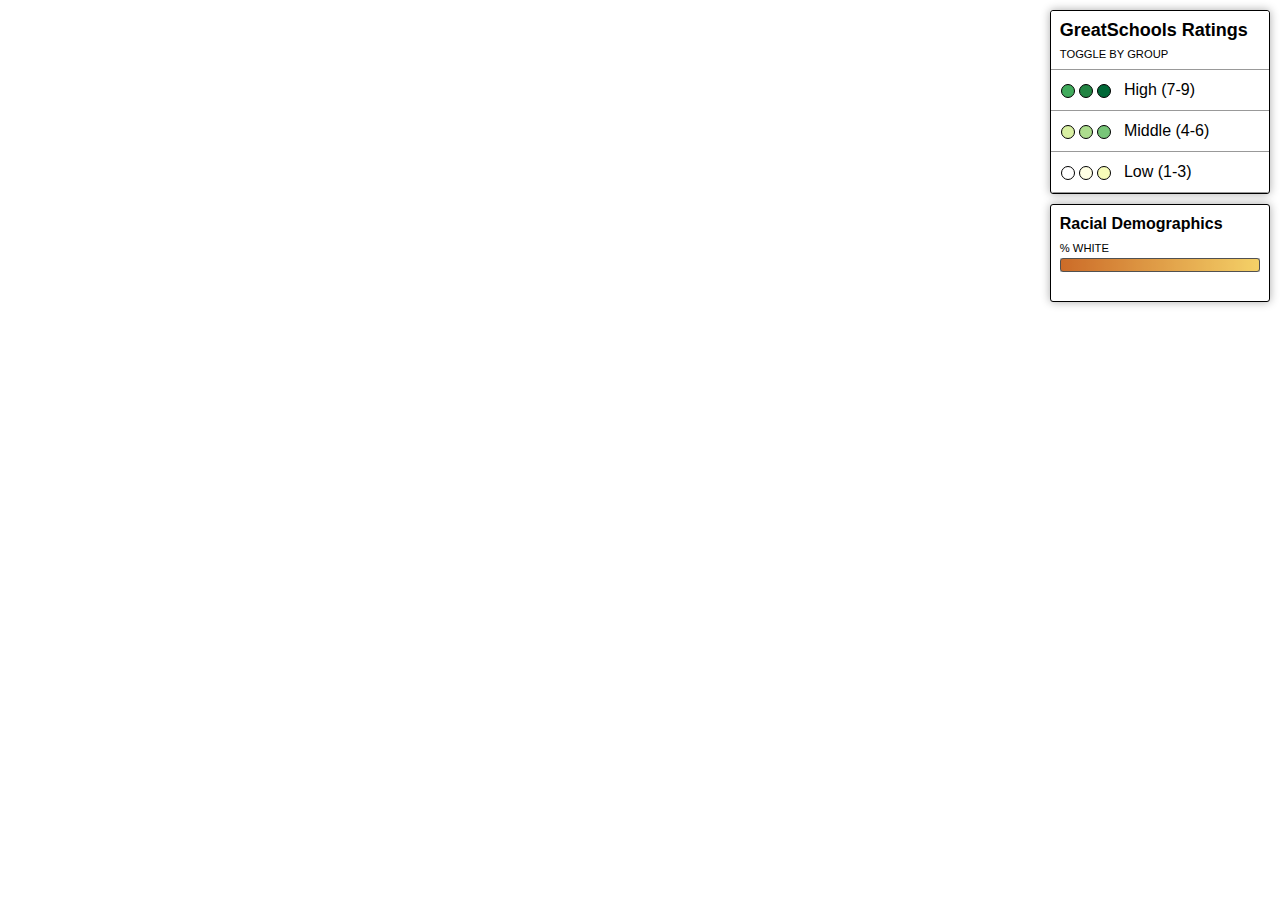
<file: index.html>
<!DOCTYPE html>
<html>
<head>
	<meta charset="utf-8" />
	<title>Oakland GreatSchools</title>
	<meta name="viewport" content="initial-scale=1,maximum-scale=1,user-scalable=no" />
	<script src="https://api.mapbox.com/mapbox-gl-js/v1.11.1/mapbox-gl.js"></script>
	<link href="https://api.mapbox.com/mapbox-gl-js/v1.11.1/mapbox-gl.css" rel="stylesheet" />
	<link href="assets/style.css" rel="stylesheet" />
</head>
<body>
	<div id="map"></div>
	<nav id="filter-group" class="filter-group"></nav>

	<nav id="multi-filter-group" class="filter-group">
		<h4>GreatSchools Ratings</h4>
		<span class="instructions">Toggle by group</span>
		<input type="checkbox" id="rated-7-9" checked><label for="rated-7-9"><span class="keys"><span class="color-key rated-7"></span><span class="color-key rated-8"></span><span class="color-key rated-9"></span></span><span class="label">&nbsp; High (7-9)</span></label>

		<input type="checkbox" id="rated-4-6" checked><label for="rated-4-6"><span class="keys"><span class="color-key rated-4"></span><span class="color-key rated-5"></span><span class="color-key rated-6"></span></span><span class="label">&nbsp; Middle (4-6)</span></label>

		<input type="checkbox" id="rated-1-3" checked><label for="rated-1-3"><span class="keys"><span class="color-key rated-1"></span><span class="color-key rated-2"></span><span class="color-key rated-3"></span></span><span class="label">&nbsp; Low (1-3)</span></label>
	</nav>

	<nav id="demo" class="filter-group">
		<div>
			<h6>Racial Demographics</h6>
		</div>
		<div>
			<span>% White</span>
			<div style="background-color:#ccc"><div id="gradient"></div></div>
			<span class="left"></span>
			<span class="right"></span>
		</div>
	</nav>
<script>
	// config
	const data_census	= 'data/oakland_white_demographics.geojson';
	const data_schools	= '../s3_baked/v2/data/gs_oakland_20200911.geojson';
	//const data_schools	= 'data/great_schools_oakland_rated.geojson';
	const coords		= [-122.2712, 37.8044];
	const rating_prop	= 'gs_ratings';
	const map_padding	= 120;
	const map_offset	= [-10,0];
</script>
<script src="assets/gs-mapbox.js"></script>
 
</body>
</html>
</file>
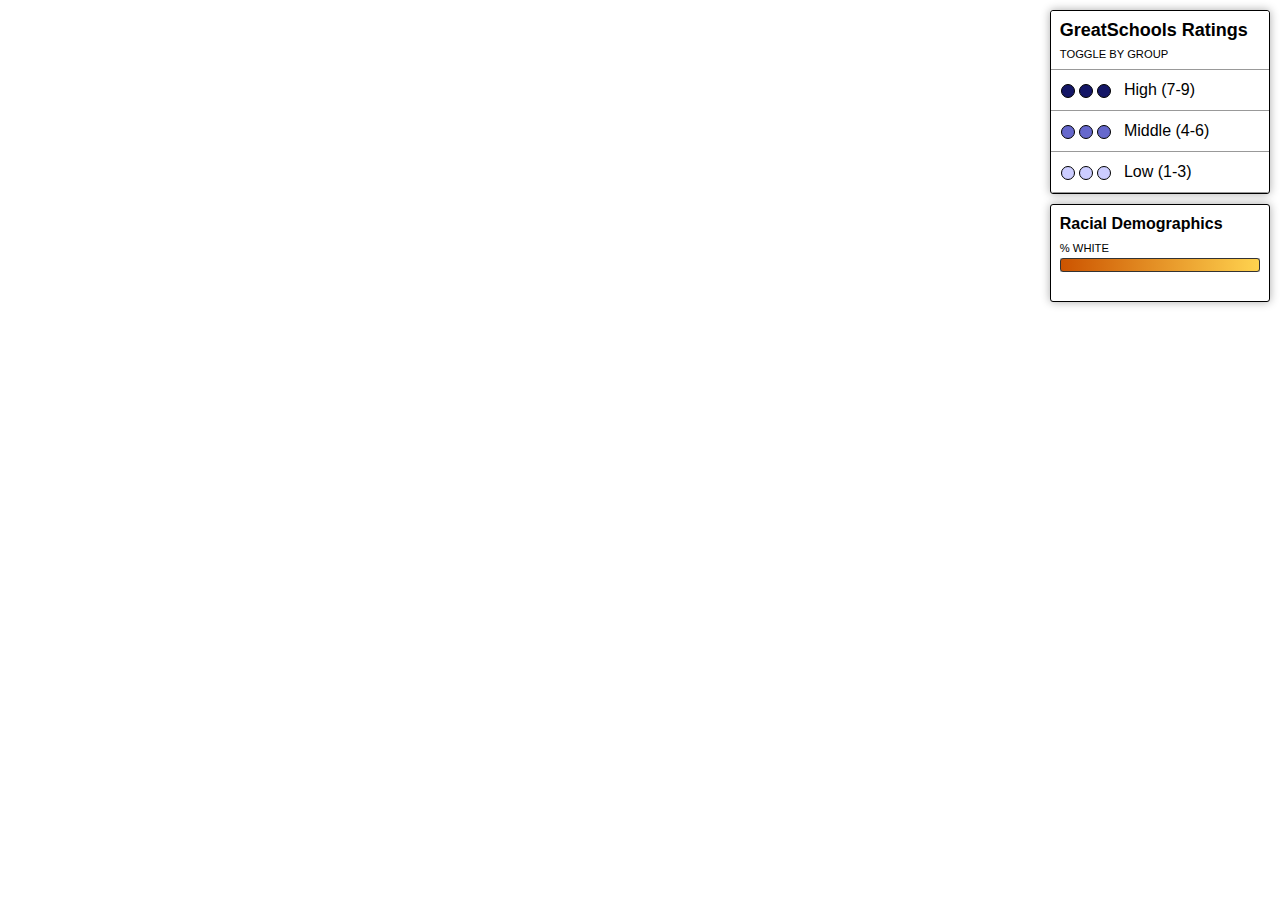
<file: boston-somerville-print.html>
<!DOCTYPE html>
<html>
<head>
	<meta charset="utf-8" />
	<title>Boston GreatSchools</title>
	<meta name="viewport" content="initial-scale=1,maximum-scale=1,user-scalable=no" />
	<script src="https://api.mapbox.com/mapbox-gl-js/v1.11.1/mapbox-gl.js"></script>
	<link href="https://api.mapbox.com/mapbox-gl-js/v1.11.1/mapbox-gl.css" rel="stylesheet" />
	<link href="assets/style-print.css" rel="stylesheet" />
</head>
<body>
	<div id="map"></div>
	<nav id="filter-group" class="filter-group"></nav>

	<nav id="multi-filter-group" class="filter-group">
		<h4>GreatSchools Ratings</h4>
		<span class="instructions">Toggle by group</span>
		<input type="checkbox" id="rated-7-9" checked><label for="rated-7-9" tabindex="0"><span class="keys"><span class="color-key rated-7"></span><span class="color-key rated-8"></span><span class="color-key rated-9"></span></span><span class="label">&nbsp; High (7-9)</span></label>

		<input type="checkbox" id="rated-4-6" checked><label for="rated-4-6" tabindex="0"><span class="keys"><span class="color-key rated-4"></span><span class="color-key rated-5"></span><span class="color-key rated-6"></span></span><span class="label">&nbsp; Middle (4-6)</span></label>

		<input type="checkbox" id="rated-1-3" checked><label for="rated-1-3" tabindex="0"><span class="keys"><span class="color-key rated-1"></span><span class="color-key rated-2"></span><span class="color-key rated-3"></span></span><span class="label">&nbsp; Low (1-3)</span></label>
	</nav>

	<nav id="demo" class="filter-group">
		<div>
			<h6>Racial Demographics</h6>
		</div>
		<div>
			<span>% White</span>
			<div style="background-color:#ccc"><div id="gradient"></div></div>
			<span class="left"></span>
			<span class="right"></span>
		</div>
	</nav>
<script>
	// config
	const data_census	= 'data/boston-somerville.geojson';
	const data_schools	= 'data/boston-somerville-ratings.geojson';
	const coords		= [-71.05, 42.32];
	const rating_prop	= 'gs_ratings';
	const map_padding	= 90;
	const map_offset	= [-30,0];
</script>
<script src="assets/gs-mapbox-print.js"></script>

</body>
</html>
</file>
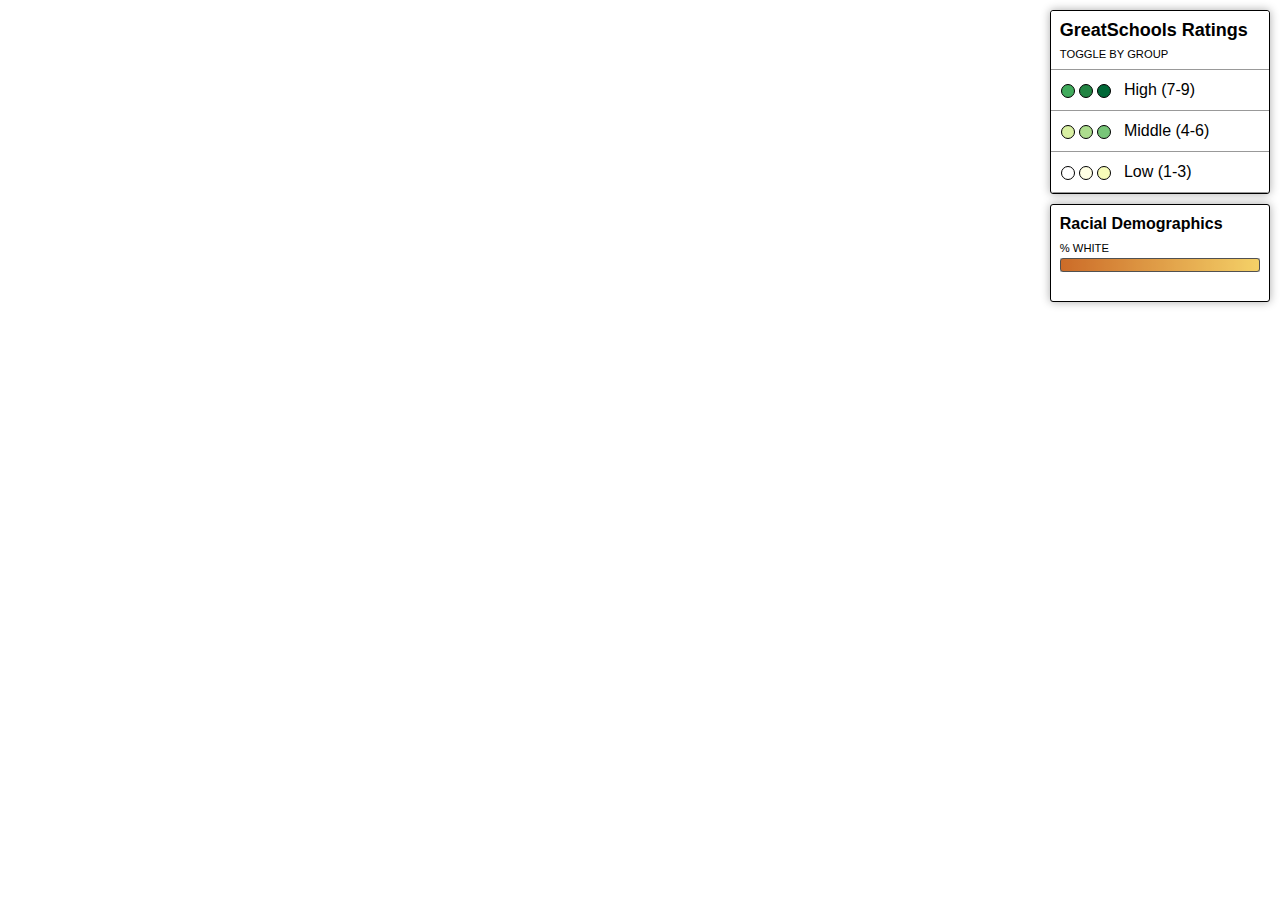
<file: boston-somerville.html>
<!DOCTYPE html>
<html>
<head>
	<meta charset="utf-8" />
	<title>Boston GreatSchools</title>
	<meta name="viewport" content="initial-scale=1,maximum-scale=1,user-scalable=no" />
	<script src="https://api.mapbox.com/mapbox-gl-js/v1.11.1/mapbox-gl.js"></script>
	<link href="https://api.mapbox.com/mapbox-gl-js/v1.11.1/mapbox-gl.css" rel="stylesheet" />
	<link href="assets/style.css" rel="stylesheet" />
</head>
<body>
	<div id="map"></div>
	<nav id="filter-group" class="filter-group"></nav>

	<nav id="multi-filter-group" class="filter-group">
		<h4>GreatSchools Ratings</h4>
		<span class="instructions">Toggle by group</span>
		<input type="checkbox" id="rated-7-9" checked><label for="rated-7-9" tabindex="0"><span class="keys"><span class="color-key rated-7"></span><span class="color-key rated-8"></span><span class="color-key rated-9"></span></span><span class="label">&nbsp; High (7-9)</span></label>

		<input type="checkbox" id="rated-4-6" checked><label for="rated-4-6" tabindex="0"><span class="keys"><span class="color-key rated-4"></span><span class="color-key rated-5"></span><span class="color-key rated-6"></span></span><span class="label">&nbsp; Middle (4-6)</span></label>

		<input type="checkbox" id="rated-1-3" checked><label for="rated-1-3" tabindex="0"><span class="keys"><span class="color-key rated-1"></span><span class="color-key rated-2"></span><span class="color-key rated-3"></span></span><span class="label">&nbsp; Low (1-3)</span></label>
	</nav>

	<nav id="demo" class="filter-group">
		<div>
			<h6>Racial Demographics</h6>
		</div>
		<div>
			<span>% White</span>
			<div style="background-color:#ccc"><div id="gradient"></div></div>
			<span class="left"></span>
			<span class="right"></span>
		</div>
	</nav>
<script>
	// config
	const data_census	= 'data/boston-somerville.geojson';
	const data_schools	= 'data/boston-somerville-ratings.geojson';
	const coords		= [-71.05, 42.32];
	const rating_prop	= 'gs_ratings';
	const map_padding	= 90;
	const map_offset	= [-30,0];
</script>
<script src="assets/gs-mapbox.js"></script>

</body>
</html>
</file>
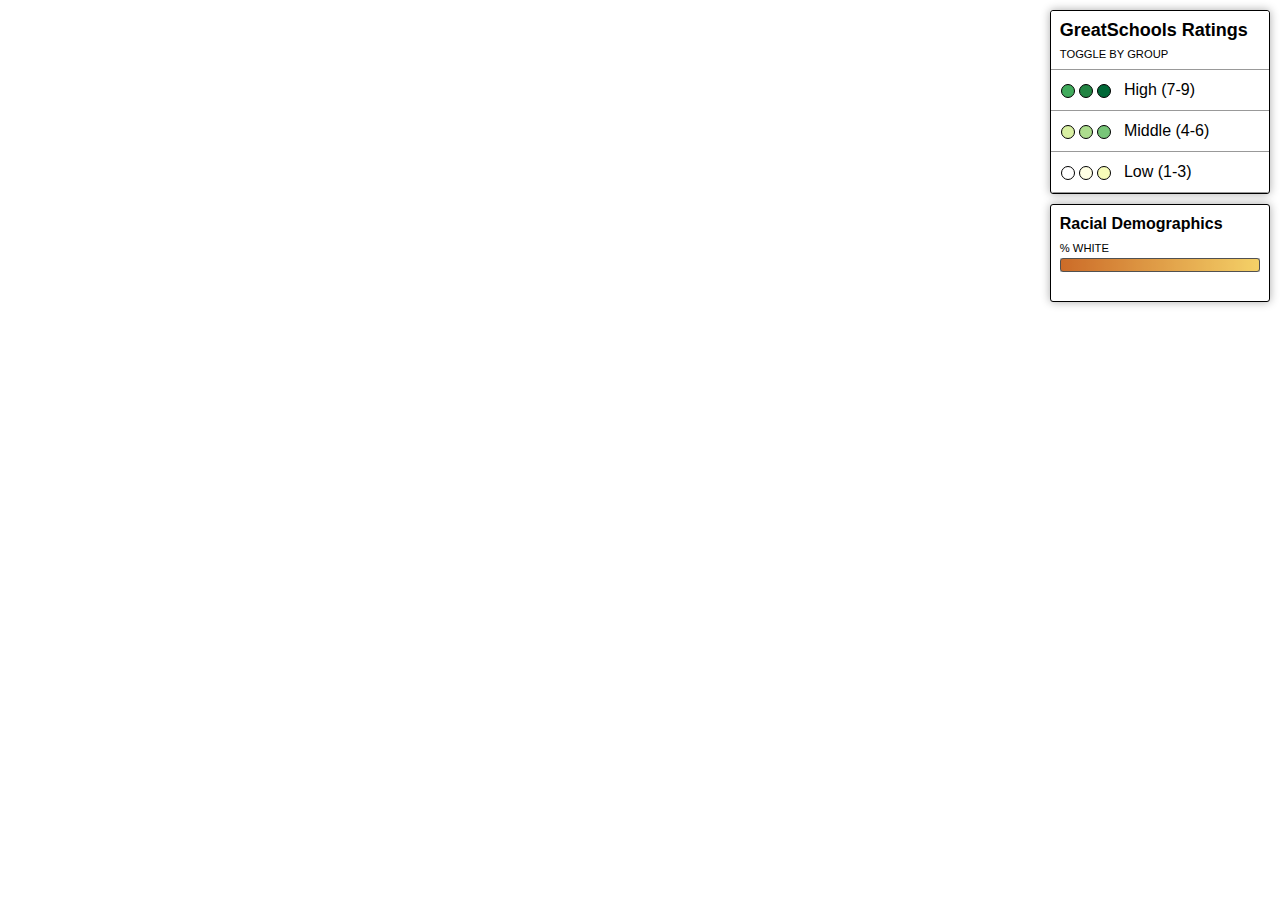
<file: boston.html>
<!DOCTYPE html>
<html>
<head>
	<meta charset="utf-8" />
	<title>Boston GreatSchools</title>
	<meta name="viewport" content="initial-scale=1,maximum-scale=1,user-scalable=no" />
	<script src="https://api.mapbox.com/mapbox-gl-js/v1.11.1/mapbox-gl.js"></script>
	<link href="https://api.mapbox.com/mapbox-gl-js/v1.11.1/mapbox-gl.css" rel="stylesheet" />
	<link href="assets/style.css" rel="stylesheet" />
</head>
<body>
	<div id="map"></div>
	<nav id="filter-group" class="filter-group"></nav>

	<nav id="multi-filter-group" class="filter-group">
		<h4>GreatSchools Ratings</h4>
		<span class="instructions">Toggle by group</span>
		<input type="checkbox" id="rated-7-9" checked><label for="rated-7-9"><span class="keys"><span class="color-key rated-7"></span><span class="color-key rated-8"></span><span class="color-key rated-9"></span></span><span class="label">&nbsp; High (7-9)</span></label>

		<input type="checkbox" id="rated-4-6" checked><label for="rated-4-6"><span class="keys"><span class="color-key rated-4"></span><span class="color-key rated-5"></span><span class="color-key rated-6"></span></span><span class="label">&nbsp; Middle (4-6)</span></label>

		<input type="checkbox" id="rated-1-3" checked><label for="rated-1-3"><span class="keys"><span class="color-key rated-1"></span><span class="color-key rated-2"></span><span class="color-key rated-3"></span></span><span class="label">&nbsp; Low (1-3)</span></label>
	</nav>

	<nav id="demo" class="filter-group">
		<div>
			<h6>Racial Demographics</h6>
		</div>
		<div>
			<span>% White</span>
			<div style="background-color:#ccc"><div id="gradient"></div></div>
			<span class="left"></span>
			<span class="right"></span>
		</div>
	</nav>
<script>
	// config
	const data_census	= 'data/boston2_clean.geojson';
	const data_schools	= 'data/boston_gs_geojson.geojson';
	const coords		= [-71.057083, 42.32];
	const rating_prop	= 'gs_ratings';
	const map_padding	= 90;
	const map_offset	= [-20,0];
</script>
<script src="assets/gs-mapbox.js"></script>

</body>
</html>
</file>
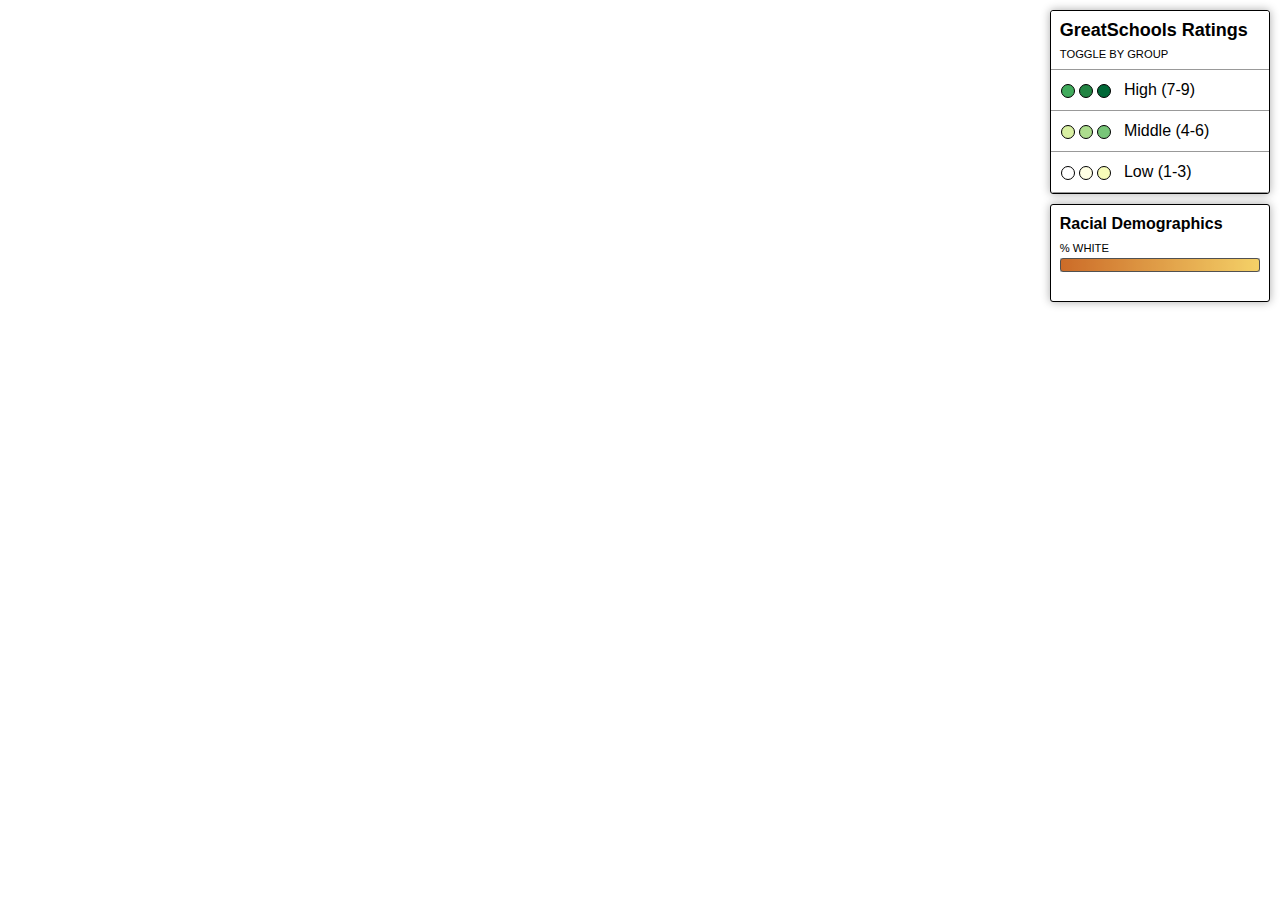
<file: somerville.html>
<!DOCTYPE html>
<html>
<head>
	<meta charset="utf-8" />
	<title>Somerville GreatSchools</title>
	<meta name="viewport" content="initial-scale=1,maximum-scale=1,user-scalable=no" />
	<script src="https://api.mapbox.com/mapbox-gl-js/v1.11.1/mapbox-gl.js"></script>
	<link href="https://api.mapbox.com/mapbox-gl-js/v1.11.1/mapbox-gl.css" rel="stylesheet" />
	<link href="assets/style.css" rel="stylesheet" />
</head>
<body>
	<div id="map"></div>
	<nav id="filter-group" class="filter-group"></nav>

	<nav id="multi-filter-group" class="filter-group">
		<h4>GreatSchools Ratings</h4>
		<span class="instructions">Toggle by group</span>
		<input type="checkbox" id="rated-7-9" checked><label for="rated-7-9"><span class="keys"><span class="color-key rated-7"></span><span class="color-key rated-8"></span><span class="color-key rated-9"></span></span><span class="label">&nbsp; High (7-9)</span></label>

		<input type="checkbox" id="rated-4-6" checked><label for="rated-4-6"><span class="keys"><span class="color-key rated-4"></span><span class="color-key rated-5"></span><span class="color-key rated-6"></span></span><span class="label">&nbsp; Middle (4-6)</span></label>

		<input type="checkbox" id="rated-1-3" checked><label for="rated-1-3"><span class="keys"><span class="color-key rated-1"></span><span class="color-key rated-2"></span><span class="color-key rated-3"></span></span><span class="label">&nbsp; Low (1-3)</span></label>
	</nav>

	<nav id="demo" class="filter-group">
		<div>
			<h6>Racial Demographics</h6>
		</div>
		<div>
			<span>% White</span>
			<div style="background-color:#ccc"><div id="gradient"></div></div>
			<span class="left"></span>
			<span class="right"></span>
		</div>
	</nav>
<script>
	// config
	const data_census	= 'data/Somerville.geojson';
	const data_schools	= 'data/Somerville_gs_ratings.geojson';
	const coords		= [-71.0995, 42.3876];
	const rating_prop	= 'rating';
	const map_padding	= 120;
	const map_offset	= [-20,0];
</script>
<script src="assets/gs-mapbox.js"></script>
 
</body>
</html>
</file>
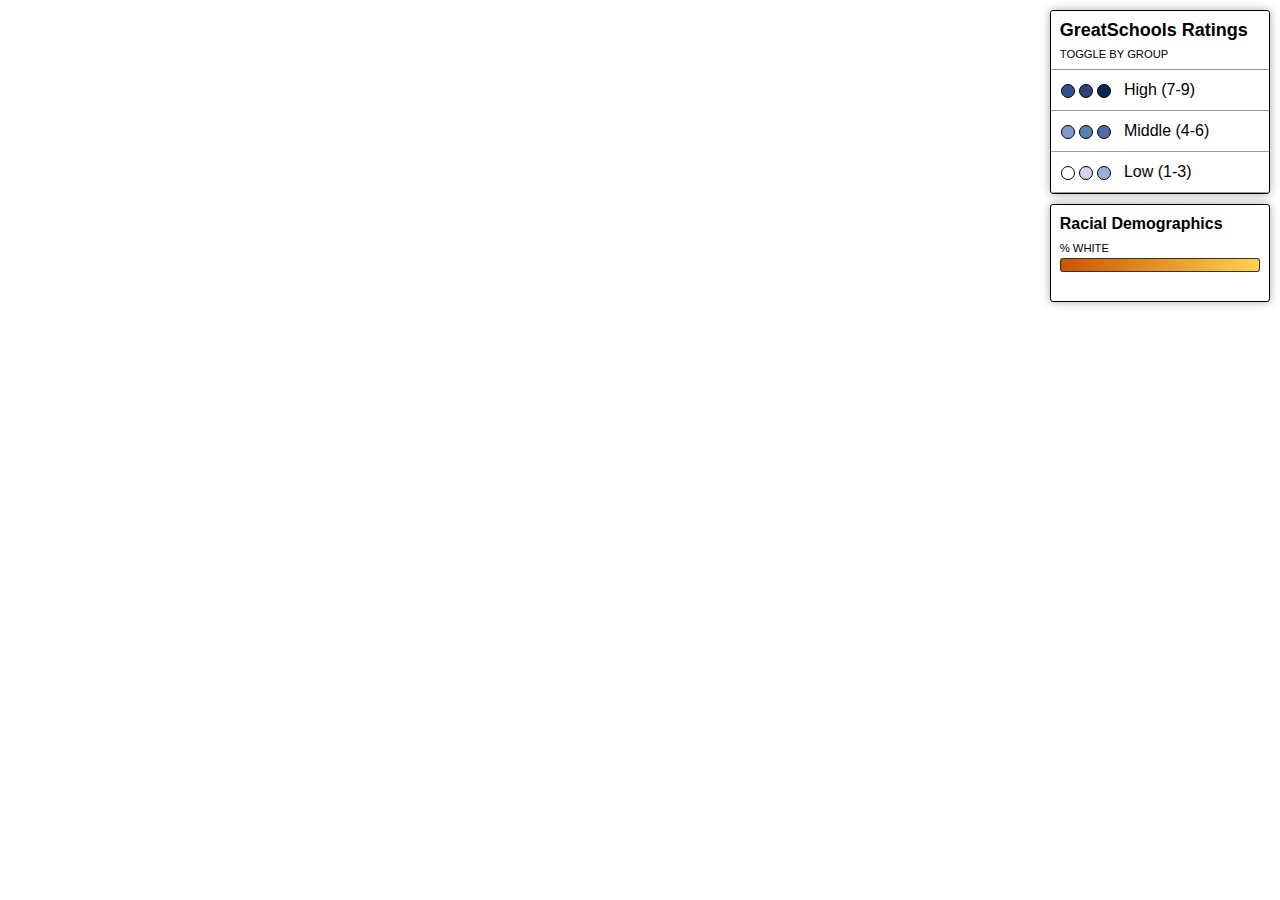
<file: s3_baked/boston-somerville20200827-1.html>
<!DOCTYPE html>
<html>
<head>
<meta charset="utf-8" />
<title>Boston-Somerville GreatSchools</title>
<meta name="viewport" content="initial-scale=1,maximum-scale=1,user-scalable=no" />
<script src="https://api.mapbox.com/mapbox-gl-js/v1.11.1/mapbox-gl.js"></script>
<link href="https://api.mapbox.com/mapbox-gl-js/v1.11.1/mapbox-gl.css" rel="stylesheet" />
<style>
	* {box-sizing:border-box;}
	@font-face {
		font-family: 'Mallory';
		src:  url('https://www.motherjones.com/wp-content/themes/motherjones/font/mallory/mallory-light.woff2') format('woff2'),
		    url('https://www.motherjones.com/wp-content/themes/motherjones/font/mallory/mallory-light.woff') format('woff'),
		    url('https://www.motherjones.com/wp-content/themes/motherjones/font/mallory/mallory-light.otf') format('opentype');
		font-weight: normal;
		font-style: normal;
	}
	@font-face {
		font-family: 'Mallory';
		src:  url('https://www.motherjones.com/wp-content/themes/motherjones/font/mallory/mallory-bold.woff2') format('woff2'),
		    url('https://www.motherjones.com/wp-content/themes/motherjones/font/mallory/mallory-bold.woff') format('woff'),
		    url('https://www.motherjones.com/wp-content/themes/motherjones/font/mallory/mallory-bold.otf') format('opentype');
		font-weight: bold;
		font-style: normal;
	}
	body { margin: 0; padding: 0; }
	#map { position: absolute; top: 0; bottom: 0; width: 100%; }
	.mapboxgl-popup {
		z-index:2;
	}
	.mapboxgl-popup-content {
		font-family:Mallory, sans-serif;
		border:1px solid #000;
		padding:.5rem 1.5rem 1rem 1.5rem;
		box-shadow: 0 0 10px 0 rgba(0,0,0,.333);
		transform: translateX(calc(50% - 35px));
	}
	.mapboxgl-popup-anchor-top .mapboxgl-popup-tip,
	.mapboxgl-popup-anchor-bottom .mapboxgl-popup-tip{
		border-top-color:#000;
		border-bottom-color:#000;
	}
	.mapboxgl-popup-anchor-left .mapboxgl-popup-tip,
	.mapboxgl-popup-anchor-right .mapboxgl-popup-tip {
		border-left-color:#000;
		border-right-color:#000;
	}
	.mapboxgl-popup-anchor-top .mapboxgl-popup-content {
		transform:translateX(calc(50% - 60px));
	}
	.mapboxgl-popup-anchor-left .mapboxgl-popup-content,
	.mapboxgl-popup-anchor-right .mapboxgl-popup-content {
		transform:none;
	}

	.mapboxgl-popup-anchor-top-left .mapboxgl-popup-tip,
	.mapboxgl-popup-anchor-bottom-left .mapboxgl-popup-tip,
	.mapboxgl-popup-anchor-top-right .mapboxgl-popup-tip,
	.mapboxgl-popup-anchor-bottom-right .mapboxgl-popup-tip  {
		display:none;
	}
	.mapboxgl-popup-anchor-top-left .mapboxgl-popup-content,
	.mapboxgl-popup-anchor-bottom-left .mapboxgl-popup-content,
	.mapboxgl-popup-anchor-top-right .mapboxgl-popup-content,
	.mapboxgl-popup-anchor-bottom-right .mapboxgl-popup-content  {
		transform:none;
	}
	.marker-pin {
		width: 50px;
		height: 50px;
		border-radius: 50% 50% 50% 0;
		background: #ccc;
		position: relative;
		transform: rotate(-45deg);
		/*left: 50%;
		top: 50%;*/
		margin: -35px 0 0 -35px;
		box-shadow: 0 0 0 1.5px #000;
	}
	.marker-pin span {
		display: block;
		transform: rotate(45deg);
		position: absolute;
		font-size: 1.5rem;
		font-weight:bold;
		left: 38%;
		z-index: 1;
		top: 28%;
	}
	.marker-pin::after {
		content: '';
		width: 30px;
		height: 30px;
		margin: 9px 0 0 9px;
		background: #fff;
		position: absolute;
		border-radius: 50%;
		border:1px solid #000;
	}
	.rated-9 {
		background-color:#022951;
	}
	.rated-8 {
		background-color:#2f4375;
	}
	.rated-7 {
		background-color:#325390;
	}
	.rated-6 {
		background-color:#516aa8;
	}
	.rated-5 {
		background-color:#5a80aa;
	}
	.rated-4 {
		background-color:#8397ca;
	}
	.rated-3 {
		background-color:#96b1d4;
	}
	.rated-2 {
		background-color:#d8d2e5;
	}
	.rated-1 {
		background-color:#fff;
	}
	.mapboxgl-popup-content h2 {
		margin:.333rem 0 .5rem 0;
	}
	.mapboxgl-popup-content p {
		font-size:.85rem;
		line-height:1.2;
		margin:.5rem 0;
	}
	#filter-group {
		display:none;
	}
	.filter-group {
		font: 12px/20px 'Mallory', sans-serif;
		font-weight: 600;
		position: absolute;
		top: 10px;
		right: 10px;
		z-index: 1;
		border:1px solid #000;
		border-radius: 3px;
		box-shadow: 0 0 10px 0 rgba(0,0,0,.333);
		width: 120px;
		color: #000;
	}		 
	.filter-group input[type='checkbox']:first-child + label {
		border-radius: 3px 3px 0 0;
	}		 
	.filter-group label:last-child {
		border-radius: 0 0 3px 3px;
		border: none;
	}		 
	.filter-group input[type='checkbox'] {
		display: none;
	}		 
	.filter-group input[type='checkbox'] + label {
		background-color: #fff;
		display: block;
		cursor: pointer;
		padding: 10px;
		border-bottom: 1px solid #999;
	}		 
	.filter-group input[type='checkbox'] + label {
		background-color: #ccc;
		text-transform: capitalize;
		color: #999;
	}
	.filter-group input[type='checkbox'] + label span.color-key {
		opacity:.5;
	}

	.filter-group input[type='checkbox']:checked + label {
		background-color:#fff;
		color:#000;
	}
	.filter-group input[type='checkbox']:checked + label span.color-key {
		opacity:1;
	}		 
	.filter-group input[type='checkbox'] + label:hover {
		background-color: #ffe599;
	}
	span.color-key {
		display: block;
		border: 1px solid black;
		width: 14px;
		height: 14px;
		float: left;
		margin: .25rem .25rem 0 0;
		border-radius:50%;
	}
	#multi-filter-group {
		width:220px;
		font-size:1rem;
		font-weight:normal;
	}
	#multi-filter-group h4 {
		padding:.55rem .55rem .25rem .55rem;
		margin:0;
		font-size:1.125rem;
		background-color:#fff;
		border-top-left-radius: 3px;
		border-top-right-radius: 3px;
	}
	#multi-filter-group .instructions {
		font-weight:normal;
		font-size:.7rem;
		text-transform: uppercase;
		min-width:100%;
		display:block;
		padding:0 .55rem .3rem .55rem;
		background-color:#fff;
		border-bottom:1px solid #999;
	}
	#demo {
		width:220px;
		position:absolute;
		top:204px;
		right:10px;
		background-color:#fff;
		padding:.55rem;
	}
	#demo h6 {
		font-size:1rem;
		margin:0 0 .25rem 0;
	}
	#gradient {
		width:100%;
		height:14px;
		background: -moz-linear-gradient(left,  #cc5400 0%, #ffd34f 100%);
		background: -webkit-linear-gradient(left,  #cc5400 0%,#ffd34f 100%);
		background: linear-gradient(to right,  #cc5400 0%,#ffd34f 100%);
		border:1px solid #333;
		border-radius:3px;
		opacity:1;
	}
	#demo span {
		font-weight:normal;
		font-size:.7rem;
		text-transform: uppercase;
		min-width:49%;
		display:inline-block;
	}
	#demo span:last-of-type {
		text-align:right;
	}
	@media screen and (max-width: 768px){
		.filter-group {
			min-width:90%;
			bottom: 120px;
			left: 5%;
			top: auto;
			background-color:#fff;
		}
		.filter-group input[type='checkbox'] + label {
			border-bottom:none;
			border-top: 4px solid #fff;
			background-color:transparent;
			float:left;
			display: flex;
			flex-wrap:wrap;
			width:33.33%;
			font-size:.8rem;
		}
		.filter-group input[type='checkbox'] + label:hover {
		    border-top: 4px solid #ffe599;
		    background-color:transparent;
		}
		.filter-group label .keys,
		.filter-group label .label {
			width:100%;
			text-align: center;
		}
		span.color-key {
			float:none;
			display:inline-block;
		}
		#demo {
			width:90%;
			bottom: 30px;
			left: 5%;
			top: auto;
			display: flex;
		}
		#demo>div:last-of-type {
			width:75%;
			padding-left:.5rem;
		}
	}
</style>
</head>
<body>
	<div id="map"></div>
	<nav id="filter-group" class="filter-group"></nav>

	<nav id="multi-filter-group" class="filter-group">
		<h4>GreatSchools Ratings</h4>
		<span class="instructions">Toggle by group</span>
		<input type="checkbox" id="rated-7-9" checked><label for="rated-7-9"><span class="keys"><span class="color-key rated-7"></span><span class="color-key rated-8"></span><span class="color-key rated-9"></span></span><span class="label">&nbsp; High (7-9)</span></label>

		<input type="checkbox" id="rated-4-6" checked><label for="rated-4-6"><span class="keys"><span class="color-key rated-4"></span><span class="color-key rated-5"></span><span class="color-key rated-6"></span></span><span class="label">&nbsp; Middle (4-6)</span></label>

		<input type="checkbox" id="rated-1-3" checked><label for="rated-1-3"><span class="keys"><span class="color-key rated-1"></span><span class="color-key rated-2"></span><span class="color-key rated-3"></span></span><span class="label">&nbsp; Low (1-3)</span></label>
	</nav>

	<nav id="demo" class="filter-group">
		<div>
			<h6>Racial Demographics</h6>
		</div>
		<div>
			<span>% White</span>
			<div style="background-color:#ccc"><div id="gradient"></div></div>
			<span class="left"></span>
			<span class="right"></span>
		</div>
	</nav>
<script>
	// config
	const data_census	= 'https://assets.motherjones.com/interactives/projects/2020/great_schools/data/demographics_boston-somerville.geojson';
	const data_schools	= 'https://assets.motherjones.com/interactives/projects/2020/great_schools/data/gs_boston-somerville.geojson';
	const coords		= [-71.05, 42.32];
	const rating_prop	= 'gs_ratings';
	const map_padding	= 90;
	const map_offset	= [-40,0];
</script>
<script>
// https://account.mapbox.com/access-tokens/
mapboxgl.accessToken = 'pk.eyJ1IjoibW90aGVyam9uZXMiLCJhIjoiY2p2emw3Nzc4MDFpZTQzcGllZzR5c2hmNCJ9.tG_ytBv6NrTA1IR9R_chmA'; 

// add a new mapbox base layer
let map = new mapboxgl.Map({
	container: 'map', // container id
	style: 'mapbox://styles/motherjones/cke841yfj4pay19jv8ija86ms', // mapbox studio
	center: coords, // starting position [lng, lat]
	minZoom: 10.5,
	maxZoom: 16
});

// fetch the demographic data separately so you can access it outside of mapbox
// then use it to create the map
fetch(data_census)
	.then(res => res.json())
	.then(createMap)
	.catch(e => console.error(e));

function createMap(census_tracts) {
	// calculate % white for each census tract
	const values = census_tracts.features.map(function(d){
		const white = d.properties.B03002003;
		const total = d.properties.B03002001;
		let percentage = white/total;
		return percentage;
	})

	// generate a gradient scale for for the choropleth 
	// skip NaN values from divide-by-zero errors
	const scale = [
		Math.min.apply(null, values.filter(function(n) { return !isNaN(n); })),
		'#cc5400',
		Math.max.apply(null, values.filter(function(n) { return !isNaN(n); })),
		'#ffd34f'
	]

	// update legend labels based on new scale values
	const legend = document.getElementById('demo');
	const left = legend.querySelector('.left');
	const right = legend.querySelector('.right');

	left.textContent = (scale[0]*100).toFixed(1);
	right.textContent = (scale[2]*100).toFixed(1);

	// after the map is loaded, add our custom layers
	map.on('load', function() {

		// add the source for census tract demographics to mapbox
		map.addSource('tracts', {
			'type': 'geojson',
			'data': census_tracts //result of fetch
		});

		const layers = map.getStyle().layers;
		const target_layer_tracts = layers[4].id; // place choropleth below street layer and labels
		const target_layer_schools = layers[42].id; // place points below city name labels

		// add the census tract layer to the map
		map.addLayer({
			'id': 'tracts',
			'type': 'fill',
			'source': 'tracts',
			'layout': {},
			'paint': {
				'fill-color':  
					[
						'interpolate',
						['linear'],
						['/', ['get', 'B03002003'], ['get', 'B03002001']],
						...scale
					],
				'fill-opacity': 1,
				'fill-outline-color': '#fff'
			}
		}, target_layer_tracts);

		// save this data to use in popups
		let polygon_data = '';
		map.on('click', 'tracts', function(e) {
			polygon_data = e.features[0].properties;
		});

		// save boundaries for resize events
		let bounds = new mapboxgl.LngLatBounds();

		// fetch the school data, then add it to the map
		fetch(data_schools)
			.then(res => res.json())
			.then(addSchools)
			.catch(e => console.error(e));

		function addSchools(schools) {

			map.addSource('schools', {
				'type': 'geojson',
				'data': schools // result of fetch
			});
			const filter_group = document.getElementById('filter-group'); // part of legend/key

			// loop through schools and add layers
			schools.features.forEach(function(feature) {
				// zoom map to markers
				bounds.extend(feature.geometry.coordinates);
				setBounds();

				let rating = feature.properties[rating_prop];
				let layerID = 'rated-' + rating;
				 
				// add a layer for each individual symbol type (rating) if it hasn't been added already
				if (!map.getLayer(layerID)) {
					map.addLayer({
						'id': layerID,
						'type': 'circle',
						'source': 'schools',
						'paint': {
							// make circles larger as user zooms from z10 to z12
							'circle-radius': {
								'stops': [
									[10, 4],
									[11, 8],
									[12, 16]
								]
							},
							// color circles by score, using a match expression
							// https://docs.mapbox.com/mapbox-gl-js/style-spec/#expressions-match
							// colors via https://colorbrewer2.org/#type=sequential&scheme=YlGn&n=9
							'circle-color': [
								'match',
								rating.toString(),
								'9',
								'#022951',
								'8',
								'#2f4375',
								'7',
								'#325390',
								'6',
								'#516aa8',
								'5',
								'#5a80aa',
								'4',
								'#8397ca',
								'3',
								'#96b1d4',
								'2',
								'#d8d2e5',
								'1',
								'#fff',
								'#ddd' // other
							],
						    'circle-stroke-width': 1.25,
						    'circle-stroke-color': '#000'
						},
						'filter': ['==', rating_prop, rating] //assigns filter value for controls
					}, target_layer_schools);
					 
					// build filter controls in the legend for this layer
					// checkbox first
					let input = document.createElement('input');
					input.type = 'checkbox';
					input.id = layerID;
					input.checked = true;
					filter_group.appendChild(input);
					 
					// label with color key second
					let label = document.createElement('label');
					let color_key = document.createElement('span');
					color_key.classList.add('color-key');
					color_key.classList.add(layerID);
					label.setAttribute('for', layerID);
					label.textContent = rating;
					filter_group.appendChild(label);
					label.prepend(color_key);
					 
					// when the checkbox changes, update the visibility of this layer
					input.addEventListener('change', function(e) {
						map.setLayoutProperty(
							layerID,
							'visibility',
							e.target.checked ? 'visible' : 'none'
						);
					});

					// add a mapbox popup for points in this layer
					let popup = new mapboxgl.Popup();
					handlePopup(layerID, popup);

					// add hover states for points in this layer
					handleMouseEnter(layerID);
					handleMouseLeave(layerID);
				}


			});
			

			function handlePopup(layerID, popup) {
				// when a click event occurs on a feature (school) in the schools layer, open a popup at the
				// location of the feature and add description HTML from the clicked feature's properties
				map.on('click', layerID, function(e) {
					let coordinates = e.features[0].geometry.coordinates.slice();
					let rating = e.features[0].properties[rating_prop];
					let school_name = e.features[0].properties.school_name;

					// TODO: try this without string concatenation
					let description = '<div class="marker-pin rated-' + rating + '"><span>' + rating + '</span></div>';
					description += '<h2>' + school_name + '</h2>';
					description += '<p><strong>' + rating + '/10</strong> GreatSchools rating</p>';
					description += '<p>The surrounding area is <strong>' + (polygon_data.B03002003/polygon_data.B03002001*100).toFixed(1) + '%</strong> white.</p>';
					
					popup
						.setLngLat(coordinates) // set the location of the popup relative to the map
						.setHTML(description) // set the popup's content
						.addTo(map); // add the popup to the map
					
				});
			}

			function handleMouseEnter(layerID) {
				// change the cursor to a pointer when the mouse is over a school
				map.on('mouseenter', layerID, function() {
					map.getCanvas().style.cursor = 'pointer';
				});
			}

			function handleMouseLeave(layerID) {
				// change it back to the default cursor when the mouse isn't hovering anymore
				map.on('mouseleave', layerID, function() {
					map.getCanvas().style.cursor = '';
				});	
			}

			// make filters for groups of layers instead of individual ones		
			// these groups are arbitrary and you need to manually make HTML checkboxes and labels for them
			function manageMultiFilters(max) {
				let multifilterID = 'rated-' + (max-2) + '-' + max;
				document.getElementById(multifilterID).addEventListener('change', (e) => {
					let event = new Event('change');
					if (e.target.checked) {
						for (let i=max; i>(max-3); i--) {
							let layer = document.getElementById('rated-' + i); // original filter
							if (layer !== null) {
								layer.checked = true; // toggle it
								layer.dispatchEvent(event);
							}
						}
					} else {
						for (let i=max; i>(max-3); i--) {
							let layer = document.getElementById('rated-' + i); // original filter
							if (layer !== null) {
								layer.checked = false; // toggle it
								layer.dispatchEvent(event);
							}
						}
					}
				});
			}

			manageMultiFilters(9);
			manageMultiFilters(6);
			manageMultiFilters(3);

		} // end addSchools()

		function setBounds() {
			let padding = map_padding;
			let offset = map_offset;

			if (window.innerWidth < 769) {
				padding = 100;
				offset = [0,-50];
			}
			map.fitBounds(bounds, { 
				padding: padding,
				offset: offset
			});
		}

		window.onresize = function() {
			setBounds();	
		};

	});
}

</script>
 
</body>
</html>
</file>
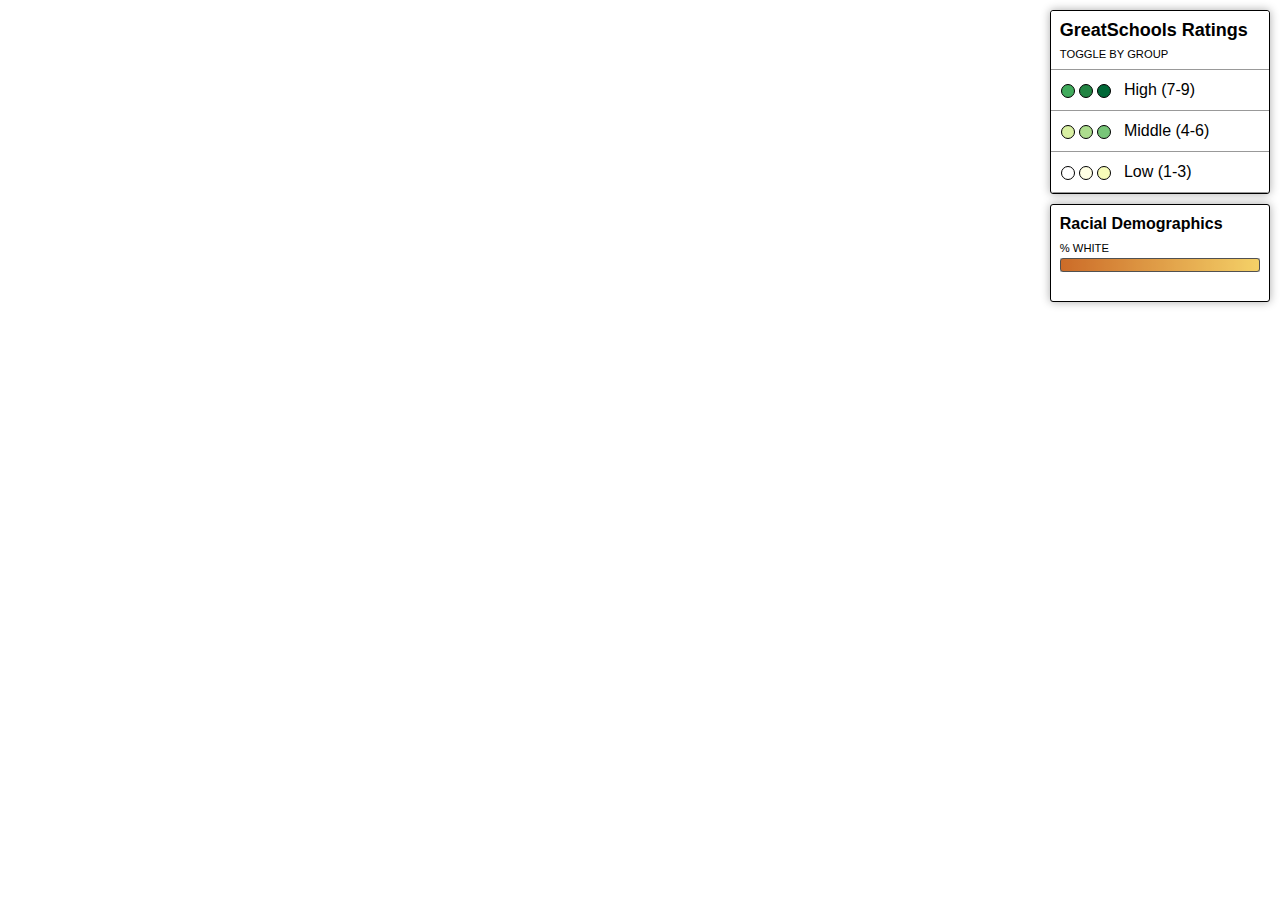
<file: s3_baked/boston.html>
<!DOCTYPE html>
<html>
<head>
<meta charset="utf-8" />
<title>Boston GreatSchools</title>
<meta name="viewport" content="initial-scale=1,maximum-scale=1,user-scalable=no" />
<script src="https://api.mapbox.com/mapbox-gl-js/v1.11.1/mapbox-gl.js"></script>
<link href="https://api.mapbox.com/mapbox-gl-js/v1.11.1/mapbox-gl.css" rel="stylesheet" />
<style>
	* {box-sizing:border-box;}
	@font-face {
		font-family: 'Mallory';
		src:  url('https://www.motherjones.com/wp-content/themes/motherjones/font/mallory/mallory-light.woff2') format('woff2'),
		    url('https://www.motherjones.com/wp-content/themes/motherjones/font/mallory/mallory-light.woff') format('woff'),
		    url('https://www.motherjones.com/wp-content/themes/motherjones/font/mallory/mallory-light.otf') format('opentype');
		font-weight: normal;
		font-style: normal;
	}
	@font-face {
		font-family: 'Mallory';
		src:  url('https://www.motherjones.com/wp-content/themes/motherjones/font/mallory/mallory-bold.woff2') format('woff2'),
		    url('https://www.motherjones.com/wp-content/themes/motherjones/font/mallory/mallory-bold.woff') format('woff'),
		    url('https://www.motherjones.com/wp-content/themes/motherjones/font/mallory/mallory-bold.otf') format('opentype');
		font-weight: bold;
		font-style: normal;
	}
	body { margin: 0; padding: 0; }
	#map { position: absolute; top: 0; bottom: 0; width: 100%; }
	.mapboxgl-popup {
		z-index:2;
	}
	.mapboxgl-popup-content {
		font-family:Mallory, sans-serif;
		border:1px solid #000;
		padding:.5rem 1.5rem 1rem 1.5rem;
		box-shadow: 0 0 10px 0 rgba(0,0,0,.333);
		transform: translateX(calc(50% - 35px));
	}
	.mapboxgl-popup-anchor-top .mapboxgl-popup-tip,
	.mapboxgl-popup-anchor-bottom .mapboxgl-popup-tip{
		border-top-color:#000;
		border-bottom-color:#000;
	}
	.mapboxgl-popup-anchor-left .mapboxgl-popup-tip,
	.mapboxgl-popup-anchor-right .mapboxgl-popup-tip {
		border-left-color:#000;
		border-right-color:#000;
	}
	.mapboxgl-popup-anchor-top .mapboxgl-popup-content {
		transform:translateX(calc(50% - 60px));
	}
	.mapboxgl-popup-anchor-left .mapboxgl-popup-content,
	.mapboxgl-popup-anchor-right .mapboxgl-popup-content {
		transform:none;
	}

	.mapboxgl-popup-anchor-top-left .mapboxgl-popup-tip,
	.mapboxgl-popup-anchor-bottom-left .mapboxgl-popup-tip,
	.mapboxgl-popup-anchor-top-right .mapboxgl-popup-tip,
	.mapboxgl-popup-anchor-bottom-right .mapboxgl-popup-tip  {
		display:none;
	}
	.mapboxgl-popup-anchor-top-left .mapboxgl-popup-content,
	.mapboxgl-popup-anchor-bottom-left .mapboxgl-popup-content,
	.mapboxgl-popup-anchor-top-right .mapboxgl-popup-content,
	.mapboxgl-popup-anchor-bottom-right .mapboxgl-popup-content  {
		transform:none;
	}
	.marker-pin {
		width: 50px;
		height: 50px;
		border-radius: 50% 50% 50% 0;
		background: #ccc;
		position: relative;
		transform: rotate(-45deg);
		/*left: 50%;
		top: 50%;*/
		margin: -35px 0 0 -35px;
		box-shadow: 0 0 0 1.5px #000;
	}
	.marker-pin span {
		display: block;
		transform: rotate(45deg);
		position: absolute;
		font-size: 1.5rem;
		font-weight:bold;
		left: 38%;
		z-index: 1;
		top: 28%;
	}
	.marker-pin::after {
		content: '';
		width: 30px;
		height: 30px;
		margin: 9px 0 0 9px;
		background: #fff;
		position: absolute;
		border-radius: 50%;
		border:1px solid #000;
	}
	.rated-10 {
		background-color:#004529;
	}
	.rated-9 {
		background-color:#006837;
	}
	.rated-8 {
		background-color:#238443;
	}
	.rated-7 {
		background-color:#41ab5d;
	}
	.rated-6 {
		background-color:#78c679;
	}
	.rated-5 {
		background-color:#addd8e;
	}
	.rated-4 {
		background-color:#d9f0a3;
	}
	.rated-3 {
		background-color:#f7fcb9;
	}
	.rated-2 {
		background-color:#ffffe5;
	}
	.rated-1 {
		background-color:#fff;
	}
	.mapboxgl-popup-content h2 {
		margin:.333rem 0 .5rem 0;
	}
	.mapboxgl-popup-content p {
		font-size:.85rem;
		line-height:1.2;
		margin:.5rem 0;
	}
	#filter-group {
		display:none;
	}
	.filter-group {
		font: 12px/20px 'Mallory', sans-serif;
		font-weight: 600;
		position: absolute;
		top: 10px;
		right: 10px;
		z-index: 1;
		border:1px solid #000;
		border-radius: 3px;
		box-shadow: 0 0 10px 0 rgba(0,0,0,.333);
		width: 120px;
		color: #000;
	}		 
	.filter-group input[type='checkbox']:first-child + label {
		border-radius: 3px 3px 0 0;
	}		 
	.filter-group label:last-child {
		border-radius: 0 0 3px 3px;
		border: none;
	}		 
	.filter-group input[type='checkbox'] {
		display: none;
	}		 
	.filter-group input[type='checkbox'] + label {
		background-color: #fff;
		display: block;
		cursor: pointer;
		padding: 10px;
		border-bottom: 1px solid #999;
	}		 
	.filter-group input[type='checkbox'] + label {
		background-color: #ccc;
		text-transform: capitalize;
		color: #999;
	}
	.filter-group input[type='checkbox'] + label span.color-key {
		opacity:.5;
	}

	.filter-group input[type='checkbox']:checked + label {
		background-color:#fff;
		color:#000;
	}
	.filter-group input[type='checkbox']:checked + label span.color-key {
		opacity:1;
	}		 
	.filter-group input[type='checkbox'] + label:hover {
		background-color: #ffe599;
	}
	span.color-key {
		display: block;
		border: 1px solid black;
		width: 14px;
		height: 14px;
		float: left;
		margin: .25rem .25rem 0 0;
		border-radius:50%;
	}
	#multi-filter-group {
		width:220px;
		font-size:1rem;
		font-weight:normal;
	}
	#multi-filter-group h4 {
		padding:.55rem .55rem .25rem .55rem;
		margin:0;
		font-size:1.125rem;
		background-color:#fff;
		border-top-left-radius: 3px;
		border-top-right-radius: 3px;
	}
	#multi-filter-group .instructions {
		font-weight:normal;
		font-size:.7rem;
		text-transform: uppercase;
		min-width:100%;
		display:block;
		padding:0 .55rem .3rem .55rem;
		background-color:#fff;
		border-bottom:1px solid #999;
	}
	#demo {
		width:220px;
		position:absolute;
		top:204px;
		right:10px;
		background-color:#fff;
		padding:.55rem;
	}
	#demo h6 {
		font-size:1rem;
		margin:0 0 .25rem 0;
	}
	#gradient {
		width:100%;
		height:14px;
		background: -moz-linear-gradient(left,  #cc5400 0%, #ffd34f 100%);
		background: -webkit-linear-gradient(left,  #cc5400 0%,#ffd34f 100%);
		background: linear-gradient(to right,  #cc5400 0%,#ffd34f 100%);
		border:1px solid #333;
		border-radius:3px;
		opacity:.8;
	}
	#demo span {
		font-weight:normal;
		font-size:.7rem;
		text-transform: uppercase;
		min-width:49%;
		display:inline-block;
	}
	#demo span:last-of-type {
		text-align:right;
	}
	@media screen and (max-width: 768px){
		.filter-group {
			min-width:90%;
			bottom: 120px;
    		left: 5%;
    		top: auto;
    		background-color:#fff;
		}
		.filter-group input[type='checkbox'] + label {
			border-bottom:none;
			border-top: 4px solid #fff;
			background-color:transparent;
			float:left;
			display: flex;
			flex-wrap:wrap;
			width:33.33%;
			font-size:.8rem;
		}
		.filter-group input[type='checkbox'] + label:hover {
		    border-top: 4px solid #ffe599;
		    background-color:transparent;
		}
		.filter-group label .keys,
		.filter-group label .label {
			width:100%;
			text-align: center;
		}
		span.color-key {
			float:none;
			display:inline-block;
		}
		#demo {
			width:90%;
			bottom: 30px;
    		left: 5%;
    		top: auto;
    		display: flex;
		}
		#demo>div:last-of-type {
			width:75%;
			padding-left:.5rem;
		}
	}
</style>
</head>
<body>
	<div id="map"></div>
	<nav id="filter-group" class="filter-group"></nav>

	<nav id="multi-filter-group" class="filter-group">
		<h4>GreatSchools Ratings</h4>
		<span class="instructions">Toggle by group</span>
		<input type="checkbox" id="rated-7-9" checked><label for="rated-7-9"><span class="keys"><span class="color-key rated-7"></span><span class="color-key rated-8"></span><span class="color-key rated-9"></span></span><span class="label">&nbsp; High (7-9)</span></label>

		<input type="checkbox" id="rated-4-6" checked><label for="rated-4-6"><span class="keys"><span class="color-key rated-4"></span><span class="color-key rated-5"></span><span class="color-key rated-6"></span></span><span class="label">&nbsp; Middle (4-6)</span></label>

		<input type="checkbox" id="rated-1-3" checked><label for="rated-1-3"><span class="keys"><span class="color-key rated-1"></span><span class="color-key rated-2"></span><span class="color-key rated-3"></span></span><span class="label">&nbsp; Low (1-3)</span></label>
	</nav>

	<nav id="demo" class="filter-group">
		<div>
			<h6>Racial Demographics</h6>
		</div>
		<div>
			<span>% White</span>
			<div style="background-color:#ccc"><div id="gradient"></div></div>
			<span class="left"></span>
			<span class="right"></span>
		</div>
	</nav>
<script>
// https://account.mapbox.com/access-tokens/
mapboxgl.accessToken = 'pk.eyJ1IjoibW90aGVyam9uZXMiLCJhIjoiY2p2emw3Nzc4MDFpZTQzcGllZzR5c2hmNCJ9.tG_ytBv6NrTA1IR9R_chmA'; 

// config
const data_census	= 'https://assets.motherjones.com/interactives/projects/2020/great_schools/data/demographics_boston.geojson';
const data_schools	= 'https://assets.motherjones.com/interactives/projects/2020/great_schools/data/gs_boston.geojson';
const coords		= [-71.057083, 42.32];
const rating_prop	= 'gs_ratings';
const map_padding	= 90;
const map_offset	= [-20,0];

// add a new mapbox base layer
let map = new mapboxgl.Map({
	container: 'map', // container id
	style: 'mapbox://styles/motherjones/cke841yfj4pay19jv8ija86ms', // mapbox studio
	center: coords, // starting position [lng, lat]
	minZoom: 10.5,
	maxZoom: 16
});

// fetch the demographic data separately so you can access it outside of mapbox
// then use it to create the map
fetch(data_census)
	.then(res => res.json())
	.then(createMap)
	.catch(e => console.error(e));

function createMap(census_tracts) {
	// calculate % white for each census tract
	const values = census_tracts.features.map(function(d){
		const white = d.properties.B03002003;
		const total = d.properties.B03002001;
		let percentage = white/total;
		return percentage;
	})

	// generate a gradient scale for for the choropleth 
	// skip NaN values from divide-by-zero errors
	const scale = [
		Math.min.apply(null, values.filter(function(n) { return !isNaN(n); })),
		'#cc5400',
		Math.max.apply(null, values.filter(function(n) { return !isNaN(n); })),
		'#ffd34f'
	]

	// update legend labels based on new scale values
	const legend = document.getElementById('demo');
	const left = legend.querySelector('.left');
	const right = legend.querySelector('.right');

	left.textContent = (scale[0]*100).toFixed(1);
	right.textContent = (scale[2]*100).toFixed(1);

	// after the map is loaded, add our custom layers
	map.on('load', function() {

		// add the source for census tract demographics to mapbox
		map.addSource('tracts', {
			'type': 'geojson',
			'data': census_tracts //result of fetch
		});

		const layers = map.getStyle().layers;
		const target_layer_tracts = layers[4].id; // place choropleth below street layer and labels
		const target_layer_schools = layers[42].id; // place points below city name labels

		// add the census tract layer to the map
		map.addLayer({
			'id': 'tracts',
			'type': 'fill',
			'source': 'tracts',
			'layout': {},
			'paint': {
				'fill-color':  
					[
						'interpolate',
						['linear'],
						['/', ['get', 'B03002003'], ['get', 'B03002001']],
						...scale
					],
				'fill-opacity': .8,
				'fill-outline-color': '#fff'
			}
		}, target_layer_tracts);

		// save this data to use in popups
		let polygon_data = '';
		map.on('click', 'tracts', function(e) {
			polygon_data = e.features[0].properties;
		});

		// save boundaries for resize events
		let bounds = new mapboxgl.LngLatBounds();

		// fetch the school data, then add it to the map
		fetch(data_schools)
			.then(res => res.json())
			.then(addSchools)
			.catch(e => console.error(e));

		function addSchools(schools) {

			map.addSource('schools', {
				'type': 'geojson',
				'data': schools // result of fetch
			});
			const filter_group = document.getElementById('filter-group'); // part of legend/key

			// loop through schools and add layers
			schools.features.forEach(function(feature) {
				// zoom map to markers
				bounds.extend(feature.geometry.coordinates);
				setBounds();

				let rating = feature.properties[rating_prop];
				let layerID = 'rated-' + rating;
				 
				// add a layer for each individual symbol type (rating) if it hasn't been added already
				if (!map.getLayer(layerID)) {
					map.addLayer({
						'id': layerID,
						'type': 'circle',
						'source': 'schools',
						'paint': {
							// make circles larger as user zooms from z10 to z12
							'circle-radius': {
								'stops': [
									[10, 4],
									[11, 8],
									[12, 16]
								]
							},
							// color circles by score, using a match expression
							// https://docs.mapbox.com/mapbox-gl-js/style-spec/#expressions-match
							// colors via https://colorbrewer2.org/#type=sequential&scheme=YlGn&n=9
							'circle-color': [
								'match',
								rating.toString(),
								'10',
								'#004529',
								'9',
								'#006837',
								'8',
								'#238443',
								'7',
								'#41ab5d',
								'6',
								'#78c679',
								'5',
								'#addd8e',
								'4',
								'#d9f0a3',
								'3',
								'#f7fcb9',
								'2',
								'#ffffe5',
								'1',
								'#fff',
								'#ddd' // other
							],
						    'circle-stroke-width': 1.25,
						    'circle-stroke-color': '#000'
						},
						'filter': ['==', rating_prop, rating] //assigns filter value for controls
					}, target_layer_schools);
					 
					// build filter controls in the legend for this layer
					// checkbox first
					let input = document.createElement('input');
					input.type = 'checkbox';
					input.id = layerID;
					input.checked = true;
					filter_group.appendChild(input);
					 
					// label with color key second
					let label = document.createElement('label');
					let color_key = document.createElement('span');
					color_key.classList.add('color-key');
					color_key.classList.add(layerID);
					label.setAttribute('for', layerID);
					label.textContent = rating;
					filter_group.appendChild(label);
					label.prepend(color_key);
					 
					// when the checkbox changes, update the visibility of this layer
					input.addEventListener('change', function(e) {
						map.setLayoutProperty(
							layerID,
							'visibility',
							e.target.checked ? 'visible' : 'none'
						);
					});

					// add a mapbox popup for points in this layer
					let popup = new mapboxgl.Popup();
					handlePopup(layerID, popup);

					// add hover states for points in this layer
					handleMouseEnter(layerID);
					handleMouseLeave(layerID);
				}


			});
			

			function handlePopup(layerID, popup) {
				// when a click event occurs on a feature (school) in the schools layer, open a popup at the
				// location of the feature and add description HTML from the clicked feature's properties
				map.on('click', layerID, function(e) {
					let coordinates = e.features[0].geometry.coordinates.slice();
					let rating = e.features[0].properties[rating_prop];
					let school_name = e.features[0].properties.school_name;

					// TODO: try this without string concatenation
					let description = '<div class="marker-pin rated-' + rating + '"><span>' + rating + '</span></div>';
					description += '<h2>' + school_name + '</h2>';
					description += '<p><strong>' + rating + '/10</strong> GreatSchools rating</p>';
					description += '<p>The surrounding area is <strong>' + (polygon_data.B03002003/polygon_data.B03002001*100).toFixed(1) + '%</strong> white.</p>';
					
					popup
						.setLngLat(coordinates) // set the location of the popup relative to the map
						.setHTML(description) // set the popup's content
						.addTo(map); // add the popup to the map
					
				});
			}

			function handleMouseEnter(layerID) {
				// change the cursor to a pointer when the mouse is over a school
				map.on('mouseenter', layerID, function() {
					map.getCanvas().style.cursor = 'pointer';
				});
			}

			function handleMouseLeave(layerID) {
				// change it back to the default cursor when the mouse isn't hovering anymore
				map.on('mouseleave', layerID, function() {
					map.getCanvas().style.cursor = '';
				});	
			}

			// make filters for groups of layers instead of individual ones		
			// these groups are arbitrary and you need to manually make HTML checkboxes and labels for them
			function manageMultiFilters(max) {
				let multifilterID = 'rated-' + (max-2) + '-' + max;
				document.getElementById(multifilterID).addEventListener('change', (e) => {
					let event = new Event('change');
					if (e.target.checked) {
						for (let i=max; i>(max-3); i--) {
							let layer = document.getElementById('rated-' + i); // original filter
							if (layer !== null) {
								layer.checked = true; // toggle it
								layer.dispatchEvent(event);
							}
						}
					} else {
						for (let i=max; i>(max-3); i--) {
							let layer = document.getElementById('rated-' + i); // original filter
							if (layer !== null) {
								layer.checked = false; // toggle it
								layer.dispatchEvent(event);
							}
						}
					}
				});
			}

			manageMultiFilters(9);
			manageMultiFilters(6);
			manageMultiFilters(3);

		} // end addSchools()

		function setBounds() {
			let padding = map_padding;
			let offset = map_offset;

			if (window.innerWidth < 769) {
				padding = 100;
				offset = [0,-50];
			}
			map.fitBounds(bounds, { 
				padding: padding,
				offset: offset
			});
		}

		window.onresize = function() {
			setBounds();	
		};

	});
}

</script>
 
</body>
</html>
</file>
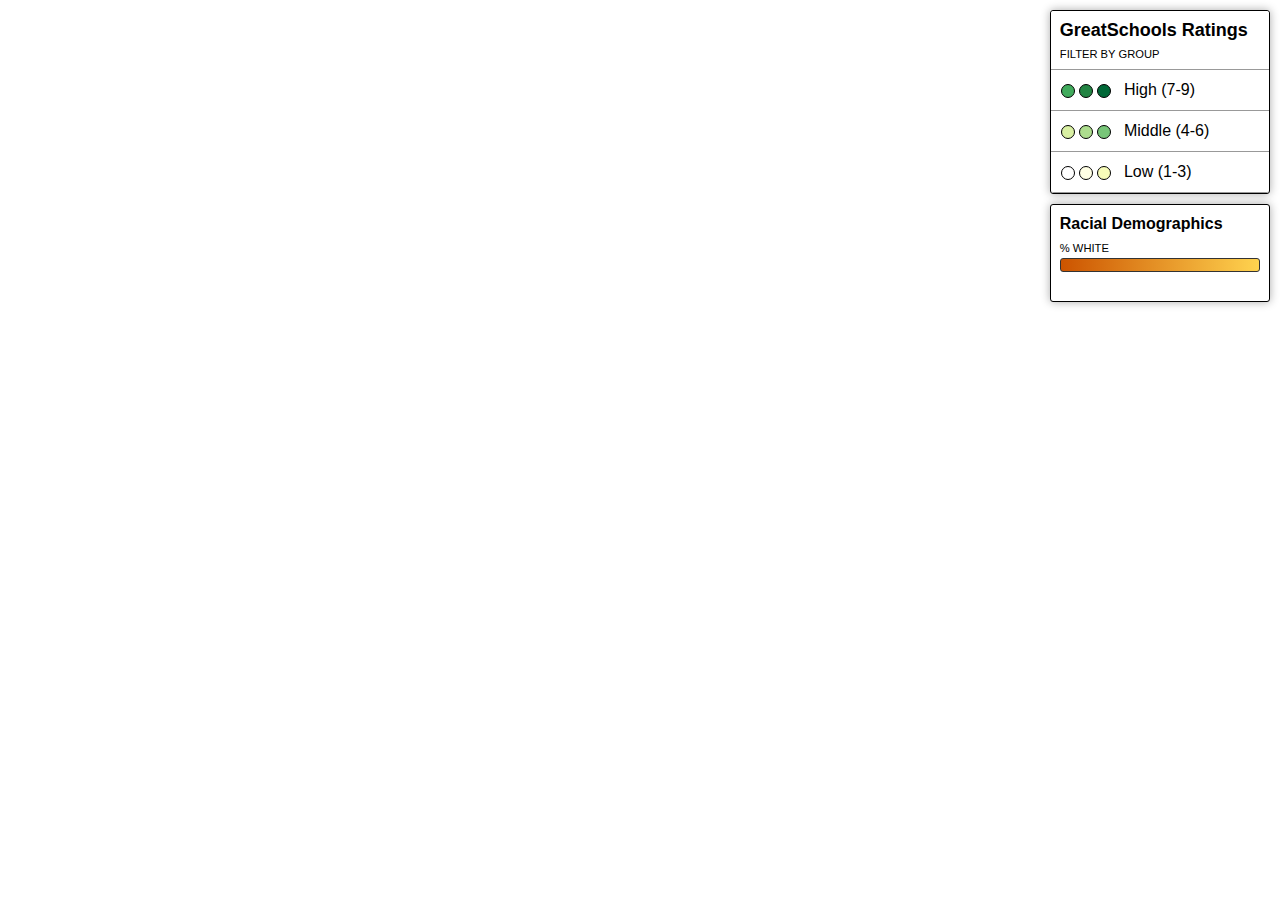
<file: s3_baked/bostontest20200825-2.html>
<!DOCTYPE html>
<html>
<head>
<meta charset="utf-8" />
<title>Boston GreatSchools</title>
<meta name="viewport" content="initial-scale=1,maximum-scale=1,user-scalable=no" />
<script src="https://api.mapbox.com/mapbox-gl-js/v1.11.1/mapbox-gl.js"></script>
<link href="https://api.mapbox.com/mapbox-gl-js/v1.11.1/mapbox-gl.css" rel="stylesheet" />
<style>
	* {box-sizing:border-box;}
	@font-face {
		font-family: 'Mallory';
		src:  url('https://www.motherjones.com/wp-content/themes/motherjones/font/mallory/mallory-light.woff2') format('woff2'),
		    url('https://www.motherjones.com/wp-content/themes/motherjones/font/mallory/mallory-light.woff') format('woff'),
		    url('https://www.motherjones.com/wp-content/themes/motherjones/font/mallory/mallory-light.otf') format('opentype');
		font-weight: normal;
		font-style: normal;
	}
	@font-face {
		font-family: 'Mallory';
		src:  url('https://www.motherjones.com/wp-content/themes/motherjones/font/mallory/mallory-bold.woff2') format('woff2'),
		    url('https://www.motherjones.com/wp-content/themes/motherjones/font/mallory/mallory-bold.woff') format('woff'),
		    url('https://www.motherjones.com/wp-content/themes/motherjones/font/mallory/mallory-bold.otf') format('opentype');
		font-weight: bold;
		font-style: normal;
	}
	body { margin: 0; padding: 0; }
	#map { position: absolute; top: 0; bottom: 0; width: 100%; }
	.mapboxgl-popup {
		z-index:2;
	}
	.mapboxgl-popup-content {
		font-family:Mallory, sans-serif;
		border:1px solid #000;
		padding:.5rem 1.25rem 1rem 1.5rem;
		box-shadow: 0 0 10px 0 rgba(0,0,0,.333);
		transform: translateX(calc(50% - 35px));
	}
	.mapboxgl-popup-anchor-top .mapboxgl-popup-tip,
	.mapboxgl-popup-anchor-bottom .mapboxgl-popup-tip {
		border-top-color:#000;
		border-bottom-color:#000;
	}
	.marker-pin {
		width: 50px;
		height: 50px;
		border-radius: 50% 50% 50% 0;
		background: #ccc;
		position: relative;
		transform: rotate(-45deg);
		/*left: 50%;
		top: 50%;*/
		margin: -35px 0 0 -35px;
		box-shadow: 0 0 0 1.5px #000;
	}
	.marker-pin span {
		display: block;
		transform: rotate(45deg);
		position: absolute;
		font-size: 1.5rem;
		font-weight:bold;
		left: 38%;
		z-index: 1;
		top: 28%;
	}
	.marker-pin::after {
		content: '';
		width: 30px;
		height: 30px;
		margin: 9px 0 0 9px;
		background: #fff;
		position: absolute;
		border-radius: 50%;
		border:1px solid #000;
	}
	.rated-10 {
		background-color:#004529;
	}
	.rated-9 {
		background-color:#006837;
	}
	.rated-8 {
		background-color:#238443;
	}
	.rated-7 {
		background-color:#41ab5d;
	}
	.rated-6 {
		background-color:#78c679;
	}
	.rated-5 {
		background-color:#addd8e;
	}
	.rated-4 {
		background-color:#d9f0a3;
	}
	.rated-3 {
		background-color:#f7fcb9;
	}
	.rated-2 {
		background-color:#ffffe5;
	}
	.rated-1 {
		background-color:#fff;
	}
	.mapboxgl-popup-content h2 {
		margin:.333rem 0 .5rem 0;
	}
	.mapboxgl-popup-content p {
		margin:.5rem 0;
	}

	#filter-group {
		display:none;
	}

	.filter-group {
		font: 12px/20px 'Mallory', sans-serif;
		font-weight: 600;
		position: absolute;
		top: 10px;
		right: 10px;
		z-index: 1;
		border:1px solid #000;
		border-radius: 3px;
		box-shadow: 0 0 10px 0 rgba(0,0,0,.333);
		width: 120px;
		color: #000;
	}
		 
	.filter-group input[type='checkbox']:first-child + label {
		border-radius: 3px 3px 0 0;
	}
		 
	.filter-group label:last-child {
		border-radius: 0 0 3px 3px;
		border: none;
	}
		 
	.filter-group input[type='checkbox'] {
		display: none;
	}
		 
	.filter-group input[type='checkbox'] + label {
		background-color: #fff;
		display: block;
		cursor: pointer;
		padding: 10px;
		border-bottom: 1px solid #999;
	}
		 
	.filter-group input[type='checkbox'] + label {
		background-color: #ccc;
		text-transform: capitalize;
		color: #999;
	}
	.filter-group input[type='checkbox'] + label span.color-box {
		opacity:.5;
	}

	.filter-group input[type='checkbox']:checked + label {
		background-color:#fff;
		color:#000;
	}

	.filter-group input[type='checkbox']:checked + label span.color-box {
		opacity:1;
	}
		 
	.filter-group input[type='checkbox'] + label:hover {
		background-color: #ffe599;
	}

	span.color-box {
		display: block;
		border: 1px solid black;
		width: 14px;
		height: 14px;
		float: left;
		margin: .25rem .25rem 0 0;
		border-radius:50%;
	}

	#filter-group-2 {
		width:220px;
		font-size:1rem;
		font-weight:normal;
	}

	#filter-group-2 h4 {
		padding:.55rem .55rem .25rem .55rem;
		margin:0;
		font-size:1.125rem;
		background-color:#fff;
		border-top-left-radius: 3px;
		border-top-right-radius: 3px;
	}

	#filter-group-2 .instructions {
		font-weight:normal;
		font-size:.7rem;
		text-transform: uppercase;
		min-width:100%;
		display:block;
		padding:0 .55rem .3rem .55rem;
		background-color:#fff;
		border-bottom:1px solid #999;
	}

	#demo {
		width:220px;
		position:absolute;
		top:204px;
		right:10px;
		background-color:#fff;
		padding:.55rem;
	}

	#demo h6 {
		font-size:1rem;
		margin:0 0 .25rem 0;
	}

	#gradient {
		width:100%;
		height:14px;
		background: -moz-linear-gradient(left,  #cc5400 0%, #ffd34f 100%);
		background: -webkit-linear-gradient(left,  #cc5400 0%,#ffd34f 100%);
		background: linear-gradient(to right,  #cc5400 0%,#ffd34f 100%);
		border:1px solid #333;
		border-radius:3px;
	}

	#demo span {
		font-weight:normal;
		font-size:.7rem;
		text-transform: uppercase;
		min-width:49%;
		display:inline-block;
	}

	#demo span:last-of-type {
		text-align:right;
	}
		 
	/*.filter-group input[type='checkbox']:checked + label:before {
		content: '✔';
		margin-right: 5px;
	}*/
</style>
</head>
<body>
	<div id="map"></div>
	<nav id="filter-group" class="filter-group"></nav>

	<nav id="filter-group-2" class="filter-group">
		<h4>GreatSchools Ratings</h4>
		<span class="instructions">Filter by group</span>
		<input type="checkbox" id="rated-7-9" checked><label for="rated-7-9"><span class="color-box rated-7"></span><span class="color-box rated-8"></span><span class="color-box rated-9"></span>&nbsp; High (7-9)</label>

		<input type="checkbox" id="rated-4-6" checked><label for="rated-4-6"><span class="color-box rated-4"></span><span class="color-box rated-5"></span><span class="color-box rated-6"></span>&nbsp; Middle (4-6)</label>

		<input type="checkbox" id="rated-1-3" checked><label for="rated-1-3"><span class="color-box rated-1"></span><span class="color-box rated-2"></span><span class="color-box rated-3"></span>&nbsp; Low (1-3)</label>
	</nav>

	<nav id="demo" class="filter-group">
		<h6>Racial Demographics</h6>
		<span>% White</span>
		<div id="gradient"></div>
		<span class="left"></span>
		<span class="right"></span>
	</nav>
<script>
	mapboxgl.accessToken = 'pk.eyJ1IjoibW90aGVyam9uZXMiLCJhIjoiY2p2emw3Nzc4MDFpZTQzcGllZzR5c2hmNCJ9.tG_ytBv6NrTA1IR9R_chmA';

var filterGroup = document.getElementById('filter-group');

var map = new mapboxgl.Map({
	container: 'map', // container id
	style: 'mapbox://styles/motherjones/cke841yfj4pay19jv8ija86ms',
	center: [-71.057083, 42.32], // starting position [lng, lat]
	zoom: 10.75 // starting zoom
});

fetch('https://assets.motherjones.com/interactives/projects/2020/great_schools/data/demographics_boston.geojson')
	.then(res => res.json())
	.then(createMap)
	.catch(e => console.error(e));

function createMap(geojson) {
	//const values = geojson.features.map(d=> +d.properties.B03002003);
	const values = geojson.features.map(function(d){
		const white = d.properties.B03002003;
		const total = d.properties.B03002001;
		var percentage = white/total;//*100;
		return percentage;//.toFixed(2);
	})
	const scale = [
		Math.min.apply(null, values.filter(function(n) { return !isNaN(n); })),
		//'#FF6900',
		'#cc5400',
		Math.max.apply(null, values.filter(function(n) { return !isNaN(n); })),
		//'#FFC107'
		'#ffd34f'
	]

	var legend = document.getElementById('demo');
	var left = legend.querySelector('.left');
	var right = legend.querySelector('.right');

	left.textContent = (scale[0]*100).toFixed(1);
	right.textContent = (scale[2]*100).toFixed(1);

	map.on('load', function() {
		var layers = map.getStyle().layers;
		// Find the index of the first symbol layer in the map style
		var target_layer = layers[4].id;
		var target_layer_points = layers[42].id; //below city label
		map.addSource('white-demographics', {
			'type': 'geojson',
			'data': 'https://assets.motherjones.com/interactives/projects/2020/great_schools/data/demographics_boston.geojson'
		});

		map.addLayer({
			'id': 'white-demographics',
			'type': 'fill',
			'source': 'white-demographics',
			'layout': {},
			'paint': {
			'fill-color':  
				[
					'interpolate',
					['linear'],
					['/', ['get', 'B03002003'], ['get', 'B03002001']],
					...scale
				],
			'fill-opacity': 1,
			'fill-outline-color': '#fff'
			}
		}, target_layer);


		map.addSource('schools', {
			'type': 'geojson',
			'data': 'https://assets.motherjones.com/interactives/projects/2020/great_schools/data/gs_boston.geojson'
		});

		var schools = {
"type": "FeatureCollection",
"name": "Boston_gs_geojson",
"crs": { "type": "name", "properties": { "name": "urn:ogc:def:crs:OGC:1.3:CRS84" } },
"features": [
{ "type": "Feature", "properties": { "school_Ratings": "10-Sep", "gs_ratings": "9", "gs_scale": "Above average", "scale_in_numbers": 3, "school_name": "Boston Latin School", "school_address": "78 Avenue Louis Pasteur", "city": "Boston", "state": "MA", "zip": "2115", "school_type": "Public district", "school_grades": "12-Jul", "total_students": "2453", "students_per_teacher": "21:01", "school_district": "Boston School District", "Latitude": 42.33789, "Longitude": -71.10169, "Accuracy Score": 1.0, "Accuracy Type": "rooftop", "Number": "78", "Street": "Ave Louis Pasteur", "City_1": "Boston", "State_1": "MA", "County": "Suffolk County", "Zip_1": 2115, "Country": "US", "Source": "City of Boston" }, "geometry": { "type": "Point", "coordinates": [ -71.10169, 42.33789 ] } },
{ "type": "Feature", "properties": { "school_Ratings": "10-Aug", "gs_ratings": "8", "gs_scale": "Above average", "scale_in_numbers": 3, "school_name": "Boston Latin Academy", "school_address": "205 Townsend Street", "city": "Boston", "state": "MA", "zip": "2121", "school_type": "Public district", "school_grades": "12-Jul", "total_students": "1781", "students_per_teacher": "20:01", "school_district": "Boston School District", "Latitude": 42.31615, "Longitude": -71.0845, "Accuracy Score": 1.0, "Accuracy Type": "rooftop", "Number": "205", "Street": "Townsend St", "City_1": "Boston", "State_1": "MA", "County": "Suffolk County", "Zip_1": 2121, "Country": "US", "Source": "City of Boston" }, "geometry": { "type": "Point", "coordinates": [ -71.0845, 42.31615 ] } },
{ "type": "Feature", "properties": { "school_Ratings": "10-Aug", "gs_ratings": "8", "gs_scale": "Above average", "scale_in_numbers": 3, "school_name": "O'bryant School Math\/Science", "school_address": "55 Malcolm X Boulevard", "city": "Boston", "state": "MA", "zip": "2120", "school_type": "Public district", "school_grades": "12-Jul", "total_students": "1562", "students_per_teacher": "20:01", "school_district": "Boston School District", "Latitude": 42.331492, "Longitude": -71.089576, "Accuracy Score": 1.0, "Accuracy Type": "rooftop", "Number": "55", "Street": "Malcolm X Blvd", "City_1": "Boston", "State_1": "MA", "County": "Suffolk County", "Zip_1": 2120, "Country": "US", "Source": "City of Boston" }, "geometry": { "type": "Point", "coordinates": [ -71.089576, 42.331492 ] } },
{ "type": "Feature", "properties": { "school_Ratings": "10-Aug", "gs_ratings": "8", "gs_scale": "Above average", "scale_in_numbers": 3, "school_name": "Edward Brooke Charter School", "school_address": "190 Cummins Highway", "city": "Boston", "state": "MA", "zip": "2131", "school_type": "Public charter", "school_grades": "K-9", "total_students": "1736", "students_per_teacher": "12:01", "school_district": "Edward Brooke Charter (District)", "Latitude": 42.2819, "Longitude": -71.121963, "Accuracy Score": 1.0, "Accuracy Type": "rooftop", "Number": "190", "Street": "Cummins Hwy", "City_1": "Roslindale", "State_1": "MA", "County": "Suffolk County", "Zip_1": 2131, "Country": "US", "Source": "City of Boston" }, "geometry": { "type": "Point", "coordinates": [ -71.121963, 42.2819 ] } },
{ "type": "Feature", "properties": { "school_Ratings": "10-Jul", "gs_ratings": "7", "gs_scale": "Above average", "scale_in_numbers": 3, "school_name": "Boston Collegiate Charter School", "school_address": "11 Mayhew Street", "city": "Boston", "state": "MA", "zip": "2125", "school_type": "Public charter", "school_grades": "12-May", "total_students": "700", "students_per_teacher": "10:01", "school_district": "Boston Collegiate Charter (District)", "Latitude": 42.32164, "Longitude": -71.06081, "Accuracy Score": 1.0, "Accuracy Type": "rooftop", "Number": "11", "Street": "Mayhew St", "City_1": "Boston", "State_1": "MA", "County": "Suffolk County", "Zip_1": 2125, "Country": "US", "Source": "City of Boston" }, "geometry": { "type": "Point", "coordinates": [ -71.06081, 42.32164 ] } },
{ "type": "Feature", "properties": { "school_Ratings": "10-Jul", "gs_ratings": "7", "gs_scale": "Above average", "scale_in_numbers": 3, "school_name": "Hale Elementary School", "school_address": "51 Cedar Street", "city": "Boston", "state": "MA", "zip": "2119", "school_type": "Public district", "school_grades": "PK-5", "total_students": "158", "students_per_teacher": "17:01", "school_district": "Boston School District", "Latitude": 42.325509, "Longitude": -71.091081, "Accuracy Score": 1.0, "Accuracy Type": "rooftop", "Number": "51", "Street": "Cedar St", "City_1": "Boston", "State_1": "MA", "County": "Suffolk County", "Zip_1": 2119, "Country": "US", "Source": "City of Boston" }, "geometry": { "type": "Point", "coordinates": [ -71.091081, 42.325509 ] } },
{ "type": "Feature", "properties": { "school_Ratings": "10-Jun", "gs_ratings": "6", "gs_scale": "Average", "scale_in_numbers": 2, "school_name": "City On A Hill Charter Public School Dudley Square", "school_address": "2179 Washington Street", "city": "Boston", "state": "MA", "zip": "2119", "school_type": "Public charter", "school_grades": "12-Sep", "total_students": "272", "students_per_teacher": "12:01", "school_district": "City On A Hill Charter Public School Dudley Square (District", "Latitude": 42.331387, "Longitude": -71.082701, "Accuracy Score": 1.0, "Accuracy Type": "rooftop", "Number": "2179", "Street": "Washington St", "City_1": "Boston", "State_1": "MA", "County": "Suffolk County", "Zip_1": 2119, "Country": "US", "Source": "Office of Geographic Information (MassGIS), Commonwealth of Massachusetts, MassIT" }, "geometry": { "type": "Point", "coordinates": [ -71.082701, 42.331387 ] } },
{ "type": "Feature", "properties": { "school_Ratings": "10-Jun", "gs_ratings": "6", "gs_scale": "Average", "scale_in_numbers": 2, "school_name": "Bradley Elementary School", "school_address": "110 Beachview Road", "city": "Boston", "state": "MA", "zip": "2128", "school_type": "Public district", "school_grades": "PK-5", "total_students": "295", "students_per_teacher": "14:01", "school_district": "Boston School District", "Latitude": 42.391613, "Longitude": -71.005049, "Accuracy Score": 1.0, "Accuracy Type": "rooftop", "Number": "110", "Street": "Beachview Rd", "City_1": "Boston", "State_1": "MA", "County": "Suffolk County", "Zip_1": 2128, "Country": "US", "Source": "City of Boston" }, "geometry": { "type": "Point", "coordinates": [ -71.005049, 42.391613 ] } },
{ "type": "Feature", "properties": { "school_Ratings": "10-Jun", "gs_ratings": "6", "gs_scale": "Average", "scale_in_numbers": 2, "school_name": "New Mission High School", "school_address": "655 Metropolitan Avenue", "city": "Boston", "state": "MA", "zip": "2136", "school_type": "Public district", "school_grades": "12-Sep", "total_students": "392", "students_per_teacher": "17:01", "school_district": "Boston School District", "Latitude": 42.26285, "Longitude": -71.11786, "Accuracy Score": 1.0, "Accuracy Type": "rooftop", "Number": "655", "Street": "Metropolitan Ave", "City_1": "Hyde Park", "State_1": "MA", "County": "Suffolk County", "Zip_1": 2136, "Country": "US", "Source": "City of Boston" }, "geometry": { "type": "Point", "coordinates": [ -71.11786, 42.26285 ] } },
{ "type": "Feature", "properties": { "school_Ratings": "10-Jun", "gs_ratings": "6", "gs_scale": "Average", "scale_in_numbers": 2, "school_name": "Excel Academy Charter School", "school_address": "58 Moore Street", "city": "Boston", "state": "MA", "zip": "2128", "school_type": "Public charter", "school_grades": "10-May", "total_students": "1127", "students_per_teacher": "10:01", "school_district": "Excel Academy Charter (District)", "Latitude": 42.38272, "Longitude": -71.0188, "Accuracy Score": 1.0, "Accuracy Type": "rooftop", "Number": "58", "Street": "Moore St", "City_1": "Boston", "State_1": "MA", "County": "Suffolk County", "Zip_1": 2128, "Country": "US", "Source": "City of Boston" }, "geometry": { "type": "Point", "coordinates": [ -71.0188, 42.38272 ] } },
{ "type": "Feature", "properties": { "school_Ratings": "10-Jun", "gs_ratings": "6", "gs_scale": "Average", "scale_in_numbers": 2, "school_name": "Boston Preparatory Charter Public School", "school_address": "1286 Hyde Park Avenue", "city": "Boston", "state": "MA", "zip": "2136", "school_type": "Public charter", "school_grades": "12-Jun", "total_students": "463", "students_per_teacher": "10:01", "school_district": "Boston Preparatory Charter Public (District)", "Latitude": 42.25479, "Longitude": -71.12389, "Accuracy Score": 1.0, "Accuracy Type": "rooftop", "Number": "1286", "Street": "Hyde Park Ave", "City_1": "Hyde Park", "State_1": "MA", "County": "Suffolk County", "Zip_1": 2136, "Country": "US", "Source": "City of Boston" }, "geometry": { "type": "Point", "coordinates": [ -71.12389, 42.25479 ] } },
{ "type": "Feature", "properties": { "school_Ratings": "10-May", "gs_ratings": "5", "gs_scale": "Average", "scale_in_numbers": 2, "school_name": "Academy of the Pacific Rim Charter Public School", "school_address": "1 Westinghouse Plaza", "city": "Boston", "state": "MA", "zip": "2136", "school_type": "Public charter", "school_grades": "12-May", "total_students": "524", "students_per_teacher": "11:01", "school_district": "Academy Of The Pacific Rim Charter Public (District)", "Latitude": 42.244371, "Longitude": -71.132364, "Accuracy Score": 1.0, "Accuracy Type": "rooftop", "Number": "1", "Street": "Westinghouse Plz", "City_1": "Hyde Park", "State_1": "MA", "County": "Suffolk County", "Zip_1": 2136, "Country": "US", "Source": "City of Boston" }, "geometry": { "type": "Point", "coordinates": [ -71.132364, 42.244371 ] } },
{ "type": "Feature", "properties": { "school_Ratings": "10-May", "gs_ratings": "5", "gs_scale": "Average", "scale_in_numbers": 2, "school_name": "Neighborhood House Charter School", "school_address": "21 Queen Street", "city": "Boston", "state": "MA", "zip": "2122", "school_type": "Public charter", "school_grades": "PK-8", "total_students": "533", "students_per_teacher": "11:01", "school_district": "Neighborhood House Charter (District)", "Latitude": 42.293358, "Longitude": -71.053432, "Accuracy Score": 1.0, "Accuracy Type": "rooftop", "Number": "21", "Street": "Queen St", "City_1": "Boston", "State_1": "MA", "County": "Suffolk County", "Zip_1": 2122, "Country": "US", "Source": "City of Boston" }, "geometry": { "type": "Point", "coordinates": [ -71.053432, 42.293358 ] } },
{ "type": "Feature", "properties": { "school_Ratings": "10-May", "gs_ratings": "5", "gs_scale": "Average", "scale_in_numbers": 2, "school_name": "Taylor Elementary School", "school_address": "1060 Morton Street", "city": "Boston", "state": "MA", "zip": "2126", "school_type": "Public district", "school_grades": "PK-5", "total_students": "527", "students_per_teacher": "15:01", "school_district": "Boston School District", "Latitude": 42.277852, "Longitude": -71.07743, "Accuracy Score": 0.9, "Accuracy Type": "rooftop", "Number": "1060", "Street": "Morton St", "City_1": "Boston", "State_1": "MA", "County": "Suffolk County", "Zip_1": 2124, "Country": "US", "Source": "City of Boston" }, "geometry": { "type": "Point", "coordinates": [ -71.07743, 42.277852 ] } },
{ "type": "Feature", "properties": { "school_Ratings": "10-May", "gs_ratings": "5", "gs_scale": "Average", "scale_in_numbers": 2, "school_name": "Everett Elementary School", "school_address": "71 Pleasant Street", "city": "Boston", "state": "MA", "zip": "2125", "school_type": "Public district", "school_grades": "PK-5", "total_students": "272", "students_per_teacher": "16:01", "school_district": "Boston School District", "Latitude": 42.313679, "Longitude": -71.059769, "Accuracy Score": 1.0, "Accuracy Type": "rooftop", "Number": "71", "Street": "Pleasant St", "City_1": "Boston", "State_1": "MA", "County": "Suffolk County", "Zip_1": 2125, "Country": "US", "Source": "City of Boston" }, "geometry": { "type": "Point", "coordinates": [ -71.059769, 42.313679 ] } },
{ "type": "Feature", "properties": { "school_Ratings": "10-May", "gs_ratings": "5", "gs_scale": "Average", "scale_in_numbers": 2, "school_name": "Franklin D. Roosevelt K-8 School", "school_address": "95 Needham Road", "city": "Boston", "state": "MA", "zip": "2136", "school_type": "Public district", "school_grades": "PK-8", "total_students": "453", "students_per_teacher": "13:01", "school_district": "Boston School District", "Latitude": 42.243206, "Longitude": -71.124184, "Accuracy Score": 1.0, "Accuracy Type": "rooftop", "Number": "95", "Street": "Needham Rd", "City_1": "Hyde Park", "State_1": "MA", "County": "Suffolk County", "Zip_1": 2136, "Country": "US", "Source": "City of Boston" }, "geometry": { "type": "Point", "coordinates": [ -71.124184, 42.243206 ] } },
{ "type": "Feature", "properties": { "school_Ratings": "10-May", "gs_ratings": "5", "gs_scale": "Average", "scale_in_numbers": 2, "school_name": "Hurley K-8 School", "school_address": "70 Worcester Street", "city": "Boston", "state": "MA", "zip": "2118", "school_type": "Public district", "school_grades": "PK-8", "total_students": "360", "students_per_teacher": "15:01", "school_district": "Boston School District", "Latitude": 42.338858, "Longitude": -71.07775, "Accuracy Score": 1.0, "Accuracy Type": "rooftop", "Number": "70", "Street": "Worcester St", "City_1": "Boston", "State_1": "MA", "County": "Suffolk County", "Zip_1": 2118, "Country": "US", "Source": "City of Boston" }, "geometry": { "type": "Point", "coordinates": [ -71.07775, 42.338858 ] } },
{ "type": "Feature", "properties": { "school_Ratings": "10-May", "gs_ratings": "5", "gs_scale": "Average", "scale_in_numbers": 2, "school_name": "Josiah Quincy Elementary School", "school_address": "885 Washington Street", "city": "Boston", "state": "MA", "zip": "2111", "school_type": "Public district", "school_grades": "PK-5", "total_students": "832", "students_per_teacher": "15:01", "school_district": "Boston School District", "Latitude": 42.34797, "Longitude": -71.06492, "Accuracy Score": 1.0, "Accuracy Type": "rooftop", "Number": "885", "Street": "Washington St", "City_1": "Boston", "State_1": "MA", "County": "Suffolk County", "Zip_1": 2111, "Country": "US", "Source": "City of Boston" }, "geometry": { "type": "Point", "coordinates": [ -71.06492, 42.34797 ] } },
{ "type": "Feature", "properties": { "school_Ratings": "10-May", "gs_ratings": "5", "gs_scale": "Average", "scale_in_numbers": 2, "school_name": "Mozart Elementary School", "school_address": "236 Beech Street", "city": "Boston", "state": "MA", "zip": "2131", "school_type": "Public district", "school_grades": "PK-5", "total_students": "179", "students_per_teacher": "13:01", "school_district": "Boston School District", "Latitude": 42.28122, "Longitude": -71.14105, "Accuracy Score": 1.0, "Accuracy Type": "rooftop", "Number": "236", "Street": "Beech St", "City_1": "Roslindale", "State_1": "MA", "County": "Suffolk County", "Zip_1": 2131, "Country": "US", "Source": "City of Boston" }, "geometry": { "type": "Point", "coordinates": [ -71.14105, 42.28122 ] } },
{ "type": "Feature", "properties": { "school_Ratings": "10-May", "gs_ratings": "5", "gs_scale": "Average", "scale_in_numbers": 2, "school_name": "Dever Elementary School", "school_address": "325 Mount Vernon Street", "city": "Boston", "state": "MA", "zip": "2125", "school_type": "Public district", "school_grades": "PK-5", "total_students": "356", "students_per_teacher": "14:01", "school_district": "Boston School District", "Latitude": 42.31762, "Longitude": -71.04274, "Accuracy Score": 1.0, "Accuracy Type": "rooftop", "Number": "325", "Street": "Mount Vernon St", "City_1": "Boston", "State_1": "MA", "County": "Suffolk County", "Zip_1": 2125, "Country": "US", "Source": "City of Boston" }, "geometry": { "type": "Point", "coordinates": [ -71.04274, 42.31762 ] } },
{ "type": "Feature", "properties": { "school_Ratings": "10-May", "gs_ratings": "5", "gs_scale": "Average", "scale_in_numbers": 2, "school_name": "Warren-Prescott K-8 School", "school_address": "50 School Street", "city": "Boston", "state": "MA", "zip": "2129", "school_type": "Public district", "school_grades": "PK-8", "total_students": "602", "students_per_teacher": "15:01", "school_district": "Boston School District", "Latitude": 42.37799, "Longitude": -71.06443, "Accuracy Score": 1.0, "Accuracy Type": "rooftop", "Number": "50", "Street": "School St", "City_1": "Charlestown", "State_1": "MA", "County": "Suffolk County", "Zip_1": 2129, "Country": "US", "Source": "City of Boston" }, "geometry": { "type": "Point", "coordinates": [ -71.06443, 42.37799 ] } },
{ "type": "Feature", "properties": { "school_Ratings": "10-May", "gs_ratings": "5", "gs_scale": "Average", "scale_in_numbers": 2, "school_name": "Russell Elementary School", "school_address": "750 Columbia Road", "city": "Boston", "state": "MA", "zip": "2125", "school_type": "Public district", "school_grades": "PK-5", "total_students": "408", "students_per_teacher": "13:01", "school_district": "Boston School District", "Latitude": 42.320374, "Longitude": -71.059549, "Accuracy Score": 1.0, "Accuracy Type": "rooftop", "Number": "750", "Street": "Columbia Rd", "City_1": "Boston", "State_1": "MA", "County": "Suffolk County", "Zip_1": 2125, "Country": "US", "Source": "City of Boston" }, "geometry": { "type": "Point", "coordinates": [ -71.059549, 42.320374 ] } },
{ "type": "Feature", "properties": { "school_Ratings": "10-May", "gs_ratings": "5", "gs_scale": "Average", "scale_in_numbers": 2, "school_name": "Mary Lyon K-8 School", "school_address": "50 Beechcroft Street", "city": "Boston", "state": "MA", "zip": "2135", "school_type": "Public district", "school_grades": "K-8", "total_students": "131", "students_per_teacher": "10:01", "school_district": "Boston School District", "Latitude": 42.35107, "Longitude": -71.1615, "Accuracy Score": 1.0, "Accuracy Type": "rooftop", "Number": "50", "Street": "Beechcroft St", "City_1": "Brighton", "State_1": "MA", "County": "Suffolk County", "Zip_1": 2135, "Country": "US", "Source": "City of Boston" }, "geometry": { "type": "Point", "coordinates": [ -71.1615, 42.35107 ] } },
{ "type": "Feature", "properties": { "school_Ratings": "10-May", "gs_ratings": "5", "gs_scale": "Average", "scale_in_numbers": 2, "school_name": "Roxbury Preparatory Charter School", "school_address": "120 Fisher Avenue", "city": "Boston", "state": "MA", "zip": "2120", "school_type": "Public charter", "school_grades": "10-May", "total_students": "1422", "students_per_teacher": "10:01", "school_district": "Roxbury Preparatory Charter (District)", "Latitude": 42.327619, "Longitude": -71.105129, "Accuracy Score": 1.0, "Accuracy Type": "rooftop", "Number": "120", "Street": "Fisher Ave", "City_1": "Boston", "State_1": "MA", "County": "Suffolk County", "Zip_1": 2120, "Country": "US", "Source": "City of Boston" }, "geometry": { "type": "Point", "coordinates": [ -71.105129, 42.327619 ] } },
{ "type": "Feature", "properties": { "school_Ratings": "10-Apr", "gs_ratings": "4", "gs_scale": "Below average", "scale_in_numbers": 1, "school_name": "City On A Hill Charter Public School", "school_address": "58 Circuit Street", "city": "Boston", "state": "MA", "zip": "2119", "school_type": "Public charter", "school_grades": "12-Sep", "total_students": "283", "students_per_teacher": "14:01", "school_district": "City On A Hill Charter Public School Circuit Street (Distric", "Latitude": 42.323883, "Longitude": -71.087796, "Accuracy Score": 1.0, "Accuracy Type": "rooftop", "Number": "58", "Street": "Circuit St", "City_1": "Boston", "State_1": "MA", "County": "Suffolk County", "Zip_1": 2119, "Country": "US", "Source": "City of Boston" }, "geometry": { "type": "Point", "coordinates": [ -71.087796, 42.323883 ] } },
{ "type": "Feature", "properties": { "school_Ratings": "10-Apr", "gs_ratings": "4", "gs_scale": "Below average", "scale_in_numbers": 1, "school_name": "Edward M. Kennedy Academy For Health Careers (Hora", "school_address": "360 Huntington Avenue", "city": "Boston", "state": "MA", "zip": "2115", "school_type": "Public charter", "school_grades": "12-Sep", "total_students": "380", "students_per_teacher": "18:01", "school_district": "Edward M. Kennedy Academy For Health Careers (Horace Mann Ch", "Latitude": 42.340048, "Longitude": -71.088892, "Accuracy Score": 1.0, "Accuracy Type": "rooftop", "Number": "360", "Street": "Huntington Ave", "City_1": "Boston", "State_1": "MA", "County": "Suffolk County", "Zip_1": 2115, "Country": "US", "Source": "City of Boston" }, "geometry": { "type": "Point", "coordinates": [ -71.088892, 42.340048 ] } },
{ "type": "Feature", "properties": { "school_Ratings": "10-Apr", "gs_ratings": "4", "gs_scale": "Below average", "scale_in_numbers": 1, "school_name": "Eliot Elementary School", "school_address": "16 Charter Street", "city": "Boston", "state": "MA", "zip": "2113", "school_type": "Public district", "school_grades": "PK-8", "total_students": "635", "students_per_teacher": "14:01", "school_district": "Boston School District", "Latitude": 42.366094, "Longitude": -71.053369, "Accuracy Score": 1.0, "Accuracy Type": "rooftop", "Number": "16", "Street": "Charter St", "City_1": "Boston", "State_1": "MA", "County": "Suffolk County", "Zip_1": 2113, "Country": "US", "Source": "City of Boston" }, "geometry": { "type": "Point", "coordinates": [ -71.053369, 42.366094 ] } },
{ "type": "Feature", "properties": { "school_Ratings": "10-Apr", "gs_ratings": "4", "gs_scale": "Below average", "scale_in_numbers": 1, "school_name": "O'Donnell Elementary School", "school_address": "33 Trenton Street", "city": "Boston", "state": "MA", "zip": "2128", "school_type": "Public district", "school_grades": "PK-5", "total_students": "247", "students_per_teacher": "15:01", "school_district": "Boston School District", "Latitude": 42.37808, "Longitude": -71.03801, "Accuracy Score": 1.0, "Accuracy Type": "rooftop", "Number": "33", "Street": "Trenton St", "City_1": "Boston", "State_1": "MA", "County": "Suffolk County", "Zip_1": 2128, "Country": "US", "Source": "City of Boston" }, "geometry": { "type": "Point", "coordinates": [ -71.03801, 42.37808 ] } },
{ "type": "Feature", "properties": { "school_Ratings": "10-Apr", "gs_ratings": "4", "gs_scale": "Below average", "scale_in_numbers": 1, "school_name": "Manning Elementary School", "school_address": "130 Louders Lane", "city": "Boston", "state": "MA", "zip": "2130", "school_type": "Public district", "school_grades": "PK-5", "total_students": "152", "students_per_teacher": "12:01", "school_district": "Boston School District", "Latitude": 42.30558, "Longitude": -71.13149, "Accuracy Score": 1.0, "Accuracy Type": "rooftop", "Number": "130", "Street": "Louder's Ln", "City_1": "Jamaica Plain", "State_1": "MA", "County": "Suffolk County", "Zip_1": 2130, "Country": "US", "Source": "City of Boston" }, "geometry": { "type": "Point", "coordinates": [ -71.13149, 42.30558 ] } },
{ "type": "Feature", "properties": { "school_Ratings": "10-Apr", "gs_ratings": "4", "gs_scale": "Below average", "scale_in_numbers": 1, "school_name": "Kilmer K-8 School", "school_address": "35 Baker Street", "city": "Boston", "state": "MA", "zip": "2132", "school_type": "Public district", "school_grades": "PK-8", "total_students": "466", "students_per_teacher": "15:01", "school_district": "Boston School District", "Latitude": 42.271884, "Longitude": -71.162594, "Accuracy Score": 1.0, "Accuracy Type": "rooftop", "Number": "35", "Street": "Baker St", "City_1": "West Roxbury", "State_1": "MA", "County": "Suffolk County", "Zip_1": 2132, "Country": "US", "Source": "City of Boston" }, "geometry": { "type": "Point", "coordinates": [ -71.162594, 42.271884 ] } },
{ "type": "Feature", "properties": { "school_Ratings": "10-Apr", "gs_ratings": "4", "gs_scale": "Below average", "scale_in_numbers": 1, "school_name": "Perry K-8 School", "school_address": "745 East 7th Street", "city": "Boston", "state": "MA", "zip": "2127", "school_type": "Public district", "school_grades": "PK-8", "total_students": "220", "students_per_teacher": "14:01", "school_district": "Boston School District", "Latitude": 42.332112, "Longitude": -71.030198, "Accuracy Score": 1.0, "Accuracy Type": "rooftop", "Number": "745", "Street": "E 7th St", "City_1": "Boston", "State_1": "MA", "County": "Suffolk County", "Zip_1": 2127, "Country": "US", "Source": "City of Boston" }, "geometry": { "type": "Point", "coordinates": [ -71.030198, 42.332112 ] } },
{ "type": "Feature", "properties": { "school_Ratings": "10-Apr", "gs_ratings": "4", "gs_scale": "Below average", "scale_in_numbers": 1, "school_name": "Patrick J Kennedy", "school_address": "343 Saratoga Street", "city": "Boston", "state": "MA", "zip": "2128", "school_type": "Public district", "school_grades": "PK-5", "total_students": "305", "students_per_teacher": "13:01", "school_district": "Boston School District", "Latitude": 42.378537, "Longitude": -71.03048, "Accuracy Score": 1.0, "Accuracy Type": "rooftop", "Number": "343", "Street": "Saratoga St", "City_1": "Boston", "State_1": "MA", "County": "Suffolk County", "Zip_1": 2128, "Country": "US", "Source": "City of Boston" }, "geometry": { "type": "Point", "coordinates": [ -71.03048, 42.378537 ] } },
{ "type": "Feature", "properties": { "school_Ratings": "10-Apr", "gs_ratings": "4", "gs_scale": "Below average", "scale_in_numbers": 1, "school_name": "Murphy K-8 School", "school_address": "1 Worrell Street", "city": "Boston", "state": "MA", "zip": "2122", "school_type": "Public district", "school_grades": "PK-8", "total_students": "941", "students_per_teacher": "15:01", "school_district": "Boston School District", "Latitude": 42.294204, "Longitude": -71.049204, "Accuracy Score": 1.0, "Accuracy Type": "rooftop", "Number": "1", "Street": "Worrell St", "City_1": "Boston", "State_1": "MA", "County": "Suffolk County", "Zip_1": 2122, "Country": "US", "Source": "City of Boston" }, "geometry": { "type": "Point", "coordinates": [ -71.049204, 42.294204 ] } },
{ "type": "Feature", "properties": { "school_Ratings": "10-Apr", "gs_ratings": "4", "gs_scale": "Below average", "scale_in_numbers": 1, "school_name": "Adams Elementary School", "school_address": "165 Webster Street", "city": "Boston", "state": "MA", "zip": "2128", "school_type": "Public district", "school_grades": "PK-5", "total_students": "291", "students_per_teacher": "13:01", "school_district": "Boston School District", "Latitude": 42.365554, "Longitude": -71.03489, "Accuracy Score": 1.0, "Accuracy Type": "rooftop", "Number": "165", "Street": "Webster St", "City_1": "Boston", "State_1": "MA", "County": "Suffolk County", "Zip_1": 2128, "Country": "US", "Source": "City of Boston" }, "geometry": { "type": "Point", "coordinates": [ -71.03489, 42.365554 ] } },
{ "type": "Feature", "properties": { "school_Ratings": "10-Apr", "gs_ratings": "4", "gs_scale": "Below average", "scale_in_numbers": 1, "school_name": "William H Ohrenberger", "school_address": "175 West Boundary Road", "city": "Boston", "state": "MA", "zip": "2132", "school_type": "Public district", "school_grades": "8-Mar", "total_students": "648", "students_per_teacher": "15:01", "school_district": "Boston School District", "Latitude": 42.26075, "Longitude": -71.14961, "Accuracy Score": 1.0, "Accuracy Type": "rooftop", "Number": "175", "Street": "W Boundary Rd", "City_1": "West Roxbury", "State_1": "MA", "County": "Suffolk County", "Zip_1": 2132, "Country": "US", "Source": "City of Boston" }, "geometry": { "type": "Point", "coordinates": [ -71.14961, 42.26075 ] } },
{ "type": "Feature", "properties": { "school_Ratings": "10-Apr", "gs_ratings": "4", "gs_scale": "Below average", "scale_in_numbers": 1, "school_name": "Trotter Elementary School", "school_address": "135 Humboldt Avenue", "city": "Boston", "state": "MA", "zip": "2121", "school_type": "Public district", "school_grades": "PK-8", "total_students": "525", "students_per_teacher": "15:01", "school_district": "Boston School District", "Latitude": 42.315731, "Longitude": -71.087841, "Accuracy Score": 1.0, "Accuracy Type": "rooftop", "Number": "135", "Street": "Humboldt Ave", "City_1": "Boston", "State_1": "MA", "County": "Suffolk County", "Zip_1": 2121, "Country": "US", "Source": "City of Boston" }, "geometry": { "type": "Point", "coordinates": [ -71.087841, 42.315731 ] } },
{ "type": "Feature", "properties": { "school_Ratings": "10-Apr", "gs_ratings": "4", "gs_scale": "Below average", "scale_in_numbers": 1, "school_name": "Lyndon K-8 School", "school_address": "20 Mount Vernon Street", "city": "Boston", "state": "MA", "zip": "2132", "school_type": "Public district", "school_grades": "PK-8", "total_students": "582", "students_per_teacher": "13:01", "school_district": "Boston School District", "Latitude": 42.28299, "Longitude": -71.15837, "Accuracy Score": 1.0, "Accuracy Type": "rooftop", "Number": "20", "Street": "Mount Vernon St", "City_1": "West Roxbury", "State_1": "MA", "County": "Suffolk County", "Zip_1": 2132, "Country": "US", "Source": "City of Boston" }, "geometry": { "type": "Point", "coordinates": [ -71.15837, 42.28299 ] } },
{ "type": "Feature", "properties": { "school_Ratings": "10-Apr", "gs_ratings": "4", "gs_scale": "Below average", "scale_in_numbers": 1, "school_name": "Conservatory Lab Charter School", "school_address": "2120 Dorchester Avenue", "city": "Boston", "state": "MA", "zip": "2124", "school_type": "Public charter", "school_grades": "PK-8", "total_students": "450", "students_per_teacher": "[4]:01:00", "school_district": "Conservatory Lab Charter (District)", "Latitude": 42.277393, "Longitude": -71.065149, "Accuracy Score": 1.0, "Accuracy Type": "rooftop", "Number": "2120", "Street": "Dorchester Ave", "City_1": "Boston", "State_1": "MA", "County": "Suffolk County", "Zip_1": 2124, "Country": "US", "Source": "City of Boston" }, "geometry": { "type": "Point", "coordinates": [ -71.065149, 42.277393 ] } },
{ "type": "Feature", "properties": { "school_Ratings": "10-Apr", "gs_ratings": "4", "gs_scale": "Below average", "scale_in_numbers": 1, "school_name": "Smith Leadership Academy Charter Public School", "school_address": "23 Leonard Street", "city": "Boston", "state": "MA", "zip": "2122", "school_type": "Public charter", "school_grades": "8-Jun", "total_students": "214", "students_per_teacher": "12:01", "school_district": "Helen Y. Davis Leadership Academy Charter Public (District)", "Latitude": 42.301314, "Longitude": -71.058688, "Accuracy Score": 1.0, "Accuracy Type": "rooftop", "Number": "23", "Street": "Leonard St", "City_1": "Boston", "State_1": "MA", "County": "Suffolk County", "Zip_1": 2122, "Country": "US", "Source": "City of Boston" }, "geometry": { "type": "Point", "coordinates": [ -71.058688, 42.301314 ] } },
{ "type": "Feature", "properties": { "school_Ratings": "10-Apr", "gs_ratings": "4", "gs_scale": "Below average", "scale_in_numbers": 1, "school_name": "Up Academy Charter School Of Boston", "school_address": "215 Dorchester Street", "city": "Boston", "state": "MA", "zip": "2127", "school_type": "Public charter", "school_grades": "8-Jun", "total_students": "502", "students_per_teacher": "10:01", "school_district": "Up Academy Charter School Of Boston (District)", "Latitude": 42.333565, "Longitude": -71.050429, "Accuracy Score": 1.0, "Accuracy Type": "rooftop", "Number": "215", "Street": "Dorchester St", "City_1": "Boston", "State_1": "MA", "County": "Suffolk County", "Zip_1": 2127, "Country": "US", "Source": "City of Boston" }, "geometry": { "type": "Point", "coordinates": [ -71.050429, 42.333565 ] } },
{ "type": "Feature", "properties": { "school_Ratings": "10-Apr", "gs_ratings": "4", "gs_scale": "Below average", "scale_in_numbers": 1, "school_name": "Boston Teachers Union School", "school_address": "25 Walk Hill Street", "city": "Boston", "state": "MA", "zip": "2130", "school_type": "Public district", "school_grades": "PK-8", "total_students": "287", "students_per_teacher": "12:01", "school_district": "Boston School District", "Latitude": 42.29463, "Longitude": -71.11594, "Accuracy Score": 1.0, "Accuracy Type": "rooftop", "Number": "25", "Street": "Walk Hill St", "City_1": "Jamaica Plain", "State_1": "MA", "County": "Suffolk County", "Zip_1": 2130, "Country": "US", "Source": "City of Boston" }, "geometry": { "type": "Point", "coordinates": [ -71.11594, 42.29463 ] } },
{ "type": "Feature", "properties": { "school_Ratings": "10-Apr", "gs_ratings": "4", "gs_scale": "Below average", "scale_in_numbers": 1, "school_name": "KIPP Academy Boston Charter School", "school_address": "37 Babson Street", "city": "Boston", "state": "MA", "zip": "2126", "school_type": "Public charter", "school_grades": "K-8", "total_students": "558", "students_per_teacher": "11:01", "school_district": "KIPP Academy Boston Charter School (District)", "Latitude": 42.274979, "Longitude": -71.092453, "Accuracy Score": 1.0, "Accuracy Type": "rooftop", "Number": "37", "Street": "Babson St", "City_1": "Mattapan", "State_1": "MA", "County": "Suffolk County", "Zip_1": 2126, "Country": "US", "Source": "City of Boston" }, "geometry": { "type": "Point", "coordinates": [ -71.092453, 42.274979 ] } },
{ "type": "Feature", "properties": { "school_Ratings": "10-Apr", "gs_ratings": "4", "gs_scale": "Below average", "scale_in_numbers": 1, "school_name": "Margarita Muniz Academy", "school_address": "20 Child Street", "city": "Boston", "state": "MA", "zip": "2130", "school_type": "Public district", "school_grades": "12-Sep", "total_students": "298", "students_per_teacher": "16:01", "school_district": "Boston School District", "Latitude": 42.30726, "Longitude": -71.11429, "Accuracy Score": 1.0, "Accuracy Type": "rooftop", "Number": "20", "Street": "Child St", "City_1": "Jamaica Plain", "State_1": "MA", "County": "Suffolk County", "Zip_1": 2130, "Country": "US", "Source": "City of Boston" }, "geometry": { "type": "Point", "coordinates": [ -71.11429, 42.30726 ] } },
{ "type": "Feature", "properties": { "school_Ratings": "10-Mar", "gs_ratings": "3", "gs_scale": "Below average", "scale_in_numbers": 1, "school_name": "Boston Renaissance Charter Public School", "school_address": "1415 Hyde Park Avenue", "city": "Boston", "state": "MA", "zip": "2136", "school_type": "Public charter", "school_grades": "PK-6", "total_students": "938", "students_per_teacher": "13:01", "school_district": "Boston Renaissance Charter Public (District)", "Latitude": 42.250507, "Longitude": -71.126389, "Accuracy Score": 1.0, "Accuracy Type": "rooftop", "Number": "1415", "Street": "Hyde Park Ave", "City_1": "Hyde Park", "State_1": "MA", "County": "Suffolk County", "Zip_1": 2136, "Country": "US", "Source": "City of Boston" }, "geometry": { "type": "Point", "coordinates": [ -71.126389, 42.250507 ] } },
{ "type": "Feature", "properties": { "school_Ratings": "10-Mar", "gs_ratings": "3", "gs_scale": "Below average", "scale_in_numbers": 1, "school_name": "Sumner Elementary School", "school_address": "15 Basile Street", "city": "Boston", "state": "MA", "zip": "2131", "school_type": "Public district", "school_grades": "PK-5", "total_students": "581", "students_per_teacher": "14:01", "school_district": "Boston School District", "Latitude": 42.28645, "Longitude": -71.12684, "Accuracy Score": 1.0, "Accuracy Type": "rooftop", "Number": "15", "Street": "Basile St", "City_1": "Roslindale", "State_1": "MA", "County": "Suffolk County", "Zip_1": 2131, "Country": "US", "Source": "City of Boston" }, "geometry": { "type": "Point", "coordinates": [ -71.12684, 42.28645 ] } },
{ "type": "Feature", "properties": { "school_Ratings": "10-Mar", "gs_ratings": "3", "gs_scale": "Below average", "scale_in_numbers": 1, "school_name": "Clarence R Edwards Middle School", "school_address": "28 Walker Street", "city": "Boston", "state": "MA", "zip": "2129", "school_type": "Public district", "school_grades": "8-Jun", "total_students": "306", "students_per_teacher": "12:01", "school_district": "Boston School District", "Latitude": 42.379072, "Longitude": -71.067231, "Accuracy Score": 1.0, "Accuracy Type": "rooftop", "Number": "28", "Street": "Walker St", "City_1": "Charlestown", "State_1": "MA", "County": "Suffolk County", "Zip_1": 2129, "Country": "US", "Source": "City of Boston" }, "geometry": { "type": "Point", "coordinates": [ -71.067231, 42.379072 ] } },
{ "type": "Feature", "properties": { "school_Ratings": "10-Mar", "gs_ratings": "3", "gs_scale": "Below average", "scale_in_numbers": 1, "school_name": "Guild Elementary School", "school_address": "195 Leyden Street", "city": "Boston", "state": "MA", "zip": "2128", "school_type": "Public district", "school_grades": "PK-5", "total_students": "295", "students_per_teacher": "12:01", "school_district": "Boston School District", "Latitude": 42.388535, "Longitude": -71.004167, "Accuracy Score": 1.0, "Accuracy Type": "rooftop", "Number": "195", "Street": "Leyden St", "City_1": "Boston", "State_1": "MA", "County": "Suffolk County", "Zip_1": 2128, "Country": "US", "Source": "City of Boston" }, "geometry": { "type": "Point", "coordinates": [ -71.004167, 42.388535 ] } },
{ "type": "Feature", "properties": { "school_Ratings": "10-Mar", "gs_ratings": "3", "gs_scale": "Below average", "scale_in_numbers": 1, "school_name": "McKay K-8 School", "school_address": "122 Cottage Street", "city": "Boston", "state": "MA", "zip": "2128", "school_type": "Public district", "school_grades": "PK-8", "total_students": "778", "students_per_teacher": "16:01", "school_district": "Boston School District", "Latitude": 42.369239, "Longitude": -71.03422, "Accuracy Score": 1.0, "Accuracy Type": "rooftop", "Number": "122", "Street": "Cottage St", "City_1": "Boston", "State_1": "MA", "County": "Suffolk County", "Zip_1": 2128, "Country": "US", "Source": "City of Boston" }, "geometry": { "type": "Point", "coordinates": [ -71.03422, 42.369239 ] } },
{ "type": "Feature", "properties": { "school_Ratings": "10-Mar", "gs_ratings": "3", "gs_scale": "Below average", "scale_in_numbers": 1, "school_name": "Conley Elementary School", "school_address": "450 Poplar Street", "city": "Boston", "state": "MA", "zip": "2131", "school_type": "Public district", "school_grades": "PK-5", "total_students": "212", "students_per_teacher": "13:01", "school_district": "Boston School District", "Latitude": 42.27479, "Longitude": -71.12705, "Accuracy Score": 1.0, "Accuracy Type": "rooftop", "Number": "450", "Street": "Poplar St", "City_1": "Roslindale", "State_1": "MA", "County": "Suffolk County", "Zip_1": 2131, "Country": "US", "Source": "City of Boston" }, "geometry": { "type": "Point", "coordinates": [ -71.12705, 42.27479 ] } },
{ "type": "Feature", "properties": { "school_Ratings": "10-Mar", "gs_ratings": "3", "gs_scale": "Below average", "scale_in_numbers": 1, "school_name": "Harvard-Kent Elementary School", "school_address": "50 Bunker Hill Street", "city": "Boston", "state": "MA", "zip": "2129", "school_type": "Public district", "school_grades": "PK-5", "total_students": "473", "students_per_teacher": "13:01", "school_district": "Boston School District", "Latitude": 42.376615, "Longitude": -71.057546, "Accuracy Score": 1.0, "Accuracy Type": "rooftop", "Number": "50", "Street": "Bunker Hill St", "City_1": "Charlestown", "State_1": "MA", "County": "Suffolk County", "Zip_1": 2129, "Country": "US", "Source": "City of Boston" }, "geometry": { "type": "Point", "coordinates": [ -71.057546, 42.376615 ] } },
{ "type": "Feature", "properties": { "school_Ratings": "10-Mar", "gs_ratings": "3", "gs_scale": "Below average", "scale_in_numbers": 1, "school_name": "Grew Elementary School", "school_address": "40 Gordon Avenue", "city": "Boston", "state": "MA", "zip": "2136", "school_type": "Public district", "school_grades": "PK-5", "total_students": "254", "students_per_teacher": "16:01", "school_district": "Boston School District", "Latitude": 42.25676, "Longitude": -71.12732, "Accuracy Score": 1.0, "Accuracy Type": "rooftop", "Number": "40", "Street": "Gordon Ave", "City_1": "Hyde Park", "State_1": "MA", "County": "Suffolk County", "Zip_1": 2136, "Country": "US", "Source": "City of Boston" }, "geometry": { "type": "Point", "coordinates": [ -71.12732, 42.25676 ] } },
{ "type": "Feature", "properties": { "school_Ratings": "10-Mar", "gs_ratings": "3", "gs_scale": "Below average", "scale_in_numbers": 1, "school_name": "Jackson\/Mann K-8 School", "school_address": "40 Armington Street", "city": "Boston", "state": "MA", "zip": "2134", "school_type": "Public district", "school_grades": "PK-8", "total_students": "656", "students_per_teacher": "14:01", "school_district": "Boston School District", "Latitude": 42.35205, "Longitude": -71.1377, "Accuracy Score": 1.0, "Accuracy Type": "rooftop", "Number": "40", "Street": "Armington St", "City_1": "Allston", "State_1": "MA", "County": "Suffolk County", "Zip_1": 2134, "Country": "US", "Source": "City of Boston" }, "geometry": { "type": "Point", "coordinates": [ -71.1377, 42.35205 ] } },
{ "type": "Feature", "properties": { "school_Ratings": "10-Mar", "gs_ratings": "3", "gs_scale": "Below average", "scale_in_numbers": 1, "school_name": "Otis Elementary School", "school_address": "218 Marion Street", "city": "Boston", "state": "MA", "zip": "2128", "school_type": "Public district", "school_grades": "PK-5", "total_students": "405", "students_per_teacher": "15:01", "school_district": "Boston School District", "Latitude": 42.37527, "Longitude": -71.03389, "Accuracy Score": 1.0, "Accuracy Type": "rooftop", "Number": "218", "Street": "Marion St", "City_1": "Boston", "State_1": "MA", "County": "Suffolk County", "Zip_1": 2128, "Country": "US", "Source": "City of Boston" }, "geometry": { "type": "Point", "coordinates": [ -71.03389, 42.37527 ] } },
{ "type": "Feature", "properties": { "school_Ratings": "10-Mar", "gs_ratings": "3", "gs_scale": "Below average", "scale_in_numbers": 1, "school_name": "James P Timilty Middle School", "school_address": "205 Roxbury Street", "city": "Boston", "state": "MA", "zip": "2119", "school_type": "Public district", "school_grades": "8-Jun", "total_students": "331", "students_per_teacher": "13:01", "school_district": "Boston School District", "Latitude": 42.33039, "Longitude": -71.09097, "Accuracy Score": 1.0, "Accuracy Type": "rooftop", "Number": "205", "Street": "Roxbury St", "City_1": "Boston", "State_1": "MA", "County": "Suffolk County", "Zip_1": 2119, "Country": "US", "Source": "City of Boston" }, "geometry": { "type": "Point", "coordinates": [ -71.09097, 42.33039 ] } },
{ "type": "Feature", "properties": { "school_Ratings": "10-Mar", "gs_ratings": "3", "gs_scale": "Below average", "scale_in_numbers": 1, "school_name": "Jeremiah E Burke High School", "school_address": "60 Washington Street", "city": "Boston", "state": "MA", "zip": "2121", "school_type": "Public district", "school_grades": "12-Sep", "total_students": "472", "students_per_teacher": "15:01", "school_district": "Boston School District", "Latitude": 42.306851, "Longitude": -71.081641, "Accuracy Score": 1.0, "Accuracy Type": "rooftop", "Number": "60", "Street": "Washington St", "City_1": "Boston", "State_1": "MA", "County": "Suffolk County", "Zip_1": 2121, "Country": "US", "Source": "City of Boston" }, "geometry": { "type": "Point", "coordinates": [ -71.081641, 42.306851 ] } },
{ "type": "Feature", "properties": { "school_Ratings": "10-Mar", "gs_ratings": "3", "gs_scale": "Below average", "scale_in_numbers": 1, "school_name": "John F Kennedy Elementary School", "school_address": "7 Bolster Street", "city": "Boston", "state": "MA", "zip": "2130", "school_type": "Public district", "school_grades": "PK-5", "total_students": "392", "students_per_teacher": "16:01", "school_district": "Boston School District", "Latitude": 42.321777, "Longitude": -71.105839, "Accuracy Score": 1.0, "Accuracy Type": "rooftop", "Number": "7", "Street": "Bolster St", "City_1": "Jamaica Plain", "State_1": "MA", "County": "Suffolk County", "Zip_1": 2130, "Country": "US", "Source": "City of Boston" }, "geometry": { "type": "Point", "coordinates": [ -71.105839, 42.321777 ] } },
{ "type": "Feature", "properties": { "school_Ratings": "10-Mar", "gs_ratings": "3", "gs_scale": "Below average", "scale_in_numbers": 1, "school_name": "Holland Elementary School", "school_address": "85 Olney Street", "city": "Boston", "state": "MA", "zip": "2121", "school_type": "Public district", "school_grades": "PK-5", "total_students": "762", "students_per_teacher": "15:01", "school_district": "Boston School District", "Latitude": 42.30561, "Longitude": -71.073858, "Accuracy Score": 1.0, "Accuracy Type": "rooftop", "Number": "85", "Street": "Olney St", "City_1": "Boston", "State_1": "MA", "County": "Suffolk County", "Zip_1": 2121, "Country": "US", "Source": "City of Boston" }, "geometry": { "type": "Point", "coordinates": [ -71.073858, 42.30561 ] } },
{ "type": "Feature", "properties": { "school_Ratings": "10-Mar", "gs_ratings": "3", "gs_scale": "Below average", "scale_in_numbers": 1, "school_name": "Winthrop Elementary School", "school_address": "35 Brookford Street", "city": "Boston", "state": "MA", "zip": "2125", "school_type": "Public district", "school_grades": "PK-5", "total_students": "327", "students_per_teacher": "14:01", "school_district": "Boston School District", "Latitude": 42.318194, "Longitude": -71.075626, "Accuracy Score": 1.0, "Accuracy Type": "rooftop", "Number": "35", "Street": "Brookford St", "City_1": "Boston", "State_1": "MA", "County": "Suffolk County", "Zip_1": 2125, "Country": "US", "Source": "City of Boston" }, "geometry": { "type": "Point", "coordinates": [ -71.075626, 42.318194 ] } },
{ "type": "Feature", "properties": { "school_Ratings": "10-Mar", "gs_ratings": "3", "gs_scale": "Below average", "scale_in_numbers": 1, "school_name": "Lee Elementary School", "school_address": "155 Talbot Avenue", "city": "Boston", "state": "MA", "zip": "2124", "school_type": "Public district", "school_grades": "PK-8", "total_students": "661", "students_per_teacher": "13:01", "school_district": "Boston School District", "Latitude": 42.292016, "Longitude": -71.080517, "Accuracy Score": 1.0, "Accuracy Type": "rooftop", "Number": "155", "Street": "Talbot Ave", "City_1": "Boston", "State_1": "MA", "County": "Suffolk County", "Zip_1": 2124, "Country": "US", "Source": "City of Boston" }, "geometry": { "type": "Point", "coordinates": [ -71.080517, 42.292016 ] } },
{ "type": "Feature", "properties": { "school_Ratings": "10-Mar", "gs_ratings": "3", "gs_scale": "Below average", "scale_in_numbers": 1, "school_name": "Tynan Elementary School", "school_address": "650 East 4th Street", "city": "Boston", "state": "MA", "zip": "2127", "school_type": "Public district", "school_grades": "PK-5", "total_students": "233", "students_per_teacher": "13:01", "school_district": "Boston School District", "Latitude": 42.334887, "Longitude": -71.038508, "Accuracy Score": 1.0, "Accuracy Type": "rooftop", "Number": "650", "Street": "E 4th St", "City_1": "Boston", "State_1": "MA", "County": "Suffolk County", "Zip_1": 2127, "Country": "US", "Source": "City of Boston" }, "geometry": { "type": "Point", "coordinates": [ -71.038508, 42.334887 ] } },
{ "type": "Feature", "properties": { "school_Ratings": "10-Mar", "gs_ratings": "3", "gs_scale": "Below average", "scale_in_numbers": 1, "school_name": "Mather Elementary School", "school_address": "24 Parish Street", "city": "Boston", "state": "MA", "zip": "2122", "school_type": "Public district", "school_grades": "PK-5", "total_students": "608", "students_per_teacher": "15:01", "school_district": "Boston School District", "Latitude": 42.308388, "Longitude": -71.061017, "Accuracy Score": 1.0, "Accuracy Type": "rooftop", "Number": "24", "Street": "Parish St", "City_1": "Boston", "State_1": "MA", "County": "Suffolk County", "Zip_1": 2122, "Country": "US", "Source": "City of Boston" }, "geometry": { "type": "Point", "coordinates": [ -71.061017, 42.308388 ] } },
{ "type": "Feature", "properties": { "school_Ratings": "10-Mar", "gs_ratings": "3", "gs_scale": "Below average", "scale_in_numbers": 1, "school_name": "Perkins Elementary School", "school_address": "50 Burke Street", "city": "Boston", "state": "MA", "zip": "2127", "school_type": "Public district", "school_grades": "K-5", "total_students": "218", "students_per_teacher": "14:01", "school_district": "Boston School District", "Latitude": 42.33131, "Longitude": -71.05054, "Accuracy Score": 1.0, "Accuracy Type": "rooftop", "Number": "50", "Street": "Rev Richard A Burke St", "City_1": "Boston", "State_1": "MA", "County": "Suffolk County", "Zip_1": 2127, "Country": "US", "Source": "City of Boston" }, "geometry": { "type": "Point", "coordinates": [ -71.05054, 42.33131 ] } },
{ "type": "Feature", "properties": { "school_Ratings": "10-Mar", "gs_ratings": "3", "gs_scale": "Below average", "scale_in_numbers": 1, "school_name": "Bates Elementary School", "school_address": "426 Beech Street", "city": "Boston", "state": "MA", "zip": "2131", "school_type": "Public district", "school_grades": "PK-5", "total_students": "262", "students_per_teacher": "13:01", "school_district": "Boston School District", "Latitude": 42.27776, "Longitude": -71.13533, "Accuracy Score": 1.0, "Accuracy Type": "rooftop", "Number": "426", "Street": "Beech St", "City_1": "Roslindale", "State_1": "MA", "County": "Suffolk County", "Zip_1": 2131, "Country": "US", "Source": "City of Boston" }, "geometry": { "type": "Point", "coordinates": [ -71.13533, 42.27776 ] } },
{ "type": "Feature", "properties": { "school_Ratings": "10-Mar", "gs_ratings": "3", "gs_scale": "Below average", "scale_in_numbers": 1, "school_name": "Hernandez K-8 School", "school_address": "61 School Street", "city": "Boston", "state": "MA", "zip": "2119", "school_type": "Public district", "school_grades": "PK-8", "total_students": "389", "students_per_teacher": "16:01", "school_district": "Boston School District", "Latitude": 42.313929, "Longitude": -71.09812, "Accuracy Score": 1.0, "Accuracy Type": "rooftop", "Number": "61", "Street": "School St", "City_1": "Boston", "State_1": "MA", "County": "Suffolk County", "Zip_1": 2119, "Country": "US", "Source": "City of Boston" }, "geometry": { "type": "Point", "coordinates": [ -71.09812, 42.313929 ] } },
{ "type": "Feature", "properties": { "school_Ratings": "10-Mar", "gs_ratings": "3", "gs_scale": "Below average", "scale_in_numbers": 1, "school_name": "Mason Elementary School", "school_address": "150 Norfolk Avenue", "city": "Boston", "state": "MA", "zip": "2119", "school_type": "Public district", "school_grades": "PK-5", "total_students": "242", "students_per_teacher": "11:01", "school_district": "Boston School District", "Latitude": 42.326125, "Longitude": -71.071254, "Accuracy Score": 1.0, "Accuracy Type": "rooftop", "Number": "150", "Street": "Norfolk Ave", "City_1": "Boston", "State_1": "MA", "County": "Suffolk County", "Zip_1": 2119, "Country": "US", "Source": "City of Boston" }, "geometry": { "type": "Point", "coordinates": [ -71.071254, 42.326125 ] } },
{ "type": "Feature", "properties": { "school_Ratings": "10-Mar", "gs_ratings": "3", "gs_scale": "Below average", "scale_in_numbers": 1, "school_name": "Greenwood K-8 School", "school_address": "189 Glenway Street", "city": "Boston", "state": "MA", "zip": "2121", "school_type": "Public district", "school_grades": "PK-8", "total_students": "402", "students_per_teacher": "14:01", "school_district": "Boston School District", "Latitude": 42.296552, "Longitude": -71.080654, "Accuracy Score": 1.0, "Accuracy Type": "rooftop", "Number": "189", "Street": "Glenway St", "City_1": "Boston", "State_1": "MA", "County": "Suffolk County", "Zip_1": 2121, "Country": "US", "Source": "City of Boston" }, "geometry": { "type": "Point", "coordinates": [ -71.080654, 42.296552 ] } },
{ "type": "Feature", "properties": { "school_Ratings": "10-Mar", "gs_ratings": "3", "gs_scale": "Below average", "scale_in_numbers": 1, "school_name": "Gardner Pilot Academy", "school_address": "30 Athol Street", "city": "Boston", "state": "MA", "zip": "2134", "school_type": "Public district", "school_grades": "PK-8", "total_students": "401", "students_per_teacher": "12:01", "school_district": "Boston School District", "Latitude": 42.36076, "Longitude": -71.13411, "Accuracy Score": 1.0, "Accuracy Type": "rooftop", "Number": "30", "Street": "Athol St", "City_1": "Allston", "State_1": "MA", "County": "Suffolk County", "Zip_1": 2134, "Country": "US", "Source": "City of Boston" }, "geometry": { "type": "Point", "coordinates": [ -71.13411, 42.36076 ] } },
{ "type": "Feature", "properties": { "school_Ratings": "10-Mar", "gs_ratings": "3", "gs_scale": "Below average", "scale_in_numbers": 1, "school_name": "Kenny Elementary School", "school_address": "19 Oakton Avenue", "city": "Boston", "state": "MA", "zip": "2122", "school_type": "Public district", "school_grades": "PK-5", "total_students": "325", "students_per_teacher": "16:01", "school_district": "Boston School District", "Latitude": 42.286542, "Longitude": -71.053191, "Accuracy Score": 1.0, "Accuracy Type": "rooftop", "Number": "19", "Street": "Oakton Ave", "City_1": "Boston", "State_1": "MA", "County": "Suffolk County", "Zip_1": 2122, "Country": "US", "Source": "City of Boston" }, "geometry": { "type": "Point", "coordinates": [ -71.053191, 42.286542 ] } },
{ "type": "Feature", "properties": { "school_Ratings": "10-Mar", "gs_ratings": "3", "gs_scale": "Below average", "scale_in_numbers": 1, "school_name": "Channing Elementary School", "school_address": "35 Sunnyside Street", "city": "Boston", "state": "MA", "zip": "2136", "school_type": "Public district", "school_grades": "PK-5", "total_students": "216", "students_per_teacher": "16:01", "school_district": "Boston School District", "Latitude": 42.25162, "Longitude": -71.13332, "Accuracy Score": 1.0, "Accuracy Type": "rooftop", "Number": "35", "Street": "Sunnyside St", "City_1": "Hyde Park", "State_1": "MA", "County": "Suffolk County", "Zip_1": 2136, "Country": "US", "Source": "City of Boston" }, "geometry": { "type": "Point", "coordinates": [ -71.13332, 42.25162 ] } },
{ "type": "Feature", "properties": { "school_Ratings": "10-Mar", "gs_ratings": "3", "gs_scale": "Below average", "scale_in_numbers": 1, "school_name": "Winship Elementary School", "school_address": "54 Dighton Street", "city": "Boston", "state": "MA", "zip": "2135", "school_type": "Public district", "school_grades": "PK-5", "total_students": "245", "students_per_teacher": "12:01", "school_district": "Boston School District", "Latitude": 42.347593, "Longitude": -71.155348, "Accuracy Score": 1.0, "Accuracy Type": "rooftop", "Number": "54", "Street": "Dighton St", "City_1": "Brighton", "State_1": "MA", "County": "Suffolk County", "Zip_1": 2135, "Country": "US", "Source": "City of Boston" }, "geometry": { "type": "Point", "coordinates": [ -71.155348, 42.347593 ] } },
{ "type": "Feature", "properties": { "school_Ratings": "10-Mar", "gs_ratings": "3", "gs_scale": "Below average", "scale_in_numbers": 1, "school_name": "Young Achievers Science and Math School", "school_address": "20 Outlook Road", "city": "Boston", "state": "MA", "zip": "2126", "school_type": "Public district", "school_grades": "PK-8", "total_students": "565", "students_per_teacher": "13:01", "school_district": "Boston School District", "Latitude": 42.282306, "Longitude": -71.095002, "Accuracy Score": 1.0, "Accuracy Type": "rooftop", "Number": "20", "Street": "Outlook Rd", "City_1": "Mattapan", "State_1": "MA", "County": "Suffolk County", "Zip_1": 2126, "Country": "US", "Source": "City of Boston" }, "geometry": { "type": "Point", "coordinates": [ -71.095002, 42.282306 ] } },
{ "type": "Feature", "properties": { "school_Ratings": "10-Mar", "gs_ratings": "3", "gs_scale": "Below average", "scale_in_numbers": 1, "school_name": "Fenway High School", "school_address": "67 Alleghany Street", "city": "Boston", "state": "MA", "zip": "2120", "school_type": "Public district", "school_grades": "12-Sep", "total_students": "364", "students_per_teacher": "18:01", "school_district": "Boston School District", "Latitude": 42.33106, "Longitude": -71.100171, "Accuracy Score": 1.0, "Accuracy Type": "rooftop", "Number": "67", "Street": "Alleghany St", "City_1": "Boston", "State_1": "MA", "County": "Suffolk County", "Zip_1": 2120, "Country": "US", "Source": "City of Boston" }, "geometry": { "type": "Point", "coordinates": [ -71.100171, 42.33106 ] } },
{ "type": "Feature", "properties": { "school_Ratings": "10-Mar", "gs_ratings": "3", "gs_scale": "Below average", "scale_in_numbers": 1, "school_name": "Another Course To College", "school_address": "612 Metropolitan Avenue", "city": "Boston", "state": "MA", "zip": "2136", "school_type": "Public district", "school_grades": "12-Sep", "total_students": "224", "students_per_teacher": "17:01", "school_district": "Boston School District", "Latitude": 42.26523, "Longitude": -71.11781, "Accuracy Score": 1.0, "Accuracy Type": "rooftop", "Number": "612", "Street": "Metropolitan Ave", "City_1": "Hyde Park", "State_1": "MA", "County": "Suffolk County", "Zip_1": 2136, "Country": "US", "Source": "City of Boston" }, "geometry": { "type": "Point", "coordinates": [ -71.11781, 42.26523 ] } },
{ "type": "Feature", "properties": { "school_Ratings": "10-Mar", "gs_ratings": "3", "gs_scale": "Below average", "scale_in_numbers": 1, "school_name": "Harbor School", "school_address": "18 Croftland Avenue", "city": "Boston", "state": "MA", "zip": "2124", "school_type": "Public district", "school_grades": "12-Mar", "total_students": "606", "students_per_teacher": "11:01", "school_district": "Boston School District", "Latitude": 42.281253, "Longitude": -71.069569, "Accuracy Score": 1.0, "Accuracy Type": "rooftop", "Number": "18", "Street": "Croftland Ave", "City_1": "Boston", "State_1": "MA", "County": "Suffolk County", "Zip_1": 2124, "Country": "US", "Source": "City of Boston" }, "geometry": { "type": "Point", "coordinates": [ -71.069569, 42.281253 ] } },
{ "type": "Feature", "properties": { "school_Ratings": "10-Mar", "gs_ratings": "3", "gs_scale": "Below average", "scale_in_numbers": 1, "school_name": "Boston Arts Academy", "school_address": "174 Ipswich Street", "city": "Boston", "state": "MA", "zip": "2215", "school_type": "Public district", "school_grades": "12-Sep", "total_students": "469", "students_per_teacher": "12:01", "school_district": "Boston School District", "Latitude": 42.346263, "Longitude": -71.09507, "Accuracy Score": 1.0, "Accuracy Type": "rooftop", "Number": "174", "Street": "Ipswich St", "City_1": "Boston", "State_1": "MA", "County": "Suffolk County", "Zip_1": 2215, "Country": "US", "Source": "City of Boston" }, "geometry": { "type": "Point", "coordinates": [ -71.09507, 42.346263 ] } },
{ "type": "Feature", "properties": { "school_Ratings": "10-Mar", "gs_ratings": "3", "gs_scale": "Below average", "scale_in_numbers": 1, "school_name": "Quincy Upper School", "school_address": "152 Arlington Street", "city": "Boston", "state": "MA", "zip": "2116", "school_type": "Public district", "school_grades": "12-Jun", "total_students": "507", "students_per_teacher": "14:01", "school_district": "Boston School District", "Latitude": 42.3484, "Longitude": -71.06905, "Accuracy Score": 1.0, "Accuracy Type": "rooftop", "Number": "152", "Street": "Arlington St", "City_1": "Boston", "State_1": "MA", "County": "Suffolk County", "Zip_1": 2116, "Country": "US", "Source": "City of Boston" }, "geometry": { "type": "Point", "coordinates": [ -71.06905, 42.3484 ] } },
{ "type": "Feature", "properties": { "school_Ratings": "10-Mar", "gs_ratings": "3", "gs_scale": "Below average", "scale_in_numbers": 1, "school_name": "Match Charter Public School", "school_address": "1001 Commonwealth Avenue", "city": "Boston", "state": "MA", "zip": "2215", "school_type": "Public charter", "school_grades": "PK-12", "total_students": "1225", "students_per_teacher": "19:01", "school_district": "Match Charter Public School (District)", "Latitude": 42.352203, "Longitude": -71.120965, "Accuracy Score": 1.0, "Accuracy Type": "rooftop", "Number": "1001", "Street": "Commonwealth Ave", "City_1": "Boston", "State_1": "MA", "County": "Suffolk County", "Zip_1": 2215, "Country": "US", "Source": "City of Boston" }, "geometry": { "type": "Point", "coordinates": [ -71.120965, 42.352203 ] } },
{ "type": "Feature", "properties": { "school_Ratings": "10-Mar", "gs_ratings": "3", "gs_scale": "Below average", "scale_in_numbers": 1, "school_name": "Urban Science Academy", "school_address": "1205 VFW Parkway", "city": "Boston", "state": "MA", "zip": "2132", "school_type": "Public district", "school_grades": "12-Sep", "total_students": "392", "students_per_teacher": "14:01", "school_district": "Boston School District", "Latitude": 42.28226, "Longitude": -71.17434, "Accuracy Score": 1.0, "Accuracy Type": "rooftop", "Number": "1205", "Street": "Vfw Pkwy", "City_1": "West Roxbury", "State_1": "MA", "County": "Suffolk County", "Zip_1": 2132, "Country": "US", "Source": "City of Boston" }, "geometry": { "type": "Point", "coordinates": [ -71.17434, 42.28226 ] } },
{ "type": "Feature", "properties": { "school_Ratings": "10-Mar", "gs_ratings": "3", "gs_scale": "Below average", "scale_in_numbers": 1, "school_name": "Umana\/Alighieri K-8", "school_address": "312 Border Street", "city": "Boston", "state": "MA", "zip": "2128", "school_type": "Public district", "school_grades": "PK-8", "total_students": "1004", "students_per_teacher": "13:01", "school_district": "Boston School District", "Latitude": 42.378377, "Longitude": -71.040457, "Accuracy Score": 1.0, "Accuracy Type": "rooftop", "Number": "312", "Street": "Border St", "City_1": "Boston", "State_1": "MA", "County": "Suffolk County", "Zip_1": 2128, "Country": "US", "Source": "City of Boston" }, "geometry": { "type": "Point", "coordinates": [ -71.040457, 42.378377 ] } },
{ "type": "Feature", "properties": { "school_Ratings": "10-Feb", "gs_ratings": "2", "gs_scale": "Below average", "scale_in_numbers": 1, "school_name": "Up Academy Charter School Of Dorchester", "school_address": "35 Westville Street", "city": "Boston", "state": "MA", "zip": "2124", "school_type": "Public charter", "school_grades": "PK-8", "total_students": "739", "students_per_teacher": "13:01", "school_district": "UP Academy Charter School of Dorchester (District)", "Latitude": 42.299768, "Longitude": -71.071179, "Accuracy Score": 1.0, "Accuracy Type": "rooftop", "Number": "35", "Street": "Westville St", "City_1": "Boston", "State_1": "MA", "County": "Suffolk County", "Zip_1": 2124, "Country": "US", "Source": "City of Boston" }, "geometry": { "type": "Point", "coordinates": [ -71.071179, 42.299768 ] } },
{ "type": "Feature", "properties": { "school_Ratings": "10-Feb", "gs_ratings": "2", "gs_scale": "Below average", "scale_in_numbers": 1, "school_name": "Dudley Street Neighborhood Charter School", "school_address": "6 Shirley Street", "city": "Boston", "state": "MA", "zip": "2119", "school_type": "Public charter", "school_grades": "PK-5", "total_students": "284", "students_per_teacher": "21:01", "school_district": "Dudley Street Neighborhood Charter School (District)", "Latitude": 42.32352, "Longitude": -71.07288, "Accuracy Score": 1.0, "Accuracy Type": "rooftop", "Number": "6", "Street": "Shirley St", "City_1": "Boston", "State_1": "MA", "County": "Suffolk County", "Zip_1": 2119, "Country": "US", "Source": "City of Boston" }, "geometry": { "type": "Point", "coordinates": [ -71.07288, 42.32352 ] } },
{ "type": "Feature", "properties": { "school_Ratings": "10-Feb", "gs_ratings": "2", "gs_scale": "Below average", "scale_in_numbers": 1, "school_name": "Boston - Boston Collaborative High School", "school_address": "60 Hawthorne Street", "city": "Boston", "state": "MA", "zip": "2131", "school_type": "Public district", "school_grades": "12-Jul", "total_students": "182", "students_per_teacher": "[5]:01:00", "school_district": "Boston School District", "Latitude": 42.283108, "Longitude": -71.126312, "Accuracy Score": 0.9, "Accuracy Type": "range_interpolation", "Number": "60", "Street": "Hawthorne St", "City_1": "Roslindale", "State_1": "MA", "County": "Suffolk County", "Zip_1": 2131, "Country": "US", "Source": "TIGER\/Line® dataset from the US Census Bureau" }, "geometry": { "type": "Point", "coordinates": [ -71.126312, 42.283108 ] } },
{ "type": "Feature", "properties": { "school_Ratings": "10-Feb", "gs_ratings": "2", "gs_scale": "Below average", "scale_in_numbers": 1, "school_name": "Bridge Boston Charter School", "school_address": "2 McLellan Street", "city": "Boston", "state": "MA", "zip": "2121", "school_type": "Public charter", "school_grades": "PK-5", "total_students": "308", "students_per_teacher": "17:01", "school_district": "Bridge Boston Charter School (District)", "Latitude": 42.301289, "Longitude": -71.08538, "Accuracy Score": 1.0, "Accuracy Type": "rooftop", "Number": "2", "Street": "McLellan St", "City_1": "Boston", "State_1": "MA", "County": "Suffolk County", "Zip_1": 2121, "Country": "US", "Source": "City of Boston" }, "geometry": { "type": "Point", "coordinates": [ -71.08538, 42.301289 ] } },
{ "type": "Feature", "properties": { "school_Ratings": "10-Feb", "gs_ratings": "2", "gs_scale": "Below average", "scale_in_numbers": 1, "school_name": "Boston Green Academy Horace Mann Charter School", "school_address": "20 Warren Street", "city": "Boston", "state": "MA", "zip": "2135", "school_type": "Public charter", "school_grades": "12-Jun", "total_students": "471", "students_per_teacher": "N\/A", "school_district": "Boston Green Academy Horace Mann Charter School (District)", "Latitude": 42.34983, "Longitude": -71.146097, "Accuracy Score": 0.9, "Accuracy Type": "range_interpolation", "Number": "20", "Street": "Warren St", "City_1": "Brighton", "State_1": "MA", "County": "Suffolk County", "Zip_1": 2135, "Country": "US", "Source": "TIGER\/Line® dataset from the US Census Bureau" }, "geometry": { "type": "Point", "coordinates": [ -71.146097, 42.34983 ] } },
{ "type": "Feature", "properties": { "school_Ratings": "10-Feb", "gs_ratings": "2", "gs_scale": "Below average", "scale_in_numbers": 1, "school_name": "Blackstone Elementary School", "school_address": "380 Shawmut Avenue", "city": "Boston", "state": "MA", "zip": "2118", "school_type": "Public district", "school_grades": "PK-5", "total_students": "575", "students_per_teacher": "15:01", "school_district": "Boston School District", "Latitude": 42.340742, "Longitude": -71.072414, "Accuracy Score": 1.0, "Accuracy Type": "rooftop", "Number": "380", "Street": "Shawmut Ave", "City_1": "Boston", "State_1": "MA", "County": "Suffolk County", "Zip_1": 2118, "Country": "US", "Source": "City of Boston" }, "geometry": { "type": "Point", "coordinates": [ -71.072414, 42.340742 ] } },
{ "type": "Feature", "properties": { "school_Ratings": "10-Feb", "gs_ratings": "2", "gs_scale": "Below average", "scale_in_numbers": 1, "school_name": "Charlestown High School", "school_address": "240 Medford Street", "city": "Boston", "state": "MA", "zip": "2129", "school_type": "Public district", "school_grades": "12-Sep", "total_students": "920", "students_per_teacher": "15:01", "school_district": "Boston School District", "Latitude": 42.38011, "Longitude": -71.06107, "Accuracy Score": 1.0, "Accuracy Type": "rooftop", "Number": "240", "Street": "Medford St", "City_1": "Charlestown", "State_1": "MA", "County": "Suffolk County", "Zip_1": 2129, "Country": "US", "Source": "City of Boston" }, "geometry": { "type": "Point", "coordinates": [ -71.06107, 42.38011 ] } },
{ "type": "Feature", "properties": { "school_Ratings": "10-Feb", "gs_ratings": "2", "gs_scale": "Below average", "scale_in_numbers": 1, "school_name": "Snowden Int'L High School", "school_address": "150 Newbury Street", "city": "Boston", "state": "MA", "zip": "2116", "school_type": "Public district", "school_grades": "12-Sep", "total_students": "444", "students_per_teacher": "16:01", "school_district": "Boston School District", "Latitude": 42.35057, "Longitude": -71.07797, "Accuracy Score": 1.0, "Accuracy Type": "rooftop", "Number": "150", "Street": "Newbury St", "City_1": "Boston", "State_1": "MA", "County": "Suffolk County", "Zip_1": 2116, "Country": "US", "Source": "City of Boston" }, "geometry": { "type": "Point", "coordinates": [ -71.07797, 42.35057 ] } },
{ "type": "Feature", "properties": { "school_Ratings": "10-Feb", "gs_ratings": "2", "gs_scale": "Below average", "scale_in_numbers": 1, "school_name": "Ellis Elementary School", "school_address": "302 Walnut Avenue", "city": "Boston", "state": "MA", "zip": "2119", "school_type": "Public district", "school_grades": "PK-5", "total_students": "457", "students_per_teacher": "13:01", "school_district": "Boston School District", "Latitude": 42.316326, "Longitude": -71.092891, "Accuracy Score": 0.9, "Accuracy Type": "rooftop", "Number": "302", "Street": "Walnut Ave", "City_1": "Boston", "State_1": "MA", "County": "Suffolk County", "Zip_1": 2121, "Country": "US", "Source": "City of Boston" }, "geometry": { "type": "Point", "coordinates": [ -71.092891, 42.316326 ] } },
{ "type": "Feature", "properties": { "school_Ratings": "10-Feb", "gs_ratings": "2", "gs_scale": "Below average", "scale_in_numbers": 1, "school_name": "Dearborn Middle School", "school_address": "60 Washington Street", "city": "Boston", "state": "MA", "zip": "2121", "school_type": "Public district", "school_grades": "12-Jun", "total_students": "354", "students_per_teacher": "12:01", "school_district": "Boston School District", "Latitude": 42.306851, "Longitude": -71.081641, "Accuracy Score": 1.0, "Accuracy Type": "rooftop", "Number": "60", "Street": "Washington St", "City_1": "Boston", "State_1": "MA", "County": "Suffolk County", "Zip_1": 2121, "Country": "US", "Source": "City of Boston" }, "geometry": { "type": "Point", "coordinates": [ -71.081641, 42.306851 ] } },
{ "type": "Feature", "properties": { "school_Ratings": "10-Feb", "gs_ratings": "2", "gs_scale": "Below average", "scale_in_numbers": 1, "school_name": "Haley Elementary School", "school_address": "570 American Legion Highway", "city": "Boston", "state": "MA", "zip": "2131", "school_type": "Public district", "school_grades": "PK-8", "total_students": "447", "students_per_teacher": "10:01", "school_district": "Boston School District", "Latitude": 42.28675, "Longitude": -71.10772, "Accuracy Score": 1.0, "Accuracy Type": "rooftop", "Number": "570", "Street": "American Legion Hwy", "City_1": "Roslindale", "State_1": "MA", "County": "Suffolk County", "Zip_1": 2131, "Country": "US", "Source": "City of Boston" }, "geometry": { "type": "Point", "coordinates": [ -71.10772, 42.28675 ] } },
{ "type": "Feature", "properties": { "school_Ratings": "10-Feb", "gs_ratings": "2", "gs_scale": "Below average", "scale_in_numbers": 1, "school_name": "East Boston High School", "school_address": "86 White Street", "city": "Boston", "state": "MA", "zip": "2128", "school_type": "Public district", "school_grades": "12-Sep", "total_students": "1344", "students_per_teacher": "17:01", "school_district": "Boston School District", "Latitude": 42.380949, "Longitude": -71.034921, "Accuracy Score": 1.0, "Accuracy Type": "rooftop", "Number": "86", "Street": "White St", "City_1": "Boston", "State_1": "MA", "County": "Suffolk County", "Zip_1": 2128, "Country": "US", "Source": "City of Boston" }, "geometry": { "type": "Point", "coordinates": [ -71.034921, 42.380949 ] } },
{ "type": "Feature", "properties": { "school_Ratings": "10-Feb", "gs_ratings": "2", "gs_scale": "Below average", "scale_in_numbers": 1, "school_name": "Mendell Elementary School", "school_address": "164 School Street", "city": "Boston", "state": "MA", "zip": "2130", "school_type": "Public district", "school_grades": "PK-5", "total_students": "267", "students_per_teacher": "12:01", "school_district": "Boston School District", "Latitude": 42.31655, "Longitude": -71.10161, "Accuracy Score": 1.0, "Accuracy Type": "rooftop", "Number": "164", "Street": "School St", "City_1": "Jamaica Plain", "State_1": "MA", "County": "Suffolk County", "Zip_1": 2130, "Country": "US", "Source": "City of Boston" }, "geometry": { "type": "Point", "coordinates": [ -71.10161, 42.31655 ] } },
{ "type": "Feature", "properties": { "school_Ratings": "10-Feb", "gs_ratings": "2", "gs_scale": "Below average", "scale_in_numbers": 1, "school_name": "James Condon Elementary School", "school_address": "200 D Street", "city": "Boston", "state": "MA", "zip": "2127", "school_type": "Public district", "school_grades": "PK-7", "total_students": "905", "students_per_teacher": "13:01", "school_district": "Boston School District", "Latitude": 42.338017, "Longitude": -71.052151, "Accuracy Score": 1.0, "Accuracy Type": "rooftop", "Number": "200", "Street": "D St", "City_1": "Boston", "State_1": "MA", "County": "Suffolk County", "Zip_1": 2127, "Country": "US", "Source": "City of Boston" }, "geometry": { "type": "Point", "coordinates": [ -71.052151, 42.338017 ] } },
{ "type": "Feature", "properties": { "school_Ratings": "10-Feb", "gs_ratings": "2", "gs_scale": "Below average", "scale_in_numbers": 1, "school_name": "Chittick Elementary School", "school_address": "154 Ruskindale Road", "city": "Boston", "state": "MA", "zip": "2126", "school_type": "Public district", "school_grades": "PK-5", "total_students": "306", "students_per_teacher": "12:01", "school_district": "Boston School District", "Latitude": 42.267247, "Longitude": -71.104782, "Accuracy Score": 1.0, "Accuracy Type": "rooftop", "Number": "154", "Street": "Ruskindale Rd", "City_1": "Mattapan", "State_1": "MA", "County": "Suffolk County", "Zip_1": 2126, "Country": "US", "Source": "City of Boston" }, "geometry": { "type": "Point", "coordinates": [ -71.104782, 42.267247 ] } },
{ "type": "Feature", "properties": { "school_Ratings": "10-Feb", "gs_ratings": "2", "gs_scale": "Below average", "scale_in_numbers": 1, "school_name": "Hennigan Elementary School", "school_address": "200 Heath Street", "city": "Boston", "state": "MA", "zip": "2130", "school_type": "Public district", "school_grades": "K-8", "total_students": "582", "students_per_teacher": "13:01", "school_district": "Boston School District", "Latitude": 42.32621, "Longitude": -71.10686, "Accuracy Score": 1.0, "Accuracy Type": "rooftop", "Number": "200", "Street": "Heath St", "City_1": "Jamaica Plain", "State_1": "MA", "County": "Suffolk County", "Zip_1": 2130, "Country": "US", "Source": "City of Boston" }, "geometry": { "type": "Point", "coordinates": [ -71.10686, 42.32621 ] } },
{ "type": "Feature", "properties": { "school_Ratings": "10-Feb", "gs_ratings": "2", "gs_scale": "Below average", "scale_in_numbers": 1, "school_name": "McCormack Middle School", "school_address": "315 Mount Vernon Street", "city": "Boston", "state": "MA", "zip": "2125", "school_type": "Public district", "school_grades": "8-Jun", "total_students": "371", "students_per_teacher": "13:01", "school_district": "Boston School District", "Latitude": 42.31802, "Longitude": -71.0435, "Accuracy Score": 1.0, "Accuracy Type": "rooftop", "Number": "315", "Street": "Mount Vernon St", "City_1": "Boston", "State_1": "MA", "County": "Suffolk County", "Zip_1": 2125, "Country": "US", "Source": "City of Boston" }, "geometry": { "type": "Point", "coordinates": [ -71.0435, 42.31802 ] } },
{ "type": "Feature", "properties": { "school_Ratings": "10-Feb", "gs_ratings": "2", "gs_scale": "Below average", "scale_in_numbers": 1, "school_name": "Mattahunt Elementary School", "school_address": "100 Hebron Street", "city": "Boston", "state": "MA", "zip": "2126", "school_type": "Public district", "school_grades": "PK-5", "total_students": "380", "students_per_teacher": "14:01", "school_district": "Boston School District", "Latitude": 42.275807, "Longitude": -71.104089, "Accuracy Score": 1.0, "Accuracy Type": "rooftop", "Number": "100", "Street": "Hebron St", "City_1": "Mattapan", "State_1": "MA", "County": "Suffolk County", "Zip_1": 2126, "Country": "US", "Source": "City of Boston" }, "geometry": { "type": "Point", "coordinates": [ -71.104089, 42.275807 ] } },
{ "type": "Feature", "properties": { "school_Ratings": "10-Feb", "gs_ratings": "2", "gs_scale": "Below average", "scale_in_numbers": 1, "school_name": "Tobin K-8 School", "school_address": "40 Smith Street", "city": "Boston", "state": "MA", "zip": "2120", "school_type": "Public district", "school_grades": "PK-8", "total_students": "429", "students_per_teacher": "14:01", "school_district": "Boston School District", "Latitude": 42.33301, "Longitude": -71.09829, "Accuracy Score": 1.0, "Accuracy Type": "rooftop", "Number": "40", "Street": "Smith St", "City_1": "Boston", "State_1": "MA", "County": "Suffolk County", "Zip_1": 2120, "Country": "US", "Source": "City of Boston" }, "geometry": { "type": "Point", "coordinates": [ -71.09829, 42.33301 ] } },
{ "type": "Feature", "properties": { "school_Ratings": "10-Feb", "gs_ratings": "2", "gs_scale": "Below average", "scale_in_numbers": 1, "school_name": "Clap Innovation School", "school_address": "35 Harvest Street", "city": "Boston", "state": "MA", "zip": "2125", "school_type": "Public district", "school_grades": "PK-5", "total_students": "157", "students_per_teacher": "13:01", "school_district": "Boston School District", "Latitude": 42.323168, "Longitude": -71.058191, "Accuracy Score": 1.0, "Accuracy Type": "rooftop", "Number": "35", "Street": "Harvest St", "City_1": "Boston", "State_1": "MA", "County": "Suffolk County", "Zip_1": 2125, "Country": "US", "Source": "City of Boston" }, "geometry": { "type": "Point", "coordinates": [ -71.058191, 42.323168 ] } },
{ "type": "Feature", "properties": { "school_Ratings": "10-Feb", "gs_ratings": "2", "gs_scale": "Below average", "scale_in_numbers": 1, "school_name": "The English High School", "school_address": "144 McBride Street", "city": "Boston", "state": "MA", "zip": "2130", "school_type": "Public district", "school_grades": "12-Sep", "total_students": "539", "students_per_teacher": "12:01", "school_district": "Boston School District", "Latitude": 42.306, "Longitude": -71.1096, "Accuracy Score": 1.0, "Accuracy Type": "rooftop", "Number": "144", "Street": "McBride St", "City_1": "Jamaica Plain", "State_1": "MA", "County": "Suffolk County", "Zip_1": 2130, "Country": "US", "Source": "City of Boston" }, "geometry": { "type": "Point", "coordinates": [ -71.1096, 42.306 ] } },
{ "type": "Feature", "properties": { "school_Ratings": "10-Feb", "gs_ratings": "2", "gs_scale": "Below average", "scale_in_numbers": 1, "school_name": "Mission Hill School", "school_address": "20 Child Street", "city": "Boston", "state": "MA", "zip": "2130", "school_type": "Public district", "school_grades": "PK-8", "total_students": "241", "students_per_teacher": "16:01", "school_district": "Boston School District", "Latitude": 42.30726, "Longitude": -71.11429, "Accuracy Score": 1.0, "Accuracy Type": "rooftop", "Number": "20", "Street": "Child St", "City_1": "Jamaica Plain", "State_1": "MA", "County": "Suffolk County", "Zip_1": 2130, "Country": "US", "Source": "City of Boston" }, "geometry": { "type": "Point", "coordinates": [ -71.11429, 42.30726 ] } },
{ "type": "Feature", "properties": { "school_Ratings": "10-Feb", "gs_ratings": "2", "gs_scale": "Below average", "scale_in_numbers": 1, "school_name": "Dr. Catherine Ellison-Rosa Parks Early Ed School", "school_address": "108 Babson Street", "city": "Boston", "state": "MA", "zip": "2126", "school_type": "Public district", "school_grades": "PK-3", "total_students": "189", "students_per_teacher": "12:01", "school_district": "Boston School District", "Latitude": 42.27178, "Longitude": -71.09189, "Accuracy Score": 1.0, "Accuracy Type": "rooftop", "Number": "108", "Street": "Babson St", "City_1": "Mattapan", "State_1": "MA", "County": "Suffolk County", "Zip_1": 2126, "Country": "US", "Source": "City of Boston" }, "geometry": { "type": "Point", "coordinates": [ -71.09189, 42.27178 ] } },
{ "type": "Feature", "properties": { "school_Ratings": "10-Feb", "gs_ratings": "2", "gs_scale": "Below average", "scale_in_numbers": 1, "school_name": "Codman Academy Charter Public School", "school_address": "637 Washington Street", "city": "Boston", "state": "MA", "zip": "2124", "school_type": "Public charter", "school_grades": "PK-12", "total_students": "345", "students_per_teacher": "11:01", "school_district": "Codman Academy Charter Public (District)", "Latitude": 42.289365, "Longitude": -71.072014, "Accuracy Score": 1.0, "Accuracy Type": "rooftop", "Number": "637", "Street": "Washington St", "City_1": "Boston", "State_1": "MA", "County": "Suffolk County", "Zip_1": 2124, "Country": "US", "Source": "City of Boston" }, "geometry": { "type": "Point", "coordinates": [ -71.072014, 42.289365 ] } },
{ "type": "Feature", "properties": { "school_Ratings": "10-Feb", "gs_ratings": "2", "gs_scale": "Below average", "scale_in_numbers": 1, "school_name": "Boston Community Leadership Academy", "school_address": "655 Metropolitan Avenue", "city": "Boston", "state": "MA", "zip": "2136", "school_type": "Public district", "school_grades": "12-Sep", "total_students": "525", "students_per_teacher": "14:01", "school_district": "Boston School District", "Latitude": 42.26285, "Longitude": -71.11786, "Accuracy Score": 1.0, "Accuracy Type": "rooftop", "Number": "655", "Street": "Metropolitan Ave", "City_1": "Hyde Park", "State_1": "MA", "County": "Suffolk County", "Zip_1": 2136, "Country": "US", "Source": "City of Boston" }, "geometry": { "type": "Point", "coordinates": [ -71.11786, 42.26285 ] } },
{ "type": "Feature", "properties": { "school_Ratings": "10-Feb", "gs_ratings": "2", "gs_scale": "Below average", "scale_in_numbers": 1, "school_name": "Orchard Gardens K-8 School", "school_address": "906 Albany Street", "city": "Boston", "state": "MA", "zip": "2119", "school_type": "Public district", "school_grades": "PK-8", "total_students": "905", "students_per_teacher": "13:01", "school_district": "Boston School District", "Latitude": 42.330267, "Longitude": -71.077908, "Accuracy Score": 1.0, "Accuracy Type": "rooftop", "Number": "906", "Street": "Albany St", "City_1": "Boston", "State_1": "MA", "County": "Suffolk County", "Zip_1": 2119, "Country": "US", "Source": "City of Boston" }, "geometry": { "type": "Point", "coordinates": [ -71.077908, 42.330267 ] } },
{ "type": "Feature", "properties": { "school_Ratings": "10-Feb", "gs_ratings": "2", "gs_scale": "Below average", "scale_in_numbers": 1, "school_name": "Mildred Avenue K-8", "school_address": "5 Mildred Avenue", "city": "Boston", "state": "MA", "zip": "2126", "school_type": "Public district", "school_grades": "PK-8", "total_students": "550", "students_per_teacher": "14:01", "school_district": "Boston School District", "Latitude": 42.276752, "Longitude": -71.090429, "Accuracy Score": 1.0, "Accuracy Type": "rooftop", "Number": "5", "Street": "Mildred Ave", "City_1": "Mattapan", "State_1": "MA", "County": "Suffolk County", "Zip_1": 2126, "Country": "US", "Source": "City of Boston" }, "geometry": { "type": "Point", "coordinates": [ -71.090429, 42.276752 ] } },
{ "type": "Feature", "properties": { "school_Ratings": "10-Feb", "gs_ratings": "2", "gs_scale": "Below average", "scale_in_numbers": 1, "school_name": "Boston International High School", "school_address": "100 Maxwell Street", "city": "Boston", "state": "MA", "zip": "2124", "school_type": "Public district", "school_grades": "12-Sep", "total_students": "366", "students_per_teacher": "16:01", "school_district": "Boston School District", "Latitude": 42.28141, "Longitude": -71.08091, "Accuracy Score": 1.0, "Accuracy Type": "rooftop", "Number": "100", "Street": "Maxwell St", "City_1": "Boston", "State_1": "MA", "County": "Suffolk County", "Zip_1": 2124, "Country": "US", "Source": "City of Boston" }, "geometry": { "type": "Point", "coordinates": [ -71.08091, 42.28141 ] } },
{ "type": "Feature", "properties": { "school_Ratings": "10-Feb", "gs_ratings": "2", "gs_scale": "Below average", "scale_in_numbers": 1, "school_name": "Excel High School", "school_address": "95 G Street", "city": "Boston", "state": "MA", "zip": "2127", "school_type": "Public district", "school_grades": "12-Sep", "total_students": "491", "students_per_teacher": "12:01", "school_district": "Boston School District", "Latitude": 42.33286, "Longitude": -71.04489, "Accuracy Score": 1.0, "Accuracy Type": "rooftop", "Number": "95", "Street": "G St", "City_1": "Boston", "State_1": "MA", "County": "Suffolk County", "Zip_1": 2127, "Country": "US", "Source": "City of Boston" }, "geometry": { "type": "Point", "coordinates": [ -71.04489, 42.33286 ] } },
{ "type": "Feature", "properties": { "school_Ratings": "10-Feb", "gs_ratings": "2", "gs_scale": "Below average", "scale_in_numbers": 1, "school_name": "Community Academy Of Science And Health", "school_address": "11 Charles Street", "city": "Boston", "state": "MA", "zip": "2122", "school_type": "Public district", "school_grades": "12-Sep", "total_students": "389", "students_per_teacher": "13:01", "school_district": "Boston School District", "Latitude": 42.300789, "Longitude": -71.06177, "Accuracy Score": 1.0, "Accuracy Type": "rooftop", "Number": "11", "Street": "Charles St", "City_1": "Boston", "State_1": "MA", "County": "Suffolk County", "Zip_1": 2122, "Country": "US", "Source": "City of Boston" }, "geometry": { "type": "Point", "coordinates": [ -71.06177, 42.300789 ] } },
{ "type": "Feature", "properties": { "school_Ratings": "10-Feb", "gs_ratings": "2", "gs_scale": "Below average", "scale_in_numbers": 1, "school_name": "Curley K-8 School", "school_address": "493 Centre Street", "city": "Boston", "state": "MA", "zip": "2130", "school_type": "Public district", "school_grades": "PK-8", "total_students": "944", "students_per_teacher": "13:01", "school_district": "Boston School District", "Latitude": 42.3185, "Longitude": -71.11295, "Accuracy Score": 1.0, "Accuracy Type": "rooftop", "Number": "493", "Street": "Centre St", "City_1": "Jamaica Plain", "State_1": "MA", "County": "Suffolk County", "Zip_1": 2130, "Country": "US", "Source": "City of Boston" }, "geometry": { "type": "Point", "coordinates": [ -71.11295, 42.3185 ] } },
{ "type": "Feature", "properties": { "school_Ratings": "10-Feb", "gs_ratings": "2", "gs_scale": "Below average", "scale_in_numbers": 1, "school_name": "King K-8", "school_address": "77 Lawrence Avenue", "city": "Boston", "state": "MA", "zip": "2121", "school_type": "Public district", "school_grades": "PK-8", "total_students": "487", "students_per_teacher": "13:01", "school_district": "Boston School District", "Latitude": 42.311291, "Longitude": -71.076196, "Accuracy Score": 1.0, "Accuracy Type": "rooftop", "Number": "77", "Street": "Lawrence Ave", "City_1": "Boston", "State_1": "MA", "County": "Suffolk County", "Zip_1": 2121, "Country": "US", "Source": "City of Boston" }, "geometry": { "type": "Point", "coordinates": [ -71.076196, 42.311291 ] } },
{ "type": "Feature", "properties": { "school_Ratings": "10-Feb", "gs_ratings": "2", "gs_scale": "Below average", "scale_in_numbers": 1, "school_name": "Lyon Upper 9-12", "school_address": "95 Beechcroft Street", "city": "Boston", "state": "MA", "zip": "2135", "school_type": "Public district", "school_grades": "12-Sep", "total_students": "124", "students_per_teacher": "10:01", "school_district": "Boston School District", "Latitude": 42.35212, "Longitude": -71.16076, "Accuracy Score": 1.0, "Accuracy Type": "rooftop", "Number": "95", "Street": "Beechcroft St", "City_1": "Brighton", "State_1": "MA", "County": "Suffolk County", "Zip_1": 2135, "Country": "US", "Source": "City of Boston" }, "geometry": { "type": "Point", "coordinates": [ -71.16076, 42.35212 ] } },
{ "type": "Feature", "properties": { "school_Ratings": "10-Feb", "gs_ratings": "2", "gs_scale": "Below average", "scale_in_numbers": 1, "school_name": "Edison K-8", "school_address": "60 Glenmont Road", "city": "Boston", "state": "MA", "zip": "2135", "school_type": "Public district", "school_grades": "PK-8", "total_students": "635", "students_per_teacher": "14:01", "school_district": "Boston School District", "Latitude": 42.34558, "Longitude": -71.16019, "Accuracy Score": 1.0, "Accuracy Type": "rooftop", "Number": "60", "Street": "Glenmont Rd", "City_1": "Brighton", "State_1": "MA", "County": "Suffolk County", "Zip_1": 2135, "Country": "US", "Source": "City of Boston" }, "geometry": { "type": "Point", "coordinates": [ -71.16019, 42.34558 ] } },
{ "type": "Feature", "properties": { "school_Ratings": "10-Feb", "gs_ratings": "2", "gs_scale": "Below average", "scale_in_numbers": 1, "school_name": "Techboston Academy", "school_address": "9 Peacevale Road", "city": "Boston", "state": "MA", "zip": "2124", "school_type": "Public district", "school_grades": "12-Jun", "total_students": "917", "students_per_teacher": "12:01", "school_district": "Boston School District", "Latitude": 42.285439, "Longitude": -71.076041, "Accuracy Score": 1.0, "Accuracy Type": "rooftop", "Number": "9", "Street": "Peacevale Rd", "City_1": "Boston", "State_1": "MA", "County": "Suffolk County", "Zip_1": 2124, "Country": "US", "Source": "City of Boston" }, "geometry": { "type": "Point", "coordinates": [ -71.076041, 42.285439 ] } },
{ "type": "Feature", "properties": { "school_Ratings": "10-Jan", "gs_ratings": "1", "gs_scale": "Below average", "scale_in_numbers": 1, "school_name": "Boston Day And Evening Academy Charter School", "school_address": "20 Kearsarge Avenue", "city": "Boston", "state": "MA", "zip": "2119", "school_type": "Public charter", "school_grades": "12-Sep", "total_students": "404", "students_per_teacher": "15:01", "school_district": "Boston Day And Evening Academy Charter (District)", "Latitude": 42.32702, "Longitude": -71.08171, "Accuracy Score": 1.0, "Accuracy Type": "rooftop", "Number": "20", "Street": "Kearsarge Ave", "City_1": "Boston", "State_1": "MA", "County": "Suffolk County", "Zip_1": 2119, "Country": "US", "Source": "City of Boston" }, "geometry": { "type": "Point", "coordinates": [ -71.08171, 42.32702 ] } },
{ "type": "Feature", "properties": { "school_Ratings": "10-Jan", "gs_ratings": "1", "gs_scale": "Below average", "scale_in_numbers": 1, "school_name": "Brighton High School", "school_address": "25 Warren Street", "city": "Boston", "state": "MA", "zip": "2135", "school_type": "Public district", "school_grades": "12-Sep", "total_students": "682", "students_per_teacher": "14:01", "school_district": "Boston School District", "Latitude": 42.34908, "Longitude": -71.14549, "Accuracy Score": 1.0, "Accuracy Type": "rooftop", "Number": "25", "Street": "Warren St", "City_1": "Brighton", "State_1": "MA", "County": "Suffolk County", "Zip_1": 2135, "Country": "US", "Source": "City of Boston" }, "geometry": { "type": "Point", "coordinates": [ -71.14549, 42.34908 ] } },
{ "type": "Feature", "properties": { "school_Ratings": "10-Jan", "gs_ratings": "1", "gs_scale": "Below average", "scale_in_numbers": 1, "school_name": "Philbrick Elementary School", "school_address": "40 Philbrick Street", "city": "Boston", "state": "MA", "zip": "2131", "school_type": "Public district", "school_grades": "PK-5", "total_students": "163", "students_per_teacher": "12:01", "school_district": "Boston School District", "Latitude": 42.2854, "Longitude": -71.11774, "Accuracy Score": 1.0, "Accuracy Type": "rooftop", "Number": "40", "Street": "Philbrick St", "City_1": "Roslindale", "State_1": "MA", "County": "Suffolk County", "Zip_1": 2131, "Country": "US", "Source": "City of Boston" }, "geometry": { "type": "Point", "coordinates": [ -71.11774, 42.2854 ] } },
{ "type": "Feature", "properties": { "school_Ratings": "10-Jan", "gs_ratings": "1", "gs_scale": "Below average", "scale_in_numbers": 1, "school_name": "Madison Park High", "school_address": "75 Malcolm X Boulevard", "city": "Boston", "state": "MA", "zip": "2120", "school_type": "Public district", "school_grades": "12-Sep", "total_students": "859", "students_per_teacher": "9:01", "school_district": "Boston School District", "Latitude": 42.33175, "Longitude": -71.09029, "Accuracy Score": 1.0, "Accuracy Type": "rooftop", "Number": "75", "Street": "Malcolm X Blvd", "City_1": "Boston", "State_1": "MA", "County": "Suffolk County", "Zip_1": 2120, "Country": "US", "Source": "City of Boston" }, "geometry": { "type": "Point", "coordinates": [ -71.09029, 42.33175 ] } },
{ "type": "Feature", "properties": { "school_Ratings": "10-Jan", "gs_ratings": "1", "gs_scale": "Below average", "scale_in_numbers": 1, "school_name": "Washington Irving Middle School", "school_address": "105 Cummins Highway", "city": "Boston", "state": "MA", "zip": "2131", "school_type": "Public district", "school_grades": "8-Jun", "total_students": "321", "students_per_teacher": "14:01", "school_district": "Boston School District", "Latitude": 42.28363, "Longitude": -71.12493, "Accuracy Score": 1.0, "Accuracy Type": "rooftop", "Number": "105", "Street": "Cummins Hwy", "City_1": "Roslindale", "State_1": "MA", "County": "Suffolk County", "Zip_1": 2131, "Country": "US", "Source": "City of Boston" }, "geometry": { "type": "Point", "coordinates": [ -71.12493, 42.28363 ] } },
{ "type": "Feature", "properties": { "school_Ratings": "10-Jan", "gs_ratings": "1", "gs_scale": "Below average", "scale_in_numbers": 1, "school_name": "William Mckinley", "school_address": "90 Warren Avenue", "city": "Boston", "state": "MA", "zip": "2116", "school_type": "Public district", "school_grades": "12-Jan", "total_students": "355", "students_per_teacher": "7:01", "school_district": "Boston School District", "Latitude": 42.34436, "Longitude": -71.07352, "Accuracy Score": 1.0, "Accuracy Type": "rooftop", "Number": "90", "Street": "Warren Ave", "City_1": "Boston", "State_1": "MA", "County": "Suffolk County", "Zip_1": 2116, "Country": "US", "Source": "City of Boston" }, "geometry": { "type": "Point", "coordinates": [ -71.07352, 42.34436 ] } },
{ "type": "Feature", "properties": { "school_Ratings": "10-Jan", "gs_ratings": "1", "gs_scale": "Below average", "scale_in_numbers": 1, "school_name": "Egleston Community High School", "school_address": "3134 Washington Street", "city": "Boston", "state": "MA", "zip": "2119", "school_type": "Public district", "school_grades": "12-Sep", "total_students": "105", "students_per_teacher": "16:01", "school_district": "Boston School District", "Latitude": 42.314383, "Longitude": -71.099448, "Accuracy Score": 1.0, "Accuracy Type": "range_interpolation", "Number": "3134", "Street": "Washington St", "City_1": "Boston", "State_1": "MA", "County": "Suffolk County", "Zip_1": 2119, "Country": "US", "Source": "TIGER\/Line® dataset from the US Census Bureau" }, "geometry": { "type": "Point", "coordinates": [ -71.099448, 42.314383 ] } },
{ "type": "Feature", "properties": { "school_Ratings": "10-Jan", "gs_ratings": "1", "gs_scale": "Below average", "scale_in_numbers": 1, "school_name": "Holmes Elementary School", "school_address": "40 School Street", "city": "Boston", "state": "MA", "zip": "2124", "school_type": "Public district", "school_grades": "PK-5", "total_students": "347", "students_per_teacher": "13:01", "school_district": "Boston School District", "Latitude": 42.29678, "Longitude": -71.0756, "Accuracy Score": 1.0, "Accuracy Type": "rooftop", "Number": "40", "Street": "School St", "City_1": "Boston", "State_1": "MA", "County": "Suffolk County", "Zip_1": 2124, "Country": "US", "Source": "City of Boston" }, "geometry": { "type": "Point", "coordinates": [ -71.0756, 42.29678 ] } },
{ "type": "Feature", "properties": { "school_Ratings": "10-Jan", "gs_ratings": "1", "gs_scale": "Below average", "scale_in_numbers": 1, "school_name": "Boston Adult Academy", "school_address": "20 Church Street", "city": "Boston", "state": "MA", "zip": "2116", "school_type": "Public district", "school_grades": "12-Nov", "total_students": "154", "students_per_teacher": "19:01", "school_district": "Boston School District", "Latitude": 42.348647, "Longitude": -71.068153, "Accuracy Score": 1.0, "Accuracy Type": "rooftop", "Number": "20", "Street": "Church St", "City_1": "Boston", "State_1": "MA", "County": "Suffolk County", "Zip_1": 2116, "Country": "US", "Source": "City of Boston" }, "geometry": { "type": "Point", "coordinates": [ -71.068153, 42.348647 ] } },
{ "type": "Feature", "properties": { "school_Ratings": "10-Jan", "gs_ratings": "1", "gs_scale": "Below average", "scale_in_numbers": 1, "school_name": "Lilla G. Frederick Middle School", "school_address": "270 Columbia Road", "city": "Boston", "state": "MA", "zip": "2121", "school_type": "Public district", "school_grades": "8-Jun", "total_students": "494", "students_per_teacher": "11:01", "school_district": "Boston School District", "Latitude": 42.309048, "Longitude": -71.075406, "Accuracy Score": 1.0, "Accuracy Type": "rooftop", "Number": "270", "Street": "Columbia Rd", "City_1": "Boston", "State_1": "MA", "County": "Suffolk County", "Zip_1": 2121, "Country": "US", "Source": "City of Boston" }, "geometry": { "type": "Point", "coordinates": [ -71.075406, 42.309048 ] } },
{ "type": "Feature", "properties": { "school_Ratings": "10-Jan", "gs_ratings": "1", "gs_scale": "Below average", "scale_in_numbers": 1, "school_name": "Dorchester Academy", "school_address": "11 Charles Street", "city": "Boston", "state": "MA", "zip": "2122", "school_type": "Public district", "school_grades": "12-Sep", "total_students": "42", "students_per_teacher": "18:01", "school_district": "Boston School District", "Latitude": 42.300789, "Longitude": -71.06177, "Accuracy Score": 1.0, "Accuracy Type": "rooftop", "Number": "11", "Street": "Charles St", "City_1": "Boston", "State_1": "MA", "County": "Suffolk County", "Zip_1": 2122, "Country": "US", "Source": "City of Boston" }, "geometry": { "type": "Point", "coordinates": [ -71.06177, 42.300789 ] } },
{ "type": "Feature", "properties": { "school_Ratings": "10-Jan", "gs_ratings": "1", "gs_scale": "Below average", "scale_in_numbers": 1, "school_name": "Higginson\/Lewis K-8", "school_address": "131 Walnut Avenue", "city": "Boston", "state": "MA", "zip": "2119", "school_type": "Public district", "school_grades": "K-8", "total_students": "308", "students_per_teacher": "12:01", "school_district": "Boston School District", "Latitude": 42.32094, "Longitude": -71.086309, "Accuracy Score": 1.0, "Accuracy Type": "rooftop", "Number": "131", "Street": "Walnut Ave", "City_1": "Boston", "State_1": "MA", "County": "Suffolk County", "Zip_1": 2119, "Country": "US", "Source": "City of Boston" }, "geometry": { "type": "Point", "coordinates": [ -71.086309, 42.32094 ] } },
{ "type": "Feature", "properties": { "school_Ratings": "10-Jan", "gs_ratings": "1", "gs_scale": "Below average", "scale_in_numbers": 1, "school_name": "Brook Farm\/Media High", "school_address": "1205 VFW Parkway", "city": "Boston", "state": "MA", "zip": "2132", "school_type": "Public district", "school_grades": "12-Sep", "total_students": "475", "students_per_teacher": "12:01", "school_district": "Boston School District", "Latitude": 42.28226, "Longitude": -71.17434, "Accuracy Score": 1.0, "Accuracy Type": "rooftop", "Number": "1205", "Street": "Vfw Pkwy", "City_1": "West Roxbury", "State_1": "MA", "County": "Suffolk County", "Zip_1": 2132, "Country": "US", "Source": "City of Boston" }, "geometry": { "type": "Point", "coordinates": [ -71.17434, 42.28226 ] } }
]
};
			

		schools.features.forEach(function(feature) {
			var rating = feature.properties['gs_ratings'];
			var layerID = 'rated-' + rating;
			 
			// Add a layer for this symbol type if it hasn't been added already.
			if (!map.getLayer(layerID)) {
				map.addLayer({
					'id': layerID,
					'type': 'circle',
					'source': 'schools',
					'paint': {
						// make circles larger as the user zooms from z12 to z22
						'circle-radius': {
							'base': 4.5,
							'stops': [
								[10.75, 4.5],
								[14, 11],
								[18, 60],
								[22, 180]
							]
						},
						// color circles by score, using a match expression
						// https://docs.mapbox.com/mapbox-gl-js/style-spec/#expressions-match
						'circle-color': [
							'match',
							rating,
							'10',
							'#004529',
							'9',
							'#006837',
							'8',
							'#238443',
							'7',
							'#41ab5d',
							'6',
							'#78c679',
							'5',
							'#addd8e',
							'4',
							'#d9f0a3',
							'3',
							'#f7fcb9',
							'2',
							'#ffffe5',
							'1',
							'#fff',
							/* other */ '#ddd'
						],
						//'circle-opacity': 0,
					    'circle-stroke-width': 1,
					    'circle-stroke-color': '#000'
					},
					'filter': ['==', 'gs_ratings', rating]
				}, target_layer_points);
				 
				// Add checkbox and label elements for the layer.
				var input = document.createElement('input');
				input.type = 'checkbox';
				input.id = layerID;
				input.checked = true;
				filterGroup.appendChild(input);
				 
				var label = document.createElement('label');

				var color_box = document.createElement('span');
				color_box.classList.add('color-box');
				color_box.classList.add(layerID);

				label.setAttribute('for', layerID);
				label.textContent = rating;
				filterGroup.appendChild(label);
				label.prepend(color_box);
				 
				// When the checkbox changes, update the visibility of the layer.
				input.addEventListener('change', function(e) {
					map.setLayoutProperty(
						layerID,
						'visibility',
						e.target.checked ? 'visible' : 'none'
					);
				});

				var popup = new mapboxgl.Popup();
				handlePopup(layerID, popup);
				handleMouseEnter(layerID);
				handleMouseLeave(layerID);
			}


		});
		

		function handlePopup(layerID, popup) {
			// When a click event occurs on a feature in the places layer, open a popup at the
			// location of the feature, with description HTML from its properties.
			
			map.on('click', layerID, function(e) {
				var coordinates = e.features[0].geometry.coordinates.slice();
				var rating = e.features[0].properties.gs_ratings;
				var school_name = e.features[0].properties.school_name;
				var scale = e.features[0].properties.gs_scale;
				var type = e.features[0].properties.school_type;
				var total = e.features[0].properties.total_students;
				var ratio = e.features[0].properties.students_per_teacher;

				var description = '<div class="marker-pin rated-' + rating + '"><span>' + rating + '</span></div>';
				description += '<h2>' + school_name + '</h2>';
				description += '<p><strong>' + rating + '/10</strong> GreatSchools rating</p>';
				// description += '<p>Type: ' + type + '</p>';
				// description += '<p>Total Students: ' + total + '</p>';
				// description += '<p>Students per Teacher: ' + ratio + '</p>';
				 
				// Ensure that if the map is zoomed out such that multiple
				// copies of the feature are visible, the popup appears
				// over the copy being pointed to.
				while (Math.abs(e.lngLat.lng - coordinates[0]) > 180) {
					coordinates[0] += e.lngLat.lng > coordinates[0] ? 360 : -360;
				}


				popup
					.setLngLat(coordinates)
					.setHTML(description)
					.addTo(map);
				
			});
		}

		function handleMouseEnter(layerID) {
			// Change the cursor to a pointer when the mouse is over the places layer.
			map.on('mouseenter', layerID, function() {
				map.getCanvas().style.cursor = 'pointer';
			});
		}

		function handleMouseLeave(layerID) {
			// Change it back to a pointer when it leaves.
			map.on('mouseleave', layerID, function() {
				map.getCanvas().style.cursor = '';
			});	
		}

		
		document.getElementById('rated-7-9').addEventListener('change', (e) => {
			var event = new Event('change');
			if (e.target.checked) {
				// alert('high checked');
				var layer1 = document.getElementById('rated-7');
					layer1.checked = true;
					layer1.dispatchEvent(event);
				var layer2 = document.getElementById('rated-8');
					layer2.checked = true;
					layer2.dispatchEvent(event);
				var layer3 = document.getElementById('rated-9');
					layer3.checked = true;
					layer3.dispatchEvent(event);
			} else {
				// alert('high not checked');
				var layer1 = document.getElementById('rated-7');
					layer1.checked = false;
					layer1.dispatchEvent(event);
				var layer2 = document.getElementById('rated-8');
					layer2.checked = false;
					layer2.dispatchEvent(event);
				var layer3 = document.getElementById('rated-9');
					layer3.checked = false;
					layer3.dispatchEvent(event);
			}
		});

		document.getElementById('rated-4-6').addEventListener('change', (e) => {
			var event = new Event('change');
			if (e.target.checked) {
				// alert('middle checked');
				var layer1 = document.getElementById('rated-4');
					layer1.checked = true;
					layer1.dispatchEvent(event);
				var layer2 = document.getElementById('rated-5');
					layer2.checked = true;
					layer2.dispatchEvent(event);
				var layer3 = document.getElementById('rated-6');
					layer3.checked = true;
					layer3.dispatchEvent(event);
			} else {
				// alert('middle not checked');
				var layer1 = document.getElementById('rated-4');
					layer1.checked = false;
					layer1.dispatchEvent(event);
				var layer2 = document.getElementById('rated-5');
					layer2.checked = false;
					layer2.dispatchEvent(event);
				var layer3 = document.getElementById('rated-6');
					layer3.checked = false;
					layer3.dispatchEvent(event);
			}
		});

		document.getElementById('rated-1-3').addEventListener('change', (e) => {
			var event = new Event('change');
			if (e.target.checked) {
				// alert('low checked');
				var layer1 = document.getElementById('rated-1');
					layer1.checked = true;
					layer1.dispatchEvent(event);
				var layer2 = document.getElementById('rated-2');
					layer2.checked = true;
					layer2.dispatchEvent(event);
				var layer3 = document.getElementById('rated-3');
					layer3.checked = true;
					layer3.dispatchEvent(event);
			} else {
				// alert('low not checked');
				var layer1 = document.getElementById('rated-1');
					layer1.checked = false;
					layer1.dispatchEvent(event);
				var layer2 = document.getElementById('rated-2');
					layer2.checked = false;
					layer2.dispatchEvent(event);
				var layer3 = document.getElementById('rated-3');
					layer3.checked = false;
					layer3.dispatchEvent(event);
			}
		});

	});
}




</script>
 
</body>
</html>
</file>
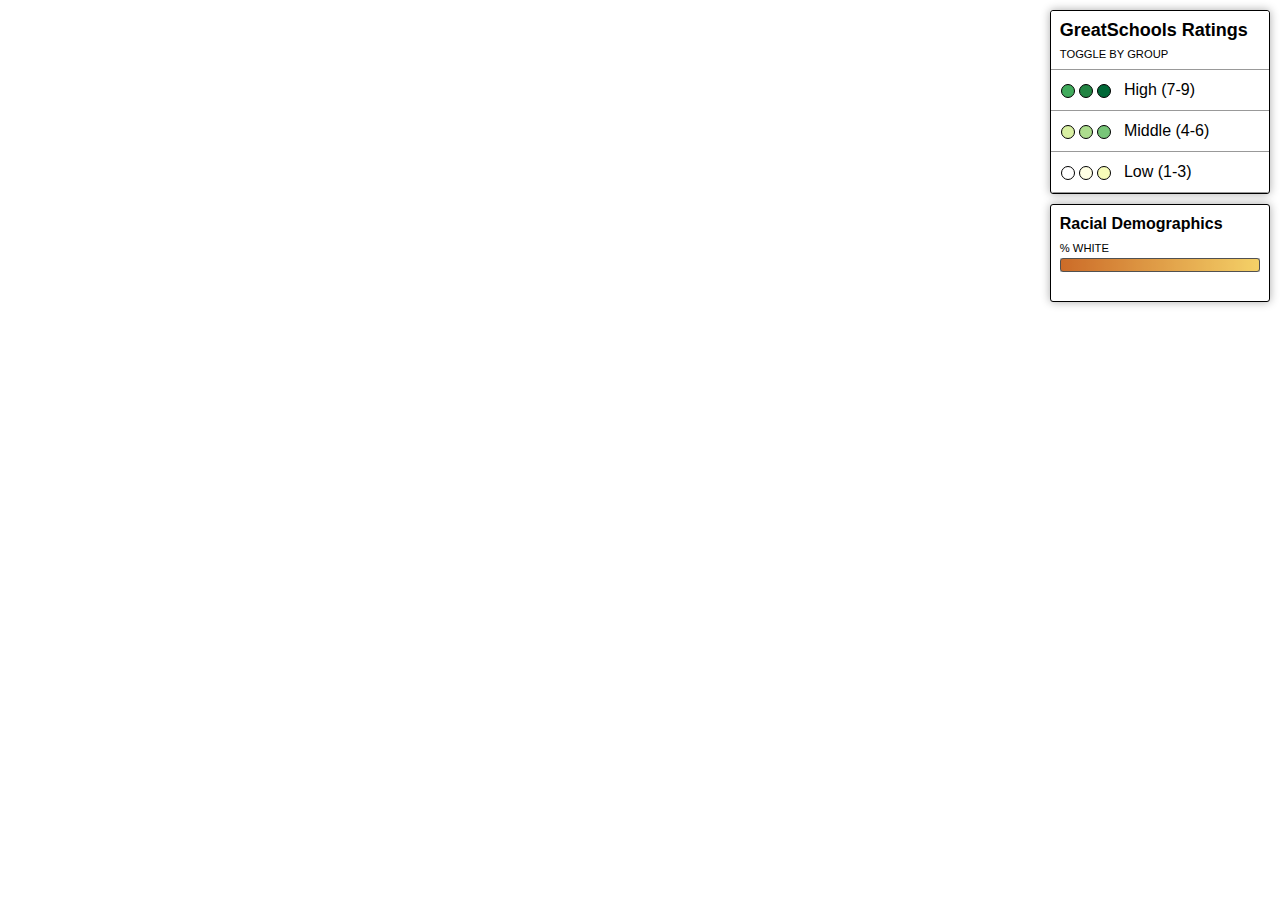
<file: s3_baked/oakland.html>
<!DOCTYPE html>
<html>
<head>
<meta charset="utf-8" />
<title>Oakland GreatSchools</title>
<meta name="viewport" content="initial-scale=1,maximum-scale=1,user-scalable=no" />
<script src="https://api.mapbox.com/mapbox-gl-js/v1.11.1/mapbox-gl.js"></script>
<link href="https://api.mapbox.com/mapbox-gl-js/v1.11.1/mapbox-gl.css" rel="stylesheet" />
<style>
	* {box-sizing:border-box;}
	@font-face {
		font-family: 'Mallory';
		src:  url('https://www.motherjones.com/wp-content/themes/motherjones/font/mallory/mallory-light.woff2') format('woff2'),
		    url('https://www.motherjones.com/wp-content/themes/motherjones/font/mallory/mallory-light.woff') format('woff'),
		    url('https://www.motherjones.com/wp-content/themes/motherjones/font/mallory/mallory-light.otf') format('opentype');
		font-weight: normal;
		font-style: normal;
	}
	@font-face {
		font-family: 'Mallory';
		src:  url('https://www.motherjones.com/wp-content/themes/motherjones/font/mallory/mallory-bold.woff2') format('woff2'),
		    url('https://www.motherjones.com/wp-content/themes/motherjones/font/mallory/mallory-bold.woff') format('woff'),
		    url('https://www.motherjones.com/wp-content/themes/motherjones/font/mallory/mallory-bold.otf') format('opentype');
		font-weight: bold;
		font-style: normal;
	}
	body { margin: 0; padding: 0; }
	#map { position: absolute; top: 0; bottom: 0; width: 100%; }
	.mapboxgl-popup {
		z-index:2;
	}
	.mapboxgl-popup-content {
		font-family:Mallory, sans-serif;
		border:1px solid #000;
		padding:.5rem 1.5rem 1rem 1.5rem;
		box-shadow: 0 0 10px 0 rgba(0,0,0,.333);
		transform: translateX(calc(50% - 35px));
	}
	.mapboxgl-popup-anchor-top .mapboxgl-popup-tip,
	.mapboxgl-popup-anchor-bottom .mapboxgl-popup-tip{
		border-top-color:#000;
		border-bottom-color:#000;
	}
	.mapboxgl-popup-anchor-left .mapboxgl-popup-tip,
	.mapboxgl-popup-anchor-right .mapboxgl-popup-tip {
		border-left-color:#000;
		border-right-color:#000;
	}
	.mapboxgl-popup-anchor-top .mapboxgl-popup-content {
		transform:translateX(calc(50% - 60px));
	}
	.mapboxgl-popup-anchor-left .mapboxgl-popup-content,
	.mapboxgl-popup-anchor-right .mapboxgl-popup-content {
		transform:none;
	}

	.mapboxgl-popup-anchor-top-left .mapboxgl-popup-tip,
	.mapboxgl-popup-anchor-bottom-left .mapboxgl-popup-tip,
	.mapboxgl-popup-anchor-top-right .mapboxgl-popup-tip,
	.mapboxgl-popup-anchor-bottom-right .mapboxgl-popup-tip  {
		display:none;
	}
	.mapboxgl-popup-anchor-top-left .mapboxgl-popup-content,
	.mapboxgl-popup-anchor-bottom-left .mapboxgl-popup-content,
	.mapboxgl-popup-anchor-top-right .mapboxgl-popup-content,
	.mapboxgl-popup-anchor-bottom-right .mapboxgl-popup-content  {
		transform:none;
	}
	.marker-pin {
		width: 50px;
		height: 50px;
		border-radius: 50% 50% 50% 0;
		background: #ccc;
		position: relative;
		transform: rotate(-45deg);
		/*left: 50%;
		top: 50%;*/
		margin: -35px 0 0 -35px;
		box-shadow: 0 0 0 1.5px #000;
	}
	.marker-pin span {
		display: block;
		transform: rotate(45deg);
		position: absolute;
		font-size: 1.5rem;
		font-weight:bold;
		left: 38%;
		z-index: 1;
		top: 28%;
	}
	.marker-pin::after {
		content: '';
		width: 30px;
		height: 30px;
		margin: 9px 0 0 9px;
		background: #fff;
		position: absolute;
		border-radius: 50%;
		border:1px solid #000;
	}
	.rated-10 {
		background-color:#004529;
	}
	.rated-9 {
		background-color:#006837;
	}
	.rated-8 {
		background-color:#238443;
	}
	.rated-7 {
		background-color:#41ab5d;
	}
	.rated-6 {
		background-color:#78c679;
	}
	.rated-5 {
		background-color:#addd8e;
	}
	.rated-4 {
		background-color:#d9f0a3;
	}
	.rated-3 {
		background-color:#f7fcb9;
	}
	.rated-2 {
		background-color:#ffffe5;
	}
	.rated-1 {
		background-color:#fff;
	}
	.mapboxgl-popup-content h2 {
		margin:.333rem 0 .5rem 0;
	}
	.mapboxgl-popup-content p {
		font-size:.85rem;
		line-height:1.2;
		margin:.5rem 0;
	}
	#filter-group {
		display:none;
	}
	.filter-group {
		font: 12px/20px 'Mallory', sans-serif;
		font-weight: 600;
		position: absolute;
		top: 10px;
		right: 10px;
		z-index: 1;
		border:1px solid #000;
		border-radius: 3px;
		box-shadow: 0 0 10px 0 rgba(0,0,0,.333);
		width: 120px;
		color: #000;
	}		 
	.filter-group input[type='checkbox']:first-child + label {
		border-radius: 3px 3px 0 0;
	}		 
	.filter-group label:last-child {
		border-radius: 0 0 3px 3px;
		border: none;
	}		 
	.filter-group input[type='checkbox'] {
		display: none;
	}		 
	.filter-group input[type='checkbox'] + label {
		background-color: #fff;
		display: block;
		cursor: pointer;
		padding: 10px;
		border-bottom: 1px solid #999;
	}		 
	.filter-group input[type='checkbox'] + label {
		background-color: #ccc;
		text-transform: capitalize;
		color: #999;
	}
	.filter-group input[type='checkbox'] + label span.color-key {
		opacity:.5;
	}

	.filter-group input[type='checkbox']:checked + label {
		background-color:#fff;
		color:#000;
	}
	.filter-group input[type='checkbox']:checked + label span.color-key {
		opacity:1;
	}		 
	.filter-group input[type='checkbox'] + label:hover {
		background-color: #ffe599;
	}
	span.color-key {
		display: block;
		border: 1px solid black;
		width: 14px;
		height: 14px;
		float: left;
		margin: .25rem .25rem 0 0;
		border-radius:50%;
	}
	#multi-filter-group {
		width:220px;
		font-size:1rem;
		font-weight:normal;
	}
	#multi-filter-group h4 {
		padding:.55rem .55rem .25rem .55rem;
		margin:0;
		font-size:1.125rem;
		background-color:#fff;
		border-top-left-radius: 3px;
		border-top-right-radius: 3px;
	}
	#multi-filter-group .instructions {
		font-weight:normal;
		font-size:.7rem;
		text-transform: uppercase;
		min-width:100%;
		display:block;
		padding:0 .55rem .3rem .55rem;
		background-color:#fff;
		border-bottom:1px solid #999;
	}
	#demo {
		width:220px;
		position:absolute;
		top:204px;
		right:10px;
		background-color:#fff;
		padding:.55rem;
	}
	#demo h6 {
		font-size:1rem;
		margin:0 0 .25rem 0;
	}
	#gradient {
		width:100%;
		height:14px;
		background: -moz-linear-gradient(left,  #cc5400 0%, #ffd34f 100%);
		background: -webkit-linear-gradient(left,  #cc5400 0%,#ffd34f 100%);
		background: linear-gradient(to right,  #cc5400 0%,#ffd34f 100%);
		border:1px solid #333;
		border-radius:3px;
		opacity:.8;
	}
	#demo span {
		font-weight:normal;
		font-size:.7rem;
		text-transform: uppercase;
		min-width:49%;
		display:inline-block;
	}
	#demo span:last-of-type {
		text-align:right;
	}
	@media screen and (max-width: 768px){
		.filter-group {
			min-width:90%;
			bottom: 120px;
    		left: 5%;
    		top: auto;
    		background-color:#fff;
		}
		.filter-group input[type='checkbox'] + label {
			border-bottom:none;
			border-top: 4px solid #fff;
			background-color:transparent;
			float:left;
			display: flex;
			flex-wrap:wrap;
			width:33.33%;
			font-size:.8rem;
		}
		.filter-group input[type='checkbox'] + label:hover {
		    border-top: 4px solid #ffe599;
		    background-color:transparent;
		}
		.filter-group label .keys,
		.filter-group label .label {
			width:100%;
			text-align: center;
		}
		span.color-key {
			float:none;
			display:inline-block;
		}
		#demo {
			width:90%;
			bottom: 30px;
    		left: 5%;
    		top: auto;
    		display: flex;
		}
		#demo>div:last-of-type {
			width:75%;
			padding-left:.5rem;
		}
	}
</style>
</head>
<body>
	<div id="map"></div>
	<nav id="filter-group" class="filter-group"></nav>

	<nav id="multi-filter-group" class="filter-group">
		<h4>GreatSchools Ratings</h4>
		<span class="instructions">Toggle by group</span>
		<input type="checkbox" id="rated-7-9" checked><label for="rated-7-9"><span class="keys"><span class="color-key rated-7"></span><span class="color-key rated-8"></span><span class="color-key rated-9"></span></span><span class="label">&nbsp; High (7-9)</span></label>

		<input type="checkbox" id="rated-4-6" checked><label for="rated-4-6"><span class="keys"><span class="color-key rated-4"></span><span class="color-key rated-5"></span><span class="color-key rated-6"></span></span><span class="label">&nbsp; Middle (4-6)</span></label>

		<input type="checkbox" id="rated-1-3" checked><label for="rated-1-3"><span class="keys"><span class="color-key rated-1"></span><span class="color-key rated-2"></span><span class="color-key rated-3"></span></span><span class="label">&nbsp; Low (1-3)</span></label>
	</nav>

	<nav id="demo" class="filter-group">
		<div>
			<h6>Racial Demographics</h6>
		</div>
		<div>
			<span>% White</span>
			<div style="background-color:#ccc"><div id="gradient"></div></div>
			<span class="left"></span>
			<span class="right"></span>
		</div>
	</nav>
<script>
// https://account.mapbox.com/access-tokens/
mapboxgl.accessToken = 'pk.eyJ1IjoibW90aGVyam9uZXMiLCJhIjoiY2p2emw3Nzc4MDFpZTQzcGllZzR5c2hmNCJ9.tG_ytBv6NrTA1IR9R_chmA'; 

// config
const data_census	= 'https://assets.motherjones.com/interactives/projects/2020/great_schools/data/demographics_oakland.geojson';
const data_schools	= 'https://assets.motherjones.com/interactives/projects/2020/great_schools/data/gs_oakland_2.geojson';
const coords		= [-122.2712, 37.8044];
const rating_prop	= 'ratings_clean';
const map_padding	= 120;
const map_offset	= [-10,0];

// add a new mapbox base layer
let map = new mapboxgl.Map({
	container: 'map', // container id
	style: 'mapbox://styles/motherjones/cke841yfj4pay19jv8ija86ms', // mapbox studio
	center: coords, // starting position [lng, lat]
	minZoom: 10.5,
	maxZoom: 16
});

// fetch the demographic data separately so you can access it outside of mapbox
// then use it to create the map
fetch(data_census)
	.then(res => res.json())
	.then(createMap)
	.catch(e => console.error(e));

function createMap(census_tracts) {
	// calculate % white for each census tract
	const values = census_tracts.features.map(function(d){
		const white = d.properties.B03002003;
		const total = d.properties.B03002001;
		let percentage = white/total;
		return percentage;
	})

	// generate a gradient scale for for the choropleth 
	// skip NaN values from divide-by-zero errors
	const scale = [
		Math.min.apply(null, values.filter(function(n) { return !isNaN(n); })),
		'#cc5400',
		Math.max.apply(null, values.filter(function(n) { return !isNaN(n); })),
		'#ffd34f'
	]

	// update legend labels based on new scale values
	const legend = document.getElementById('demo');
	const left = legend.querySelector('.left');
	const right = legend.querySelector('.right');

	left.textContent = (scale[0]*100).toFixed(1);
	right.textContent = (scale[2]*100).toFixed(1);

	// after the map is loaded, add our custom layers
	map.on('load', function() {

		// add the source for census tract demographics to mapbox
		map.addSource('tracts', {
			'type': 'geojson',
			'data': census_tracts //result of fetch
		});

		const layers = map.getStyle().layers;
		const target_layer_tracts = layers[4].id; // place choropleth below street layer and labels
		const target_layer_schools = layers[42].id; // place points below city name labels

		// add the census tract layer to the map
		map.addLayer({
			'id': 'tracts',
			'type': 'fill',
			'source': 'tracts',
			'layout': {},
			'paint': {
				'fill-color':  
					[
						'interpolate',
						['linear'],
						['/', ['get', 'B03002003'], ['get', 'B03002001']],
						...scale
					],
				'fill-opacity': .8,
				'fill-outline-color': '#fff'
			}
		}, target_layer_tracts);

		// save this data to use in popups
		let polygon_data = '';
		map.on('click', 'tracts', function(e) {
			polygon_data = e.features[0].properties;
		});

		// save boundaries for resize events
		let bounds = new mapboxgl.LngLatBounds();

		// fetch the school data, then add it to the map
		fetch(data_schools)
			.then(res => res.json())
			.then(addSchools)
			.catch(e => console.error(e));

		function addSchools(schools) {

			map.addSource('schools', {
				'type': 'geojson',
				'data': schools // result of fetch
			});
			const filter_group = document.getElementById('filter-group'); // part of legend/key

			// loop through schools and add layers
			schools.features.forEach(function(feature) {
				// zoom map to markers
				bounds.extend(feature.geometry.coordinates);
				setBounds();

				let rating = feature.properties[rating_prop];
				let layerID = 'rated-' + rating;
				 
				// add a layer for each individual symbol type (rating) if it hasn't been added already
				if (!map.getLayer(layerID)) {
					map.addLayer({
						'id': layerID,
						'type': 'circle',
						'source': 'schools',
						'paint': {
							// make circles larger as user zooms from z10 to z12
							'circle-radius': {
								'stops': [
									[10, 4],
									[11, 8],
									[12, 16]
								]
							},
							// color circles by score, using a match expression
							// https://docs.mapbox.com/mapbox-gl-js/style-spec/#expressions-match
							// colors via https://colorbrewer2.org/#type=sequential&scheme=YlGn&n=9
							'circle-color': [
								'match',
								rating.toString(),
								'10',
								'#004529',
								'9',
								'#006837',
								'8',
								'#238443',
								'7',
								'#41ab5d',
								'6',
								'#78c679',
								'5',
								'#addd8e',
								'4',
								'#d9f0a3',
								'3',
								'#f7fcb9',
								'2',
								'#ffffe5',
								'1',
								'#fff',
								'#ddd' // other
							],
						    'circle-stroke-width': 1.25,
						    'circle-stroke-color': '#000'
						},
						'filter': ['==', rating_prop, rating] //assigns filter value for controls
					}, target_layer_schools);
					 
					// build filter controls in the legend for this layer
					// checkbox first
					let input = document.createElement('input');
					input.type = 'checkbox';
					input.id = layerID;
					input.checked = true;
					filter_group.appendChild(input);
					 
					// label with color key second
					let label = document.createElement('label');
					let color_key = document.createElement('span');
					color_key.classList.add('color-key');
					color_key.classList.add(layerID);
					label.setAttribute('for', layerID);
					label.textContent = rating;
					filter_group.appendChild(label);
					label.prepend(color_key);
					 
					// when the checkbox changes, update the visibility of this layer
					input.addEventListener('change', function(e) {
						map.setLayoutProperty(
							layerID,
							'visibility',
							e.target.checked ? 'visible' : 'none'
						);
					});

					// add a mapbox popup for points in this layer
					let popup = new mapboxgl.Popup();
					handlePopup(layerID, popup);

					// add hover states for points in this layer
					handleMouseEnter(layerID);
					handleMouseLeave(layerID);
				}


			});
			

			function handlePopup(layerID, popup) {
				// when a click event occurs on a feature (school) in the schools layer, open a popup at the
				// location of the feature and add description HTML from the clicked feature's properties
				map.on('click', layerID, function(e) {
					let coordinates = e.features[0].geometry.coordinates.slice();
					let rating = e.features[0].properties[rating_prop];
					let school_name = e.features[0].properties.school_name;

					// TODO: try this without string concatenation
					let description = '<div class="marker-pin rated-' + rating + '"><span>' + rating + '</span></div>';
					description += '<h2>' + school_name + '</h2>';
					description += '<p><strong>' + rating + '/10</strong> GreatSchools rating</p>';
					description += '<p>The surrounding area is <strong>' + (polygon_data.B03002003/polygon_data.B03002001*100).toFixed(1) + '%</strong> white.</p>';
					
					popup
						.setLngLat(coordinates) // set the location of the popup relative to the map
						.setHTML(description) // set the popup's content
						.addTo(map); // add the popup to the map
					
				});
			}

			function handleMouseEnter(layerID) {
				// change the cursor to a pointer when the mouse is over a school
				map.on('mouseenter', layerID, function() {
					map.getCanvas().style.cursor = 'pointer';
				});
			}

			function handleMouseLeave(layerID) {
				// change it back to the default cursor when the mouse isn't hovering anymore
				map.on('mouseleave', layerID, function() {
					map.getCanvas().style.cursor = '';
				});	
			}

			// make filters for groups of layers instead of individual ones		
			// these groups are arbitrary and you need to manually make HTML checkboxes and labels for them
			function manageMultiFilters(max) {
				let multifilterID = 'rated-' + (max-2) + '-' + max;
				document.getElementById(multifilterID).addEventListener('change', (e) => {
					let event = new Event('change');
					if (e.target.checked) {
						for (let i=max; i>(max-3); i--) {
							let layer = document.getElementById('rated-' + i); // original filter
							if (layer !== null) {
								layer.checked = true; // toggle it
								layer.dispatchEvent(event);
							}
						}
					} else {
						for (let i=max; i>(max-3); i--) {
							let layer = document.getElementById('rated-' + i); // original filter
							if (layer !== null) {
								layer.checked = false; // toggle it
								layer.dispatchEvent(event);
							}
						}
					}
				});
			}

			manageMultiFilters(9);
			manageMultiFilters(6);
			manageMultiFilters(3);

		} // end addSchools()

		function setBounds() {
			let padding = map_padding;
			let offset = map_offset;

			if (window.innerWidth < 769) {
				padding = 100;
				offset = [0,-50];
			}
			map.fitBounds(bounds, { 
				padding: padding,
				offset: offset
			});
		}

		window.onresize = function() {
			setBounds();	
		};

	});
}

</script>
 
</body>
</html>
</file>
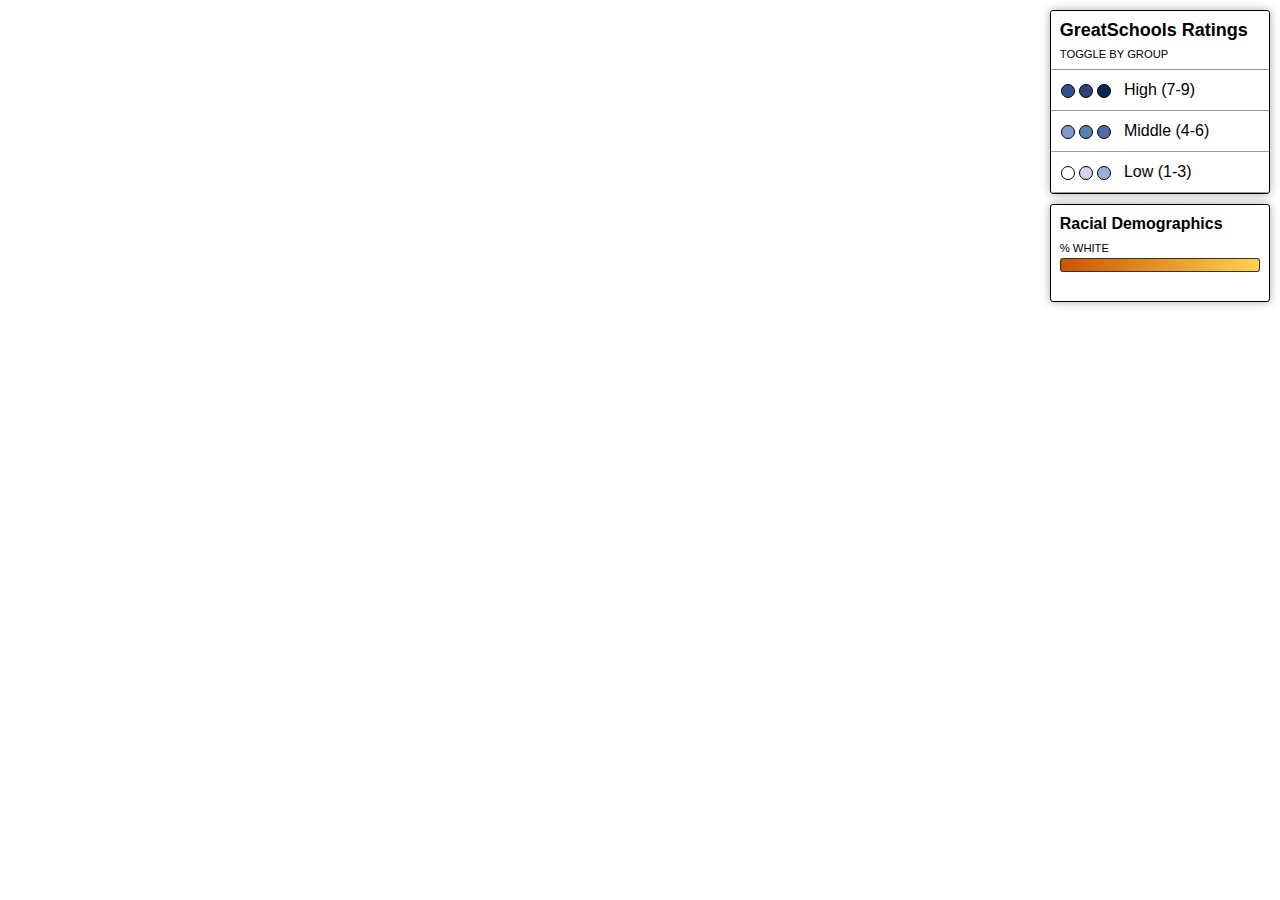
<file: s3_baked/oakland20200827-2.html>
<!DOCTYPE html>
<html>
<head>
<meta charset="utf-8" />
<title>Oakland GreatSchools</title>
<meta name="viewport" content="initial-scale=1,maximum-scale=1,user-scalable=no" />
<script src="https://api.mapbox.com/mapbox-gl-js/v1.11.1/mapbox-gl.js"></script>
<link href="https://api.mapbox.com/mapbox-gl-js/v1.11.1/mapbox-gl.css" rel="stylesheet" />
<style>
	* {box-sizing:border-box;}
	@font-face {
		font-family: 'Mallory';
		src:  url('https://www.motherjones.com/wp-content/themes/motherjones/font/mallory/mallory-light.woff2') format('woff2'),
		    url('https://www.motherjones.com/wp-content/themes/motherjones/font/mallory/mallory-light.woff') format('woff'),
		    url('https://www.motherjones.com/wp-content/themes/motherjones/font/mallory/mallory-light.otf') format('opentype');
		font-weight: normal;
		font-style: normal;
	}
	@font-face {
		font-family: 'Mallory';
		src:  url('https://www.motherjones.com/wp-content/themes/motherjones/font/mallory/mallory-bold.woff2') format('woff2'),
		    url('https://www.motherjones.com/wp-content/themes/motherjones/font/mallory/mallory-bold.woff') format('woff'),
		    url('https://www.motherjones.com/wp-content/themes/motherjones/font/mallory/mallory-bold.otf') format('opentype');
		font-weight: bold;
		font-style: normal;
	}
	body { margin: 0; padding: 0; }
	#map { position: absolute; top: 0; bottom: 0; width: 100%; }
	.mapboxgl-popup {
		z-index:2;
	}
	.mapboxgl-popup-content {
		font-family:Mallory, sans-serif;
		border:1px solid #000;
		padding:.5rem 1.5rem 1rem 1.5rem;
		box-shadow: 0 0 10px 0 rgba(0,0,0,.333);
		transform: translateX(calc(50% - 35px));
	}
	.mapboxgl-popup-anchor-top .mapboxgl-popup-tip,
	.mapboxgl-popup-anchor-bottom .mapboxgl-popup-tip{
		border-top-color:#000;
		border-bottom-color:#000;
	}
	.mapboxgl-popup-anchor-left .mapboxgl-popup-tip,
	.mapboxgl-popup-anchor-right .mapboxgl-popup-tip {
		border-left-color:#000;
		border-right-color:#000;
	}
	.mapboxgl-popup-anchor-top .mapboxgl-popup-content {
		transform:translateX(calc(50% - 60px));
	}
	.mapboxgl-popup-anchor-left .mapboxgl-popup-content,
	.mapboxgl-popup-anchor-right .mapboxgl-popup-content {
		transform:none;
	}

	.mapboxgl-popup-anchor-top-left .mapboxgl-popup-tip,
	.mapboxgl-popup-anchor-bottom-left .mapboxgl-popup-tip,
	.mapboxgl-popup-anchor-top-right .mapboxgl-popup-tip,
	.mapboxgl-popup-anchor-bottom-right .mapboxgl-popup-tip  {
		display:none;
	}
	.mapboxgl-popup-anchor-top-left .mapboxgl-popup-content,
	.mapboxgl-popup-anchor-bottom-left .mapboxgl-popup-content,
	.mapboxgl-popup-anchor-top-right .mapboxgl-popup-content,
	.mapboxgl-popup-anchor-bottom-right .mapboxgl-popup-content  {
		transform:none;
	}
	.marker-pin {
		width: 50px;
		height: 50px;
		border-radius: 50% 50% 50% 0;
		background: #ccc;
		position: relative;
		transform: rotate(-45deg);
		/*left: 50%;
		top: 50%;*/
		margin: -35px 0 0 -35px;
		box-shadow: 0 0 0 1.5px #000;
	}
	.marker-pin span {
		display: block;
		transform: rotate(45deg);
		position: absolute;
		font-size: 1.5rem;
		font-weight:bold;
		left: 38%;
		z-index: 1;
		top: 28%;
	}
	.marker-pin::after {
		content: '';
		width: 30px;
		height: 30px;
		margin: 9px 0 0 9px;
		background: #fff;
		position: absolute;
		border-radius: 50%;
		border:1px solid #000;
	}
	.rated-9 {
		background-color:#022951;
	}
	.rated-8 {
		background-color:#2f4375;
	}
	.rated-7 {
		background-color:#325390;
	}
	.rated-6 {
		background-color:#516aa8;
	}
	.rated-5 {
		background-color:#5a80aa;
	}
	.rated-4 {
		background-color:#8397ca;
	}
	.rated-3 {
		background-color:#96b1d4;
	}
	.rated-2 {
		background-color:#d8d2e5;
	}
	.rated-1 {
		background-color:#fff;
	}
	.mapboxgl-popup-content h2 {
		margin:.333rem 0 .5rem 0;
	}
	.mapboxgl-popup-content p {
		font-size:.85rem;
		line-height:1.2;
		margin:.5rem 0;
	}
	#filter-group {
		display:none;
	}
	.filter-group {
		font: 12px/20px 'Mallory', sans-serif;
		font-weight: 600;
		position: absolute;
		top: 10px;
		right: 10px;
		z-index: 1;
		border:1px solid #000;
		border-radius: 3px;
		box-shadow: 0 0 10px 0 rgba(0,0,0,.333);
		width: 120px;
		color: #000;
	}		 
	.filter-group input[type='checkbox']:first-child + label {
		border-radius: 3px 3px 0 0;
	}		 
	.filter-group label:last-child {
		border-radius: 0 0 3px 3px;
		border: none;
	}		 
	.filter-group input[type='checkbox'] {
		display: none;
	}		 
	.filter-group input[type='checkbox'] + label {
		background-color: #fff;
		display: block;
		cursor: pointer;
		padding: 10px;
		border-bottom: 1px solid #999;
	}		 
	.filter-group input[type='checkbox'] + label {
		background-color: #ccc;
		text-transform: capitalize;
		color: #999;
	}
	.filter-group input[type='checkbox'] + label span.color-key {
		opacity:.5;
	}

	.filter-group input[type='checkbox']:checked + label {
		background-color:#fff;
		color:#000;
	}
	.filter-group input[type='checkbox']:checked + label span.color-key {
		opacity:1;
	}		 
	.filter-group input[type='checkbox'] + label:hover {
		background-color: #ffe599;
	}
	span.color-key {
		display: block;
		border: 1px solid black;
		width: 14px;
		height: 14px;
		float: left;
		margin: .25rem .25rem 0 0;
		border-radius:50%;
	}
	#multi-filter-group {
		width:220px;
		font-size:1rem;
		font-weight:normal;
	}
	#multi-filter-group h4 {
		padding:.55rem .55rem .25rem .55rem;
		margin:0;
		font-size:1.125rem;
		background-color:#fff;
		border-top-left-radius: 3px;
		border-top-right-radius: 3px;
	}
	#multi-filter-group .instructions {
		font-weight:normal;
		font-size:.7rem;
		text-transform: uppercase;
		min-width:100%;
		display:block;
		padding:0 .55rem .3rem .55rem;
		background-color:#fff;
		border-bottom:1px solid #999;
	}
	#demo {
		width:220px;
		position:absolute;
		top:204px;
		right:10px;
		background-color:#fff;
		padding:.55rem;
	}
	#demo h6 {
		font-size:1rem;
		margin:0 0 .25rem 0;
	}
	#gradient {
		width:100%;
		height:14px;
		background: -moz-linear-gradient(left,  #cc5400 0%, #ffd34f 100%);
		background: -webkit-linear-gradient(left,  #cc5400 0%,#ffd34f 100%);
		background: linear-gradient(to right,  #cc5400 0%,#ffd34f 100%);
		border:1px solid #333;
		border-radius:3px;
		opacity:1;
	}
	#demo span {
		font-weight:normal;
		font-size:.7rem;
		text-transform: uppercase;
		min-width:49%;
		display:inline-block;
	}
	#demo span:last-of-type {
		text-align:right;
	}
	@media screen and (max-width: 768px){
		.filter-group {
			min-width:90%;
			bottom: 120px;
			left: 5%;
			top: auto;
			background-color:#fff;
		}
		.filter-group input[type='checkbox'] + label {
			border-bottom:none;
			border-top: 4px solid #fff;
			background-color:transparent;
			float:left;
			display: flex;
			flex-wrap:wrap;
			width:33.33%;
			font-size:.8rem;
		}
		.filter-group input[type='checkbox'] + label:hover {
		    border-top: 4px solid #ffe599;
		    background-color:transparent;
		}
		.filter-group label .keys,
		.filter-group label .label {
			width:100%;
			text-align: center;
		}
		span.color-key {
			float:none;
			display:inline-block;
		}
		#demo {
			width:90%;
			bottom: 30px;
			left: 5%;
			top: auto;
			display: flex;
		}
		#demo>div:last-of-type {
			width:75%;
			padding-left:.5rem;
		}
	}
</style>
</head>
<body>
	<div id="map"></div>
	<nav id="filter-group" class="filter-group"></nav>

	<nav id="multi-filter-group" class="filter-group">
		<h4>GreatSchools Ratings</h4>
		<span class="instructions">Toggle by group</span>
		<input type="checkbox" id="rated-7-9" checked><label for="rated-7-9"><span class="keys"><span class="color-key rated-7"></span><span class="color-key rated-8"></span><span class="color-key rated-9"></span></span><span class="label">&nbsp; High (7-9)</span></label>

		<input type="checkbox" id="rated-4-6" checked><label for="rated-4-6"><span class="keys"><span class="color-key rated-4"></span><span class="color-key rated-5"></span><span class="color-key rated-6"></span></span><span class="label">&nbsp; Middle (4-6)</span></label>

		<input type="checkbox" id="rated-1-3" checked><label for="rated-1-3"><span class="keys"><span class="color-key rated-1"></span><span class="color-key rated-2"></span><span class="color-key rated-3"></span></span><span class="label">&nbsp; Low (1-3)</span></label>
	</nav>

	<nav id="demo" class="filter-group">
		<div>
			<h6>Racial Demographics</h6>
		</div>
		<div>
			<span>% White</span>
			<div style="background-color:#ccc"><div id="gradient"></div></div>
			<span class="left"></span>
			<span class="right"></span>
		</div>
	</nav>
<script>
	// config
	const data_census	= 'https://assets.motherjones.com/interactives/projects/2020/great_schools/data/demographics_oakland.geojson';
	const data_schools	= 'https://assets.motherjones.com/interactives/projects/2020/great_schools/data/gs_oakland_2.geojson';
	const coords		= [-122.2712, 37.8044];
	const rating_prop	= 'ratings_clean';
	const map_padding	= 120;
	const map_offset	= [-10,0];
</script>
<script>
// https://account.mapbox.com/access-tokens/
mapboxgl.accessToken = 'pk.eyJ1IjoibW90aGVyam9uZXMiLCJhIjoiY2p2emw3Nzc4MDFpZTQzcGllZzR5c2hmNCJ9.tG_ytBv6NrTA1IR9R_chmA'; 

// add a new mapbox base layer
let map = new mapboxgl.Map({
	container: 'map', // container id
	style: 'mapbox://styles/motherjones/cke841yfj4pay19jv8ija86ms', // mapbox studio
	center: coords, // starting position [lng, lat]
	minZoom: 10.5,
	maxZoom: 16
});

// fetch the demographic data separately so you can access it outside of mapbox
// then use it to create the map
fetch(data_census)
	.then(res => res.json())
	.then(createMap)
	.catch(e => console.error(e));

function createMap(census_tracts) {
	// calculate % white for each census tract
	const values = census_tracts.features.map(function(d){
		const white = d.properties.B03002003;
		const total = d.properties.B03002001;
		let percentage = white/total;
		return percentage;
	})

	// generate a gradient scale for for the choropleth 
	// skip NaN values from divide-by-zero errors
	const scale = [
		Math.min.apply(null, values.filter(function(n) { return !isNaN(n); })),
		'#cc5400',
		Math.max.apply(null, values.filter(function(n) { return !isNaN(n); })),
		'#ffd34f'
	]

	// update legend labels based on new scale values
	const legend = document.getElementById('demo');
	const left = legend.querySelector('.left');
	const right = legend.querySelector('.right');

	left.textContent = (scale[0]*100).toFixed(1);
	right.textContent = (scale[2]*100).toFixed(1);

	// after the map is loaded, add our custom layers
	map.on('load', function() {

		// add the source for census tract demographics to mapbox
		map.addSource('tracts', {
			'type': 'geojson',
			'data': census_tracts //result of fetch
		});

		const layers = map.getStyle().layers;
		const target_layer_tracts = layers[4].id; // place choropleth below street layer and labels
		const target_layer_schools = layers[42].id; // place points below city name labels

		// add the census tract layer to the map
		map.addLayer({
			'id': 'tracts',
			'type': 'fill',
			'source': 'tracts',
			'layout': {},
			'paint': {
				'fill-color':  
					[
						'interpolate',
						['linear'],
						['/', ['get', 'B03002003'], ['get', 'B03002001']],
						...scale
					],
				'fill-opacity': 1,
				'fill-outline-color': '#fff'
			}
		}, target_layer_tracts);

		// save this data to use in popups
		let polygon_data = '';
		map.on('click', 'tracts', function(e) {
			polygon_data = e.features[0].properties;
		});

		// save boundaries for resize events
		let bounds = new mapboxgl.LngLatBounds();

		// fetch the school data, then add it to the map
		fetch(data_schools)
			.then(res => res.json())
			.then(addSchools)
			.catch(e => console.error(e));

		function addSchools(schools) {

			map.addSource('schools', {
				'type': 'geojson',
				'data': schools // result of fetch
			});
			const filter_group = document.getElementById('filter-group'); // part of legend/key

			// loop through schools and add layers
			schools.features.forEach(function(feature) {
				// zoom map to markers
				bounds.extend(feature.geometry.coordinates);
				setBounds();

				let rating = feature.properties[rating_prop];
				let layerID = 'rated-' + rating;
				 
				// add a layer for each individual symbol type (rating) if it hasn't been added already
				if (!map.getLayer(layerID)) {
					map.addLayer({
						'id': layerID,
						'type': 'circle',
						'source': 'schools',
						'paint': {
							// make circles larger as user zooms from z10 to z12
							'circle-radius': {
								'stops': [
									[10, 4],
									[11, 8],
									[12, 16]
								]
							},
							// color circles by score, using a match expression
							// https://docs.mapbox.com/mapbox-gl-js/style-spec/#expressions-match
							// colors via https://colorbrewer2.org/#type=sequential&scheme=YlGn&n=9
							'circle-color': [
								'match',
								rating.toString(),
								'9',
								'#022951',
								'8',
								'#2f4375',
								'7',
								'#325390',
								'6',
								'#516aa8',
								'5',
								'#5a80aa',
								'4',
								'#8397ca',
								'3',
								'#96b1d4',
								'2',
								'#d8d2e5',
								'1',
								'#fff',
								'#ddd' // other
							],
						    'circle-stroke-width': 1.25,
						    'circle-stroke-color': '#000'
						},
						'filter': ['==', rating_prop, rating] //assigns filter value for controls
					}, target_layer_schools);
					 
					// build filter controls in the legend for this layer
					// checkbox first
					let input = document.createElement('input');
					input.type = 'checkbox';
					input.id = layerID;
					input.checked = true;
					filter_group.appendChild(input);
					 
					// label with color key second
					let label = document.createElement('label');
					let color_key = document.createElement('span');
					color_key.classList.add('color-key');
					color_key.classList.add(layerID);
					label.setAttribute('for', layerID);
					label.textContent = rating;
					filter_group.appendChild(label);
					label.prepend(color_key);
					 
					// when the checkbox changes, update the visibility of this layer
					input.addEventListener('change', function(e) {
						map.setLayoutProperty(
							layerID,
							'visibility',
							e.target.checked ? 'visible' : 'none'
						);
					});

					// add a mapbox popup for points in this layer
					let popup = new mapboxgl.Popup();
					handlePopup(layerID, popup);

					// add hover states for points in this layer
					handleMouseEnter(layerID);
					handleMouseLeave(layerID);
				}


			});
			

			function handlePopup(layerID, popup) {
				// when a click event occurs on a feature (school) in the schools layer, open a popup at the
				// location of the feature and add description HTML from the clicked feature's properties
				map.on('click', layerID, function(e) {
					let coordinates = e.features[0].geometry.coordinates.slice();
					let rating = e.features[0].properties[rating_prop];
					let school_name = e.features[0].properties.school_name;

					// TODO: try this without string concatenation
					let description = '<div class="marker-pin rated-' + rating + '"><span>' + rating + '</span></div>';
					description += '<h2>' + school_name + '</h2>';
					description += '<p><strong>' + rating + '/10</strong> GreatSchools rating</p>';
					description += '<p>The surrounding area is <strong>' + (polygon_data.B03002003/polygon_data.B03002001*100).toFixed(1) + '%</strong> white.</p>';
					
					popup
						.setLngLat(coordinates) // set the location of the popup relative to the map
						.setHTML(description) // set the popup's content
						.addTo(map); // add the popup to the map
					
				});
			}

			function handleMouseEnter(layerID) {
				// change the cursor to a pointer when the mouse is over a school
				map.on('mouseenter', layerID, function() {
					map.getCanvas().style.cursor = 'pointer';
				});
			}

			function handleMouseLeave(layerID) {
				// change it back to the default cursor when the mouse isn't hovering anymore
				map.on('mouseleave', layerID, function() {
					map.getCanvas().style.cursor = '';
				});	
			}

			// make filters for groups of layers instead of individual ones		
			// these groups are arbitrary and you need to manually make HTML checkboxes and labels for them
			function manageMultiFilters(max) {
				let multifilterID = 'rated-' + (max-2) + '-' + max;
				document.getElementById(multifilterID).addEventListener('change', (e) => {
					let event = new Event('change');
					if (e.target.checked) {
						for (let i=max; i>(max-3); i--) {
							let layer = document.getElementById('rated-' + i); // original filter
							if (layer !== null) {
								layer.checked = true; // toggle it
								layer.dispatchEvent(event);
							}
						}
					} else {
						for (let i=max; i>(max-3); i--) {
							let layer = document.getElementById('rated-' + i); // original filter
							if (layer !== null) {
								layer.checked = false; // toggle it
								layer.dispatchEvent(event);
							}
						}
					}
				});
			}

			manageMultiFilters(9);
			manageMultiFilters(6);
			manageMultiFilters(3);

		} // end addSchools()

		function setBounds() {
			let padding = map_padding;
			let offset = map_offset;

			if (window.innerWidth < 769) {
				padding = 100;
				offset = [0,-50];
			}
			map.fitBounds(bounds, { 
				padding: padding,
				offset: offset
			});
		}

		window.onresize = function() {
			setBounds();	
		};

	});
}

</script>
 
</body>
</html>
</file>
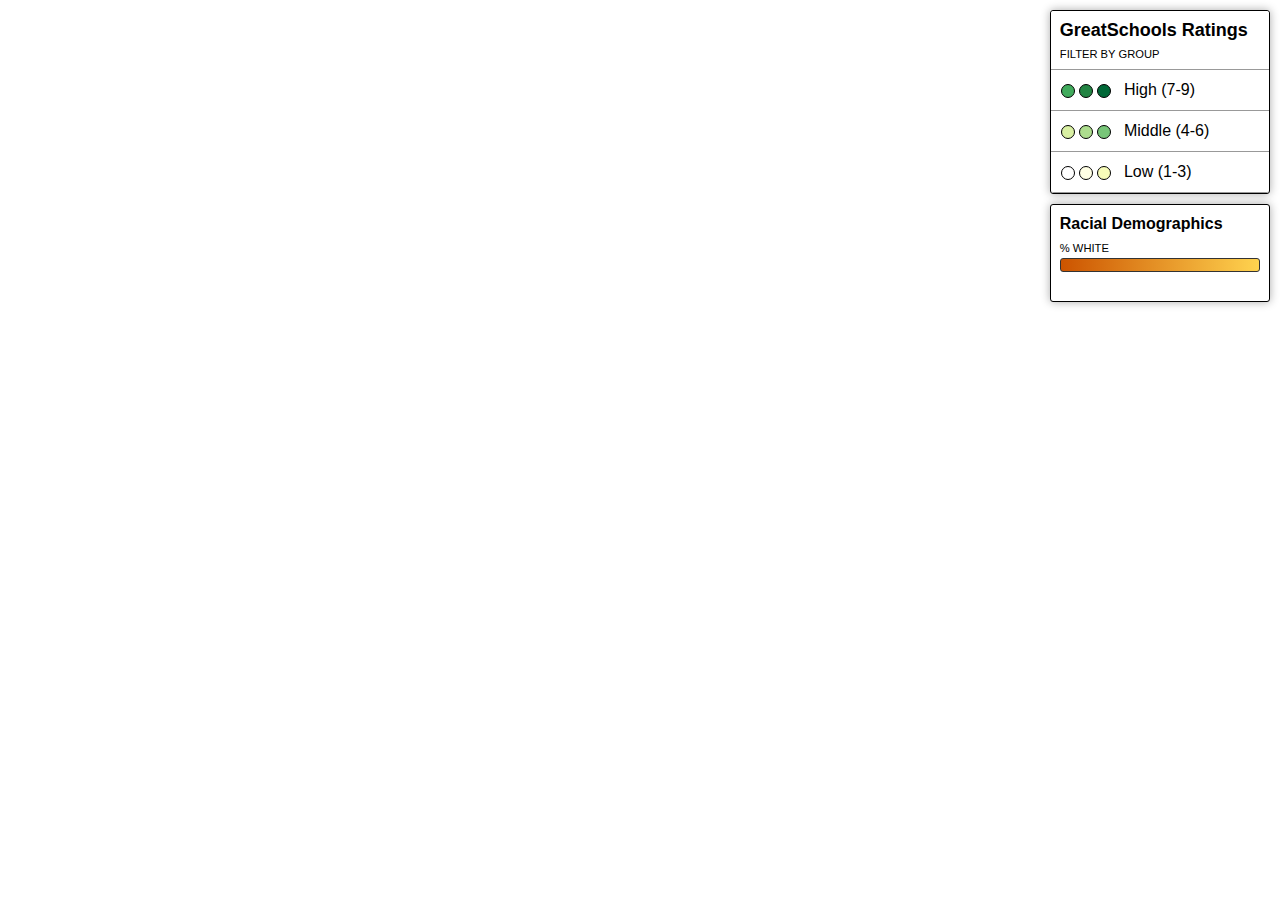
<file: s3_baked/oaklandtest20200825-2.html>
<!DOCTYPE html>
<html>
<head>
<meta charset="utf-8" />
<title>Oakland GreatSchools</title>
<meta name="viewport" content="initial-scale=1,maximum-scale=1,user-scalable=no" />
<script src="https://api.mapbox.com/mapbox-gl-js/v1.11.1/mapbox-gl.js"></script>
<link href="https://api.mapbox.com/mapbox-gl-js/v1.11.1/mapbox-gl.css" rel="stylesheet" />
<style>
	* {box-sizing:border-box;}
	@font-face {
		font-family: 'Mallory';
		src:  url('https://www.motherjones.com/wp-content/themes/motherjones/font/mallory/mallory-light.woff2') format('woff2'),
		    url('https://www.motherjones.com/wp-content/themes/motherjones/font/mallory/mallory-light.woff') format('woff'),
		    url('https://www.motherjones.com/wp-content/themes/motherjones/font/mallory/mallory-light.otf') format('opentype');
		font-weight: normal;
		font-style: normal;
	}
	@font-face {
		font-family: 'Mallory';
		src:  url('https://www.motherjones.com/wp-content/themes/motherjones/font/mallory/mallory-bold.woff2') format('woff2'),
		    url('https://www.motherjones.com/wp-content/themes/motherjones/font/mallory/mallory-bold.woff') format('woff'),
		    url('https://www.motherjones.com/wp-content/themes/motherjones/font/mallory/mallory-bold.otf') format('opentype');
		font-weight: bold;
		font-style: normal;
	}
	body { margin: 0; padding: 0; }
	#map { position: absolute; top: 0; bottom: 0; width: 100%; }
	.mapboxgl-popup {
		z-index:2;
	}
	.mapboxgl-popup-content {
		font-family:Mallory, sans-serif;
		border:1px solid #000;
		padding:.5rem 1.25rem 1rem 1.5rem;
		box-shadow: 0 0 10px 0 rgba(0,0,0,.333);
		transform: translateX(calc(50% - 35px));
	}
	.mapboxgl-popup-anchor-top .mapboxgl-popup-tip,
	.mapboxgl-popup-anchor-bottom .mapboxgl-popup-tip {
		border-top-color:#000;
		border-bottom-color:#000;
	}
	.marker-pin {
		width: 50px;
		height: 50px;
		border-radius: 50% 50% 50% 0;
		background: #ccc;
		position: relative;
		transform: rotate(-45deg);
		/*left: 50%;
		top: 50%;*/
		margin: -35px 0 0 -35px;
		box-shadow: 0 0 0 1.5px #000;
	}
	.marker-pin span {
		display: block;
		transform: rotate(45deg);
		position: absolute;
		font-size: 1.5rem;
		font-weight:bold;
		left: 38%;
		z-index: 1;
		top: 28%;
	}
	.marker-pin::after {
		content: '';
		width: 30px;
		height: 30px;
		margin: 9px 0 0 9px;
		background: #fff;
		position: absolute;
		border-radius: 50%;
		border:1px solid #000;
	}
	.rated-10 {
		background-color:#004529;
	}
	.rated-9 {
		background-color:#006837;
	}
	.rated-8 {
		background-color:#238443;
	}
	.rated-7 {
		background-color:#41ab5d;
	}
	.rated-6 {
		background-color:#78c679;
	}
	.rated-5 {
		background-color:#addd8e;
	}
	.rated-4 {
		background-color:#d9f0a3;
	}
	.rated-3 {
		background-color:#f7fcb9;
	}
	.rated-2 {
		background-color:#ffffe5;
	}
	.rated-1 {
		background-color:#fff;
	}
	.mapboxgl-popup-content h2 {
		margin:.333rem 0 .5rem 0;
	}
	.mapboxgl-popup-content p {
		margin:.5rem 0;
	}

	#filter-group {
		display:none;
	}

	.filter-group {
		font: 12px/20px 'Mallory', sans-serif;
		font-weight: 600;
		position: absolute;
		top: 10px;
		right: 10px;
		z-index: 1;
		border:1px solid #000;
		border-radius: 3px;
		box-shadow: 0 0 10px 0 rgba(0,0,0,.333);
		width: 120px;
		color: #000;
	}
		 
	.filter-group input[type='checkbox']:first-child + label {
		border-radius: 3px 3px 0 0;
	}
		 
	.filter-group label:last-child {
		border-radius: 0 0 3px 3px;
		border: none;
	}
		 
	.filter-group input[type='checkbox'] {
		display: none;
	}
		 
	.filter-group input[type='checkbox'] + label {
		background-color: #fff;
		display: block;
		cursor: pointer;
		padding: 10px;
		border-bottom: 1px solid #999;
	}
		 
	.filter-group input[type='checkbox'] + label {
		background-color: #ccc;
		text-transform: capitalize;
		color: #999;
	}
	.filter-group input[type='checkbox'] + label span.color-box {
		opacity:.5;
	}

	.filter-group input[type='checkbox']:checked + label {
		background-color:#fff;
		color:#000;
	}

	.filter-group input[type='checkbox']:checked + label span.color-box {
		opacity:1;
	}
		 
	.filter-group input[type='checkbox'] + label:hover {
		background-color: #ffe599;
	}

	span.color-box {
		display: block;
		border: 1px solid black;
		width: 14px;
		height: 14px;
		float: left;
		margin: .25rem .25rem 0 0;
		border-radius:50%;
	}

	#filter-group-2 {
		width:220px;
		font-size:1rem;
		font-weight:normal;
	}

	#filter-group-2 h4 {
		padding:.55rem .55rem .25rem .55rem;
		margin:0;
		font-size:1.125rem;
		background-color:#fff;
		border-top-left-radius: 3px;
		border-top-right-radius: 3px;
	}

	#filter-group-2 .instructions {
		font-weight:normal;
		font-size:.7rem;
		text-transform: uppercase;
		min-width:100%;
		display:block;
		padding:0 .55rem .3rem .55rem;
		background-color:#fff;
		border-bottom:1px solid #999;
	}

	#demo {
		width:220px;
		position:absolute;
		top:204px;
		right:10px;
		background-color:#fff;
		padding:.55rem;
	}

	#demo h6 {
		font-size:1rem;
		margin:0 0 .25rem 0;
	}

	#gradient {
		width:100%;
		height:14px;
		background: -moz-linear-gradient(left,  #cc5400 0%, #ffd34f 100%);
		background: -webkit-linear-gradient(left,  #cc5400 0%,#ffd34f 100%);
		background: linear-gradient(to right,  #cc5400 0%,#ffd34f 100%);
		border:1px solid #333;
		border-radius:3px;
	}

	#demo span {
		font-weight:normal;
		font-size:.7rem;
		text-transform: uppercase;
		min-width:49%;
		display:inline-block;
	}

	#demo span:last-of-type {
		text-align:right;
	}
		 
	/*.filter-group input[type='checkbox']:checked + label:before {
		content: '✔';
		margin-right: 5px;
	}*/
</style>
</head>
<body>
	<div id="map"></div>
	<nav id="filter-group" class="filter-group"></nav>

	<nav id="filter-group-2" class="filter-group">
		<h4>GreatSchools Ratings</h4>
		<span class="instructions">Filter by group</span>
		<input type="checkbox" id="rated-7-9" checked><label for="rated-7-9"><span class="color-box rated-7"></span><span class="color-box rated-8"></span><span class="color-box rated-9"></span>&nbsp; High (7-9)</label>

		<input type="checkbox" id="rated-4-6" checked><label for="rated-4-6"><span class="color-box rated-4"></span><span class="color-box rated-5"></span><span class="color-box rated-6"></span>&nbsp; Middle (4-6)</label>

		<input type="checkbox" id="rated-1-3" checked><label for="rated-1-3"><span class="color-box rated-1"></span><span class="color-box rated-2"></span><span class="color-box rated-3"></span>&nbsp; Low (1-3)</label>
	</nav>

	<nav id="demo" class="filter-group">
		<h6>Racial Demographics</h6>
		<span>% White</span>
		<div id="gradient"></div>
		<span class="left"></span>
		<span class="right"></span>
	</nav>
<script>
	mapboxgl.accessToken = 'pk.eyJ1IjoibW90aGVyam9uZXMiLCJhIjoiY2p2emw3Nzc4MDFpZTQzcGllZzR5c2hmNCJ9.tG_ytBv6NrTA1IR9R_chmA';

var filterGroup = document.getElementById('filter-group');

var map = new mapboxgl.Map({
	container: 'map', // container id
	//style: 'mapbox://styles/mapbox/light-v10', // stylesheet location
	style: 'mapbox://styles/motherjones/cke841yfj4pay19jv8ija86ms',
	center: [-122.2712, 37.8044], // starting position [lng, lat]
	zoom: 10.75 // starting zoom
});

fetch('https://assets.motherjones.com/interactives/projects/2020/great_schools/data/demographics_oakland.geojson')
	.then(res => res.json())
	.then(createMap)
	.catch(e => console.error(e));

function createMap(geojson) {
	//const values = geojson.features.map(d=> +d.properties.B03002003);
	const values = geojson.features.map(function(d){
		const white = d.properties.B03002003;
		const total = d.properties.B03002001;
		var percentage = white/total;//*100;
		return percentage;//.toFixed(2);
	})
	const scale = [
		Math.min.apply(null, values.filter(function(n) { return !isNaN(n); })),
		//'#FF6900',
		'#cc5400',
		Math.max.apply(null, values.filter(function(n) { return !isNaN(n); })),
		//'#FFC107'
		'#ffd34f'
	]

	var legend = document.getElementById('demo');
	var left = legend.querySelector('.left');
	var right = legend.querySelector('.right');

	left.textContent = (scale[0]*100).toFixed(1);
	right.textContent = (scale[2]*100).toFixed(1);

	map.on('load', function() {
		var layers = map.getStyle().layers;
		// Find the index of the first symbol layer in the map style
		var target_layer = layers[4].id;
		var target_layer_points = layers[42].id;
		// for (var i = 0; i < layers.length; i++) {
		// 	if (layers[i].type === 'symbol') {
		// 		target_layer = layers[i].id;
		// 		break;
		// 	}
		// }
		map.addSource('white-demographics', {
			'type': 'geojson',
			'data': 'https://assets.motherjones.com/interactives/projects/2020/great_schools/data/demographics_oakland.geojson'
		});

		map.addLayer({
			'id': 'white-demographics',
			'type': 'fill',
			'source': 'white-demographics',
			'layout': {},
			'paint': {
			'fill-color':  
				[
					'interpolate',
					['linear'],
					['/', ['get', 'B03002003'], ['get', 'B03002001']],
					//['get', 'B03002003'],
					//['get', 'B03002003']/['get', 'B03002001']*100,
					...scale
				],
			'fill-opacity': 1,
			'fill-outline-color': '#fff'
			}
		}, target_layer);

		// map.on('click', 'white-demographics', function(e) {
		// 	var coordinates = e.features[0].geometry.coordinates.slice();
		// 	// var rating = e.features[0].properties.ratings_clean;
		// 	// var school_name = e.features[0].properties.school_name;
		// 	// var scale = e.features[0].properties.gs_scale;
		// 	// var type = e.features[0].properties.school_type;
		// 	// var total = e.features[0].properties.total_students;
		// 	// var ratio = e.features[0].properties.students_per_teacher;

		// 	while (Math.abs(e.lngLat.lng - coordinates[0]) > 180) {
		// 		coordinates[0] += e.lngLat.lng > coordinates[0] ? 360 : -360;
		// 	}
		// 	console.log(coordinates[0]);

		// 	var description = 'testing!';
			 
		// 	new mapboxgl.Popup()
		// 	.setLngLat(coordinates[0][0])
		// 	.setHTML(description)
		// 	.addTo(map);
		// });
		 
		// // Change the cursor to a pointer when the mouse is over the places layer.
		// map.on('mouseenter', 'white-demographics', function() {
		// 	map.getCanvas().style.cursor = 'pointer';
		// });
		 
		// // Change it back to a pointer when it leaves.
		// map.on('mouseleave', 'white-demographics', function() {
		// 	map.getCanvas().style.cursor = '';
		// });







		map.addSource('schools', {
			'type': 'geojson',
			'data': 'https://assets.motherjones.com/interactives/projects/2020/great_schools/data/gs_oakland.geojson'
		});

		var schools = {
"type": "FeatureCollection",
"name": "great_schools_oakland_geojson",
"crs": { "type": "name", "properties": { "name": "urn:ogc:def:crs:OGC:1.3:CRS84" } },
"features": [
{ "type": "Feature", "properties": { "rating": "10-Sep", "ratings_clean": "9", "gs_scale": "Above average", "school_name": "Chabot Elementary School", "school_address": "6686 Chabot Road, Oakland, CA, 94618", "school_type": "Public district", "school_grades": "K-5", "total_students": "580", "students_per_teacher": "24:01:00", "school_district": "Oakland Unified School District", "Latitude": 37.850071, "Longitude": -122.242799, "Accuracy Score": 1.0, "Accuracy Type": "rooftop", "Number": 6686, "Street": "Chabot Rd", "Unit Type": null, "Unit Number": null, "City": "Oakland", "State": "CA", "County": "Alameda County", "Zip": 94618, "Country": "US", "Source": "Alameda County" }, "geometry": { "type": "Point", "coordinates": [ -122.242799, 37.850071 ] } },
{ "type": "Feature", "properties": { "rating": "10-Sep", "ratings_clean": "9", "gs_scale": "Above average", "school_name": "Crocker Highlands Elementary School", "school_address": "525 Midcrest Road, Oakland, CA, 94610", "school_type": "Public district", "school_grades": "K-5", "total_students": "466", "students_per_teacher": "28:01:00", "school_district": "Oakland Unified School District", "Latitude": 37.811103, "Longitude": -122.227587, "Accuracy Score": 1.0, "Accuracy Type": "rooftop", "Number": 525, "Street": "Midcrest Rd", "Unit Type": null, "Unit Number": null, "City": "Oakland", "State": "CA", "County": "Alameda County", "Zip": 94610, "Country": "US", "Source": "Alameda County" }, "geometry": { "type": "Point", "coordinates": [ -122.227587, 37.811103 ] } },
{ "type": "Feature", "properties": { "rating": "10-Sep", "ratings_clean": "9", "gs_scale": "Above average", "school_name": "Hillcrest Elementary School", "school_address": "30 Marguerite Drive, Oakland, CA, 94618", "school_type": "Public district", "school_grades": "K-8", "total_students": "388", "students_per_teacher": "23:01", "school_district": "Oakland Unified School District", "Latitude": 37.840576, "Longitude": -122.232409, "Accuracy Score": 1.0, "Accuracy Type": "range_interpolation", "Number": 30, "Street": "Marguerite Dr", "Unit Type": null, "Unit Number": null, "City": "Oakland", "State": "CA", "County": "Alameda County", "Zip": 94618, "Country": "US", "Source": "TIGER\/Line® dataset from the US Census Bureau" }, "geometry": { "type": "Point", "coordinates": [ -122.232409, 37.840576 ] } },
{ "type": "Feature", "properties": { "rating": "10-Sep", "ratings_clean": "9", "gs_scale": "Above average", "school_name": "Montclair Elementary School", "school_address": "1757 Mountain Boulevard, Oakland, CA, 94611", "school_type": "Public district", "school_grades": "K-5", "total_students": "640", "students_per_teacher": "26:01:00", "school_district": "Oakland Unified School District", "Latitude": 37.830269, "Longitude": -122.211867, "Accuracy Score": 1.0, "Accuracy Type": "range_interpolation", "Number": 1757, "Street": "Mountain Blvd", "Unit Type": null, "Unit Number": null, "City": "Oakland", "State": "CA", "County": "Alameda County", "Zip": 94611, "Country": "US", "Source": "TIGER\/Line® dataset from the US Census Bureau" }, "geometry": { "type": "Point", "coordinates": [ -122.211867, 37.830269 ] } },
{ "type": "Feature", "properties": { "rating": "10-Sep", "ratings_clean": "9", "gs_scale": "Above average", "school_name": "Peralta Elementary School", "school_address": "460 63rd Street, Oakland, CA, 94609", "school_type": "Public district", "school_grades": "K-5", "total_students": "331", "students_per_teacher": "27:01:00", "school_district": "Oakland Unified School District", "Latitude": 37.849687, "Longitude": -122.258845, "Accuracy Score": 1.0, "Accuracy Type": "rooftop", "Number": 460, "Street": "63rd St", "Unit Type": null, "Unit Number": null, "City": "Oakland", "State": "CA", "County": "Alameda County", "Zip": 94609, "Country": "US", "Source": "Alameda County" }, "geometry": { "type": "Point", "coordinates": [ -122.258845, 37.849687 ] } },
{ "type": "Feature", "properties": { "rating": "10-Sep", "ratings_clean": "9", "gs_scale": "Above average", "school_name": "Thornhill Elementary School", "school_address": "5880 Thornhill Drive, Oakland, CA, 94611", "school_type": "Public district", "school_grades": "K-5", "total_students": "410", "students_per_teacher": "25:01:00", "school_district": "Oakland Unified School District", "Latitude": 37.836251, "Longitude": -122.211458, "Accuracy Score": 1.0, "Accuracy Type": "range_interpolation", "Number": 5880, "Street": "Thornhill Dr", "Unit Type": null, "Unit Number": null, "City": "Oakland", "State": "CA", "County": "Alameda County", "Zip": 94611, "Country": "US", "Source": "TIGER\/Line® dataset from the US Census Bureau" }, "geometry": { "type": "Point", "coordinates": [ -122.211458, 37.836251 ] } },
{ "type": "Feature", "properties": { "rating": "10-Sep", "ratings_clean": "9", "gs_scale": "Above average", "school_name": "Yu Ming Charter School", "school_address": "1086 Alcatraz Avenue, Oakland, CA, 94608", "school_type": "Public charter", "school_grades": "K-8", "total_students": "445", "students_per_teacher": "N\/A", "school_district": "Alameda County Office of Education", "Latitude": 37.847375, "Longitude": -122.283621, "Accuracy Score": 1.0, "Accuracy Type": "rooftop", "Number": 1086, "Street": "Alcatraz Ave", "Unit Type": null, "Unit Number": null, "City": "Emeryville", "State": "CA", "County": "Alameda County", "Zip": 94608, "Country": "US", "Source": "Alameda County" }, "geometry": { "type": "Point", "coordinates": [ -122.283621, 37.847375 ] } },
{ "type": "Feature", "properties": { "rating": "10-Sep", "ratings_clean": "9", "gs_scale": "Above average", "school_name": "American Indian Public Charter School Ii", "school_address": "171 12th Street, Oakland, CA, 94607", "school_type": "Public charter", "school_grades": "K-8", "total_students": "794", "students_per_teacher": "19:01", "school_district": "Oakland Unified School District", "Latitude": 37.800101, "Longitude": -122.265497, "Accuracy Score": 1.0, "Accuracy Type": "rooftop", "Number": 171, "Street": "12th St", "Unit Type": null, "Unit Number": null, "City": "Oakland", "State": "CA", "County": "Alameda County", "Zip": 94607, "Country": "US", "Source": "Alameda County" }, "geometry": { "type": "Point", "coordinates": [ -122.265497, 37.800101 ] } },
{ "type": "Feature", "properties": { "rating": "10-Aug", "ratings_clean": "8", "gs_scale": "Above average", "school_name": "Kaiser Elementary School", "school_address": "25 South Hill Court, Oakland, CA, 94618", "school_type": "Public district", "school_grades": "K-5", "total_students": "268", "students_per_teacher": "24:01:00", "school_district": "Oakland Unified School District", "Latitude": 37.852708, "Longitude": -122.231227, "Accuracy Score": 1.0, "Accuracy Type": "rooftop", "Number": 25, "Street": "S Hill Ct", "Unit Type": null, "Unit Number": null, "City": "Oakland", "State": "CA", "County": "Alameda County", "Zip": 94618, "Country": "US", "Source": "Alameda County" }, "geometry": { "type": "Point", "coordinates": [ -122.231227, 37.852708 ] } },
{ "type": "Feature", "properties": { "rating": "10-Aug", "ratings_clean": "8", "gs_scale": "Above average", "school_name": "Lincoln Elementary School", "school_address": "225 11th St, Oakland, CA, 94607", "school_type": "Public district", "school_grades": "K-5", "total_students": "750", "students_per_teacher": "26:01:00", "school_district": "Oakland Unified School District", "Latitude": 37.800023, "Longitude": -122.267151, "Accuracy Score": 1.0, "Accuracy Type": "range_interpolation", "Number": 225, "Street": "11th St", "Unit Type": null, "Unit Number": null, "City": "Oakland", "State": "CA", "County": "Alameda County", "Zip": 94607, "Country": "US", "Source": "TIGER\/Line® dataset from the US Census Bureau" }, "geometry": { "type": "Point", "coordinates": [ -122.267151, 37.800023 ] } },
{ "type": "Feature", "properties": { "rating": "10-Aug", "ratings_clean": "8", "gs_scale": "Above average", "school_name": "Downtown Charter Academy", "school_address": "2000 Dennison Street, Oakland, CA, 94606", "school_type": "Public charter", "school_grades": "8-Jun", "total_students": "305", "students_per_teacher": "N\/A", "school_district": "Oakland Unified School District", "Latitude": 37.779565, "Longitude": -122.241663, "Accuracy Score": 1.0, "Accuracy Type": "range_interpolation", "Number": 2000, "Street": "Dennison St", "Unit Type": null, "Unit Number": null, "City": "Oakland", "State": "CA", "County": "Alameda County", "Zip": 94606, "Country": "US", "Source": "TIGER\/Line® dataset from the US Census Bureau" }, "geometry": { "type": "Point", "coordinates": [ -122.241663, 37.779565 ] } },
{ "type": "Feature", "properties": { "rating": "10-Aug", "ratings_clean": "8", "gs_scale": "Above average", "school_name": "Oakland School for the Arts", "school_address": "530 18th Street, Oakland, CA, 94612", "school_type": "Public charter", "school_grades": "12-Jun", "total_students": "749", "students_per_teacher": "14:01", "school_district": "Oakland Unified School District", "Latitude": 37.807889, "Longitude": -122.27107, "Accuracy Score": 1.0, "Accuracy Type": "range_interpolation", "Number": 530, "Street": "18th St", "Unit Type": null, "Unit Number": null, "City": "Oakland", "State": "CA", "County": "Alameda County", "Zip": 94612, "Country": "US", "Source": "TIGER\/Line® dataset from the US Census Bureau" }, "geometry": { "type": "Point", "coordinates": [ -122.27107, 37.807889 ] } },
{ "type": "Feature", "properties": { "rating": "10-Jul", "ratings_clean": "7", "gs_scale": "Above average", "school_name": "American Indian Public Charter School", "school_address": "171 12th Street, Oakland, CA, 94607", "school_type": "Public charter", "school_grades": "8-Jun", "total_students": "161", "students_per_teacher": "21:01", "school_district": "Oakland Unified School District", "Latitude": 37.800101, "Longitude": -122.265497, "Accuracy Score": 1.0, "Accuracy Type": "rooftop", "Number": 171, "Street": "12th St", "Unit Type": null, "Unit Number": null, "City": "Oakland", "State": "CA", "County": "Alameda County", "Zip": 94607, "Country": "US", "Source": "Alameda County" }, "geometry": { "type": "Point", "coordinates": [ -122.265497, 37.800101 ] } },
{ "type": "Feature", "properties": { "rating": "10-Jul", "ratings_clean": "7", "gs_scale": "Above average", "school_name": "Cleveland Elementary School", "school_address": "745 Cleveland Street, Oakland, CA, 94606", "school_type": "Public district", "school_grades": "K-5", "total_students": "404", "students_per_teacher": "27:01:00", "school_district": "Oakland Unified School District", "Latitude": 37.804272, "Longitude": -122.244063, "Accuracy Score": 1.0, "Accuracy Type": "range_interpolation", "Number": 745, "Street": "Cleveland St", "Unit Type": null, "Unit Number": null, "City": "Oakland", "State": "CA", "County": "Alameda County", "Zip": 94606, "Country": "US", "Source": "TIGER\/Line® dataset from the US Census Bureau" }, "geometry": { "type": "Point", "coordinates": [ -122.244063, 37.804272 ] } },
{ "type": "Feature", "properties": { "rating": "10-Jul", "ratings_clean": "7", "gs_scale": "Above average", "school_name": "Joaquin Miller Elementary School", "school_address": "5525 Ascot Drive, Oakland, CA, 94611", "school_type": "Public district", "school_grades": "K-5", "total_students": "443", "students_per_teacher": "27:01:00", "school_district": "Oakland Unified School District", "Latitude": 37.818864, "Longitude": -122.201594, "Accuracy Score": 1.0, "Accuracy Type": "range_interpolation", "Number": 5525, "Street": "Ascot Dr", "Unit Type": null, "Unit Number": null, "City": "Oakland", "State": "CA", "County": "Alameda County", "Zip": 94611, "Country": "US", "Source": "TIGER\/Line® dataset from the US Census Bureau" }, "geometry": { "type": "Point", "coordinates": [ -122.201594, 37.818864 ] } },
{ "type": "Feature", "properties": { "rating": "10-Jul", "ratings_clean": "7", "gs_scale": "Above average", "school_name": "Oakland Technical High School", "school_address": "4351 Broadway, Oakland, CA, 94611", "school_type": "Public district", "school_grades": "12-Sep", "total_students": "2016", "students_per_teacher": "27:01:00", "school_district": "Oakland Unified School District", "Latitude": 37.832271, "Longitude": -122.255457, "Accuracy Score": 1.0, "Accuracy Type": "rooftop", "Number": 4351, "Street": "Broadway", "Unit Type": null, "Unit Number": null, "City": "Oakland", "State": "CA", "County": "Alameda County", "Zip": 94611, "Country": "US", "Source": "Alameda County" }, "geometry": { "type": "Point", "coordinates": [ -122.255457, 37.832271 ] } },
{ "type": "Feature", "properties": { "rating": "10-Jul", "ratings_clean": "7", "gs_scale": "Above average", "school_name": "American Indian Public High School", "school_address": "746 Grand Ave., Oakland, CA, 94607", "school_type": "Public charter", "school_grades": "12-Sep", "total_students": "411", "students_per_teacher": "13:01", "school_district": "Oakland Unified School District", "Latitude": 37.813125, "Longitude": -122.274567, "Accuracy Score": 0.8, "Accuracy Type": "range_interpolation", "Number": 746, "Street": "W Grand", "Unit Type": null, "Unit Number": null, "City": "Oakland", "State": "CA", "County": "Alameda County", "Zip": 94612, "Country": "US", "Source": "TIGER\/Line® dataset from the US Census Bureau" }, "geometry": { "type": "Point", "coordinates": [ -122.274567, 37.813125 ] } },
{ "type": "Feature", "properties": { "rating": "10-Jul", "ratings_clean": "7", "gs_scale": "Above average", "school_name": "Oakland Charter High School", "school_address": "2433 Coolidge Avenue, Oakland, CA, 94601", "school_type": "Public charter", "school_grades": "12-Sep", "total_students": "459", "students_per_teacher": "22:01", "school_district": "Oakland Unified School District", "Latitude": 37.786321, "Longitude": -122.21947, "Accuracy Score": 1.0, "Accuracy Type": "rooftop", "Number": 2433, "Street": "Coolidge Ave", "Unit Type": null, "Unit Number": null, "City": "Oakland", "State": "CA", "County": "Alameda County", "Zip": 94601, "Country": "US", "Source": "Alameda County" }, "geometry": { "type": "Point", "coordinates": [ -122.21947, 37.786321 ] } },
{ "type": "Feature", "properties": { "rating": "10-Jun", "ratings_clean": "6", "gs_scale": "Average", "school_name": "Edna Brewer Middle School", "school_address": "3748 13th Avenue, Oakland, CA, 94610", "school_type": "Public district", "school_grades": "8-Jun", "total_students": "808", "students_per_teacher": "27:01:00", "school_district": "Oakland Unified School District", "Latitude": 37.803527, "Longitude": -122.229126, "Accuracy Score": 1.0, "Accuracy Type": "rooftop", "Number": 3748, "Street": "13th Ave", "Unit Type": null, "Unit Number": null, "City": "Oakland", "State": "CA", "County": "Alameda County", "Zip": 94610, "Country": "US", "Source": "Alameda County" }, "geometry": { "type": "Point", "coordinates": [ -122.229126, 37.803527 ] } },
{ "type": "Feature", "properties": { "rating": "10-Jun", "ratings_clean": "6", "gs_scale": "Average", "school_name": "Claremont Middle School", "school_address": "5750 College Avenue, Oakland, CA, 94618", "school_type": "Public district", "school_grades": "8-Jun", "total_students": "485", "students_per_teacher": "20:01", "school_district": "Oakland Unified School District", "Latitude": 37.846041, "Longitude": -122.252022, "Accuracy Score": 1.0, "Accuracy Type": "range_interpolation", "Number": 5750, "Street": "College Ave", "Unit Type": null, "Unit Number": null, "City": "Oakland", "State": "CA", "County": "Alameda County", "Zip": 94618, "Country": "US", "Source": "TIGER\/Line® dataset from the US Census Bureau" }, "geometry": { "type": "Point", "coordinates": [ -122.252022, 37.846041 ] } },
{ "type": "Feature", "properties": { "rating": "10-Jun", "ratings_clean": "6", "gs_scale": "Average", "school_name": "Oakland Unity High School", "school_address": "6038 Brann Street, Oakland, CA, 94605", "school_type": "Public charter", "school_grades": "12-Sep", "total_students": "359", "students_per_teacher": "22:01", "school_district": "Oakland Unified School District", "Latitude": 37.773505, "Longitude": -122.184748, "Accuracy Score": 1.0, "Accuracy Type": "rooftop", "Number": 6038, "Street": "Brann St", "Unit Type": null, "Unit Number": null, "City": "Oakland", "State": "CA", "County": "Alameda County", "Zip": 94605, "Country": "US", "Source": "Alameda County" }, "geometry": { "type": "Point", "coordinates": [ -122.184748, 37.773505 ] } },
{ "type": "Feature", "properties": { "rating": "10-Jun", "ratings_clean": "6", "gs_scale": "Average", "school_name": "Aspire Monarch Academy", "school_address": "1445 101st Avenue, Oakland, CA, 94603", "school_type": "Public charter", "school_grades": "K-5", "total_students": "418", "students_per_teacher": "21:01", "school_district": "Oakland Unified School District", "Latitude": 37.74278, "Longitude": -122.167712, "Accuracy Score": 1.0, "Accuracy Type": "rooftop", "Number": 1445, "Street": "101st Ave", "Unit Type": null, "Unit Number": null, "City": "Oakland", "State": "CA", "County": "Alameda County", "Zip": 94603, "Country": "US", "Source": "Alameda County" }, "geometry": { "type": "Point", "coordinates": [ -122.167712, 37.74278 ] } },
{ "type": "Feature", "properties": { "rating": "10-Jun", "ratings_clean": "6", "gs_scale": "Average", "school_name": "East Bay Innovation Academy", "school_address": "3400 Malcolm Avenue, Oakland, CA, 94605", "school_type": "Public charter", "school_grades": "12-Jun", "total_students": "562", "students_per_teacher": "N\/A", "school_district": "Oakland Unified School District", "Latitude": 37.745418, "Longitude": -122.140672, "Accuracy Score": 1.0, "Accuracy Type": "rooftop", "Number": 3400, "Street": "Malcolm Ave", "Unit Type": null, "Unit Number": null, "City": "Oakland", "State": "CA", "County": "Alameda County", "Zip": 94605, "Country": "US", "Source": "Alameda County" }, "geometry": { "type": "Point", "coordinates": [ -122.140672, 37.745418 ] } },
{ "type": "Feature", "properties": { "rating": "10-May", "ratings_clean": "5", "gs_scale": "Average", "school_name": "Emery Secondary School", "school_address": "1100 47th Street, Oakland, CA, 94608", "school_type": "Public district", "school_grades": "12-Sep", "total_students": "183", "students_per_teacher": "15:01", "school_district": "Emery Unified School District", "Latitude": 37.835648, "Longitude": -122.281683, "Accuracy Score": 1.0, "Accuracy Type": "rooftop", "Number": 1100, "Street": "47th St", "Unit Type": null, "Unit Number": null, "City": "Emeryville", "State": "CA", "County": "Alameda County", "Zip": 94608, "Country": "US", "Source": "City of Emeryville" }, "geometry": { "type": "Point", "coordinates": [ -122.281683, 37.835648 ] } },
{ "type": "Feature", "properties": { "rating": "10-May", "ratings_clean": "5", "gs_scale": "Average", "school_name": "Glenview Elementary School", "school_address": "4215 La Cresta Avenue, Oakland, CA, 94602", "school_type": "Public district", "school_grades": "K-5", "total_students": "465", "students_per_teacher": "28:01:00", "school_district": "Oakland Unified School District", "Latitude": 37.805891, "Longitude": -122.219759, "Accuracy Score": 1.0, "Accuracy Type": "rooftop", "Number": 4215, "Street": "La Cresta Ave", "Unit Type": null, "Unit Number": null, "City": "Oakland", "State": "CA", "County": "Alameda County", "Zip": 94602, "Country": "US", "Source": "Alameda County" }, "geometry": { "type": "Point", "coordinates": [ -122.219759, 37.805891 ] } },
{ "type": "Feature", "properties": { "rating": "10-May", "ratings_clean": "5", "gs_scale": "Average", "school_name": "Redwood Heights Elementary School", "school_address": "4401 39th Avenue, Oakland, CA, 94619", "school_type": "Public district", "school_grades": "K-5", "total_students": "372", "students_per_teacher": "26:01:00", "school_district": "Oakland Unified School District", "Latitude": 37.796943, "Longitude": -122.186618, "Accuracy Score": 1.0, "Accuracy Type": "range_interpolation", "Number": 4401, "Street": "39th Ave", "Unit Type": null, "Unit Number": null, "City": "Oakland", "State": "CA", "County": "Alameda County", "Zip": 94619, "Country": "US", "Source": "TIGER\/Line® dataset from the US Census Bureau" }, "geometry": { "type": "Point", "coordinates": [ -122.186618, 37.796943 ] } },
{ "type": "Feature", "properties": { "rating": "10-May", "ratings_clean": "5", "gs_scale": "Average", "school_name": "Sequoia Elementary School", "school_address": "3730 Lincoln Avenue, Oakland, CA, 94602", "school_type": "Public district", "school_grades": "K-5", "total_students": "436", "students_per_teacher": "28:01:00", "school_district": "Oakland Unified School District", "Latitude": 37.802131, "Longitude": -122.211605, "Accuracy Score": 1.0, "Accuracy Type": "range_interpolation", "Number": 3730, "Street": "Lincoln Ave", "Unit Type": null, "Unit Number": null, "City": "Oakland", "State": "CA", "County": "Alameda County", "Zip": 94602, "Country": "US", "Source": "TIGER\/Line® dataset from the US Census Bureau" }, "geometry": { "type": "Point", "coordinates": [ -122.211605, 37.802131 ] } },
{ "type": "Feature", "properties": { "rating": "10-May", "ratings_clean": "5", "gs_scale": "Average", "school_name": "Acorn Woodland Elementary School", "school_address": "1025 81st Avenue, Oakland, CA, 94621", "school_type": "Public district", "school_grades": "K-5", "total_students": "286", "students_per_teacher": "21:01", "school_district": "Oakland Unified School District", "Latitude": 37.753182, "Longitude": -122.185778, "Accuracy Score": 1.0, "Accuracy Type": "range_interpolation", "Number": 1025, "Street": "81st Ave", "Unit Type": null, "Unit Number": null, "City": "Oakland", "State": "CA", "County": "Alameda County", "Zip": 94621, "Country": "US", "Source": "TIGER\/Line® dataset from the US Census Bureau" }, "geometry": { "type": "Point", "coordinates": [ -122.185778, 37.753182 ] } },
{ "type": "Feature", "properties": { "rating": "10-May", "ratings_clean": "5", "gs_scale": "Average", "school_name": "Metwest High School", "school_address": "314 East Tenth Street, Oakland, CA, 94606", "school_type": "Public district", "school_grades": "12-Sep", "total_students": "160", "students_per_teacher": "15:01", "school_district": "Oakland Unified School District", "Latitude": 37.795235, "Longitude": -122.258072, "Accuracy Score": 1.0, "Accuracy Type": "range_interpolation", "Number": 314, "Street": "E 10th St", "Unit Type": null, "Unit Number": null, "City": "Oakland", "State": "CA", "County": "Alameda County", "Zip": 94606, "Country": "US", "Source": "TIGER\/Line® dataset from the US Census Bureau" }, "geometry": { "type": "Point", "coordinates": [ -122.258072, 37.795235 ] } },
{ "type": "Feature", "properties": { "rating": "10-May", "ratings_clean": "5", "gs_scale": "Average", "school_name": "Aspire Berkley Maynard Academy", "school_address": "6200 San Pablo Avenue, Oakland, CA, 94608", "school_type": "Public charter", "school_grades": "K-8", "total_students": "587", "students_per_teacher": "23:01", "school_district": "Oakland Unified School District", "Latitude": 37.844916, "Longitude": -122.284699, "Accuracy Score": 0.7, "Accuracy Type": "nearest_rooftop_match", "Number": 6211, "Street": "San Pablo Ave", "Unit Type": null, "Unit Number": null, "City": "Emeryville", "State": "CA", "County": "Alameda County", "Zip": 94608, "Country": "US", "Source": "Alameda County" }, "geometry": { "type": "Point", "coordinates": [ -122.284699, 37.844916 ] } },
{ "type": "Feature", "properties": { "rating": "10-May", "ratings_clean": "5", "gs_scale": "Average", "school_name": "Lazear Charter Academy", "school_address": "824 29th Avenue, Oakland, CA, 94601", "school_type": "Public charter", "school_grades": "K-8", "total_students": "470", "students_per_teacher": "N\/A", "school_district": "Alameda County Office of Education", "Latitude": 37.775775, "Longitude": -122.231668, "Accuracy Score": 1.0, "Accuracy Type": "rooftop", "Number": 824, "Street": "29th Ave", "Unit Type": null, "Unit Number": null, "City": "Oakland", "State": "CA", "County": "Alameda County", "Zip": 94601, "Country": "US", "Source": "Alameda County" }, "geometry": { "type": "Point", "coordinates": [ -122.231668, 37.775775 ] } },
{ "type": "Feature", "properties": { "rating": "10-Apr", "ratings_clean": "4", "gs_scale": "Below average", "school_name": "Oakland Charter Academy", "school_address": "4215 Foothill Boulevard, Oakland, CA, 94601", "school_type": "Public charter", "school_grades": "8-Jun", "total_students": "235", "students_per_teacher": "25:01:00", "school_district": "Oakland Unified School District", "Latitude": 37.775131, "Longitude": -122.213009, "Accuracy Score": 1.0, "Accuracy Type": "rooftop", "Number": 4215, "Street": "Foothill Blvd", "Unit Type": null, "Unit Number": null, "City": "Oakland", "State": "CA", "County": "Alameda County", "Zip": 94601, "Country": "US", "Source": "Alameda County" }, "geometry": { "type": "Point", "coordinates": [ -122.213009, 37.775131 ] } },
{ "type": "Feature", "properties": { "rating": "10-Apr", "ratings_clean": "4", "gs_scale": "Below average", "school_name": "Lighthouse Community Charter School", "school_address": "444 Hegenberger Street, Oakland, CA, 94621", "school_type": "Public charter", "school_grades": "K-8", "total_students": "505", "students_per_teacher": "26:01:00", "school_district": "Oakland Unified School District", "Latitude": 37.736145, "Longitude": -122.195709, "Accuracy Score": 1.0, "Accuracy Type": "rooftop", "Number": 444, "Street": "Hegenberger Lp", "Unit Type": null, "Unit Number": null, "City": "Oakland", "State": "CA", "County": "Alameda County", "Zip": 94621, "Country": "US", "Source": "Alameda County" }, "geometry": { "type": "Point", "coordinates": [ -122.195709, 37.736145 ] } },
{ "type": "Feature", "properties": { "rating": "10-Apr", "ratings_clean": "4", "gs_scale": "Below average", "school_name": "ASCEND School", "school_address": "3709 East 12th Street, Oakland, CA, 94601", "school_type": "Public charter", "school_grades": "K-8", "total_students": "486", "students_per_teacher": "N\/A", "school_district": "Oakland Unified School District", "Latitude": 37.773716, "Longitude": -122.221464, "Accuracy Score": 1.0, "Accuracy Type": "rooftop", "Number": 3709, "Street": "E 12th St", "Unit Type": null, "Unit Number": null, "City": "Oakland", "State": "CA", "County": "Alameda County", "Zip": 94601, "Country": "US", "Source": "Alameda County" }, "geometry": { "type": "Point", "coordinates": [ -122.221464, 37.773716 ] } },
{ "type": "Feature", "properties": { "rating": "10-Apr", "ratings_clean": "4", "gs_scale": "Below average", "school_name": "Think College Now School", "school_address": "2825 International Boulevard, Oakland, CA, 94601", "school_type": "Public district", "school_grades": "K-5", "total_students": "305", "students_per_teacher": "23:01", "school_district": "Oakland Unified School District", "Latitude": 37.779451, "Longitude": -122.230805, "Accuracy Score": 1.0, "Accuracy Type": "rooftop", "Number": 2825, "Street": "International Blvd", "Unit Type": null, "Unit Number": null, "City": "Oakland", "State": "CA", "County": "Alameda County", "Zip": 94601, "Country": "US", "Source": "Alameda County" }, "geometry": { "type": "Point", "coordinates": [ -122.230805, 37.779451 ] } },
{ "type": "Feature", "properties": { "rating": "10-Apr", "ratings_clean": "4", "gs_scale": "Below average", "school_name": "Lighthouse Community Charter High School", "school_address": "444 Hegenberger Road, Oakland, CA, 94621", "school_type": "Public charter", "school_grades": "12-Sep", "total_students": "280", "students_per_teacher": "21:01", "school_district": "Oakland Unified School District", "Latitude": 37.736032, "Longitude": -122.196473, "Accuracy Score": 1.0, "Accuracy Type": "rooftop", "Number": 444, "Street": "Hegenberger Rd", "Unit Type": null, "Unit Number": null, "City": "Oakland", "State": "CA", "County": "Alameda County", "Zip": 94621, "Country": "US", "Source": "Alameda County" }, "geometry": { "type": "Point", "coordinates": [ -122.196473, 37.736032 ] } },
{ "type": "Feature", "properties": { "rating": "10-Apr", "ratings_clean": "4", "gs_scale": "Below average", "school_name": "Arise High School", "school_address": "3301 East 12th Street, Suite 205, Oakland, CA, 94601", "school_type": "Public charter", "school_grades": "12-Sep", "total_students": "317", "students_per_teacher": "17:01", "school_district": "Oakland Unified School District", "Latitude": 37.77567, "Longitude": -122.224682, "Accuracy Score": 1.0, "Accuracy Type": "rooftop", "Number": 3301, "Street": "E 12th St", "Unit Type": "Ste", "Unit Number": "205", "City": "Oakland", "State": "CA", "County": "Alameda County", "Zip": 94601, "Country": "US", "Source": "Alameda County" }, "geometry": { "type": "Point", "coordinates": [ -122.224682, 37.77567 ] } },
{ "type": "Feature", "properties": { "rating": "10-Apr", "ratings_clean": "4", "gs_scale": "Below average", "school_name": "KIPP Bridge Charter School", "school_address": "1700 Market Street, Oakland, CA, 94607", "school_type": "Public charter", "school_grades": "K-8", "total_students": "528", "students_per_teacher": "18:01", "school_district": "Oakland Unified School District", "Latitude": 37.810173, "Longitude": -122.279092, "Accuracy Score": 0.82, "Accuracy Type": "nearest_rooftop_match", "Number": 1702, "Street": "Market St", "Unit Type": null, "Unit Number": null, "City": "Oakland", "State": "CA", "County": "Alameda County", "Zip": 94607, "Country": "US", "Source": "Alameda County" }, "geometry": { "type": "Point", "coordinates": [ -122.279092, 37.810173 ] } },
{ "type": "Feature", "properties": { "rating": "10-Apr", "ratings_clean": "4", "gs_scale": "Below average", "school_name": "Urban Montessori Charter School", "school_address": "5328 Brann Street, Oakland, CA, 94619", "school_type": "Public charter", "school_grades": "K-8", "total_students": "432", "students_per_teacher": "N\/A", "school_district": "Alameda County Office of Education", "Latitude": 37.778352, "Longitude": -122.189501, "Accuracy Score": 1.0, "Accuracy Type": "rooftop", "Number": 5328, "Street": "Brann St", "Unit Type": null, "Unit Number": null, "City": "Oakland", "State": "CA", "County": "Alameda County", "Zip": 94619, "Country": "US", "Source": "Alameda County" }, "geometry": { "type": "Point", "coordinates": [ -122.189501, 37.778352 ] } },
{ "type": "Feature", "properties": { "rating": "10-Mar", "ratings_clean": "3", "gs_scale": "Below average", "school_name": "Bella Vista Elementary School", "school_address": "1025 East 28th Street, Oakland, CA, 94610", "school_type": "Public district", "school_grades": "K-5", "total_students": "469", "students_per_teacher": "28:01:00", "school_district": "Oakland Unified School District", "Latitude": 37.80002, "Longitude": -122.237596, "Accuracy Score": 1.0, "Accuracy Type": "rooftop", "Number": 1025, "Street": "E 28th St", "Unit Type": null, "Unit Number": null, "City": "Oakland", "State": "CA", "County": "Alameda County", "Zip": 94610, "Country": "US", "Source": "Alameda County" }, "geometry": { "type": "Point", "coordinates": [ -122.237596, 37.80002 ] } },
{ "type": "Feature", "properties": { "rating": "10-Mar", "ratings_clean": "3", "gs_scale": "Below average", "school_name": "Burckhalter Elementary School", "school_address": "3994 Burckhalter Avenue, Oakland, CA, 94605", "school_type": "Public district", "school_grades": "K-5", "total_students": "249", "students_per_teacher": "30:01:00", "school_district": "Oakland Unified School District", "Latitude": 37.775814, "Longitude": -122.166271, "Accuracy Score": 1.0, "Accuracy Type": "range_interpolation", "Number": 3994, "Street": "Burckhalter Ave", "Unit Type": null, "Unit Number": null, "City": "Oakland", "State": "CA", "County": "Alameda County", "Zip": 94605, "Country": "US", "Source": "TIGER\/Line® dataset from the US Census Bureau" }, "geometry": { "type": "Point", "coordinates": [ -122.166271, 37.775814 ] } },
{ "type": "Feature", "properties": { "rating": "10-Mar", "ratings_clean": "3", "gs_scale": "Below average", "school_name": "Rudsdale Continuation School", "school_address": "8251 Fontaine Street, Oakland, CA, 94605", "school_type": "Public district", "school_grades": "12-Sep", "total_students": "255", "students_per_teacher": "31:01:00", "school_district": "Oakland Unified School District", "Latitude": 37.766251, "Longitude": -122.154398, "Accuracy Score": 1.0, "Accuracy Type": "rooftop", "Number": 8251, "Street": "Fontaine St", "Unit Type": null, "Unit Number": null, "City": "Oakland", "State": "CA", "County": "Alameda County", "Zip": 94605, "Country": "US", "Source": "Alameda County" }, "geometry": { "type": "Point", "coordinates": [ -122.154398, 37.766251 ] } },
{ "type": "Feature", "properties": { "rating": "10-Mar", "ratings_clean": "3", "gs_scale": "Below average", "school_name": "Franklin Elementary School", "school_address": "915 Foothill Boulevard, Oakland, CA, 94606", "school_type": "Public district", "school_grades": "K-5", "total_students": "653", "students_per_teacher": "23:01", "school_district": "Oakland Unified School District", "Latitude": 37.793433, "Longitude": -122.248715, "Accuracy Score": 1.0, "Accuracy Type": "rooftop", "Number": 915, "Street": "Foothill Blvd", "Unit Type": null, "Unit Number": null, "City": "Oakland", "State": "CA", "County": "Alameda County", "Zip": 94606, "Country": "US", "Source": "Alameda County" }, "geometry": { "type": "Point", "coordinates": [ -122.248715, 37.793433 ] } },
{ "type": "Feature", "properties": { "rating": "10-Mar", "ratings_clean": "3", "gs_scale": "Below average", "school_name": "La Escuelita Elementary School", "school_address": "1100 Third Avenue, Oakland, CA, 94606", "school_type": "Public district", "school_grades": "K-8", "total_students": "406", "students_per_teacher": "23:01", "school_district": "Oakland Unified School District", "Latitude": 37.795603, "Longitude": -122.25683, "Accuracy Score": 1.0, "Accuracy Type": "rooftop", "Number": 1100, "Street": "3rd Ave", "Unit Type": null, "Unit Number": null, "City": "Oakland", "State": "CA", "County": "Alameda County", "Zip": 94606, "Country": "US", "Source": "Alameda County" }, "geometry": { "type": "Point", "coordinates": [ -122.25683, 37.795603 ] } },
{ "type": "Feature", "properties": { "rating": "10-Mar", "ratings_clean": "3", "gs_scale": "Below average", "school_name": "Laurel Elementary School", "school_address": "3750 Brown Avenue, Oakland, CA, 94619", "school_type": "Public district", "school_grades": "K-5", "total_students": "475", "students_per_teacher": "24:01:00", "school_district": "Oakland Unified School District", "Latitude": 37.792805, "Longitude": -122.196211, "Accuracy Score": 1.0, "Accuracy Type": "rooftop", "Number": 3750, "Street": "Brown Ave", "Unit Type": null, "Unit Number": null, "City": "Oakland", "State": "CA", "County": "Alameda County", "Zip": 94619, "Country": "US", "Source": "Alameda County" }, "geometry": { "type": "Point", "coordinates": [ -122.196211, 37.792805 ] } },
{ "type": "Feature", "properties": { "rating": "10-Mar", "ratings_clean": "3", "gs_scale": "Below average", "school_name": "Madison Park Academy 6-12", "school_address": "400 Capistrano Drive, Oakland, CA, 94603", "school_type": "Public district", "school_grades": "12-Jun", "total_students": "774", "students_per_teacher": "21:01", "school_district": "Oakland Unified School District", "Latitude": 37.727683, "Longitude": -122.179249, "Accuracy Score": 1.0, "Accuracy Type": "rooftop", "Number": 400, "Street": "Capistrano Dr", "Unit Type": null, "Unit Number": null, "City": "Oakland", "State": "CA", "County": "Alameda County", "Zip": 94603, "Country": "US", "Source": "Alameda County" }, "geometry": { "type": "Point", "coordinates": [ -122.179249, 37.727683 ] } },
{ "type": "Feature", "properties": { "rating": "10-Mar", "ratings_clean": "3", "gs_scale": "Below average", "school_name": "Montera Middle School", "school_address": "5555 Ascot Drive, Oakland, CA, 94611", "school_type": "Public district", "school_grades": "8-Jun", "total_students": "727", "students_per_teacher": "27:01:00", "school_district": "Oakland Unified School District", "Latitude": 37.819275, "Longitude": -122.201776, "Accuracy Score": 1.0, "Accuracy Type": "rooftop", "Number": 5555, "Street": "Ascot Dr", "Unit Type": null, "Unit Number": null, "City": "Oakland", "State": "CA", "County": "Alameda County", "Zip": 94611, "Country": "US", "Source": "Alameda County" }, "geometry": { "type": "Point", "coordinates": [ -122.201776, 37.819275 ] } },
{ "type": "Feature", "properties": { "rating": "10-Mar", "ratings_clean": "3", "gs_scale": "Below average", "school_name": "Roosevelt Middle School", "school_address": "1926 19th Avenue, Oakland, CA, 94606", "school_type": "Public district", "school_grades": "8-Jun", "total_students": "568", "students_per_teacher": "30:01:00", "school_district": "Oakland Unified School District", "Latitude": 37.789853, "Longitude": -122.237535, "Accuracy Score": 1.0, "Accuracy Type": "range_interpolation", "Number": 1926, "Street": "19th Ave", "Unit Type": null, "Unit Number": null, "City": "Oakland", "State": "CA", "County": "Alameda County", "Zip": 94606, "Country": "US", "Source": "TIGER\/Line® dataset from the US Census Bureau" }, "geometry": { "type": "Point", "coordinates": [ -122.237535, 37.789853 ] } },
{ "type": "Feature", "properties": { "rating": "10-Mar", "ratings_clean": "3", "gs_scale": "Below average", "school_name": "Skyline High School", "school_address": "12250 Skyline Boulevard, Oakland, CA, 94619", "school_type": "Public district", "school_grades": "12-Sep", "total_students": "1592", "students_per_teacher": "24:01:00", "school_district": "Oakland Unified School District", "Latitude": 37.798377, "Longitude": -122.16148, "Accuracy Score": 1.0, "Accuracy Type": "rooftop", "Number": 12250, "Street": "Skyline Blvd", "Unit Type": null, "Unit Number": null, "City": "Oakland", "State": "CA", "County": "Alameda County", "Zip": 94619, "Country": "US", "Source": "Alameda County" }, "geometry": { "type": "Point", "coordinates": [ -122.16148, 37.798377 ] } },
{ "type": "Feature", "properties": { "rating": "10-Mar", "ratings_clean": "3", "gs_scale": "Below average", "school_name": "Esperanza Elementary School", "school_address": "10315 E Street, Oakland, CA, 94603", "school_type": "Public district", "school_grades": "K-5", "total_students": "345", "students_per_teacher": "22:01", "school_district": "Oakland Unified School District", "Latitude": 37.737492, "Longitude": -122.173675, "Accuracy Score": 1.0, "Accuracy Type": "range_interpolation", "Number": 10315, "Street": "E St", "Unit Type": null, "Unit Number": null, "City": "Oakland", "State": "CA", "County": "Alameda County", "Zip": 94603, "Country": "US", "Source": "TIGER\/Line® dataset from the US Census Bureau" }, "geometry": { "type": "Point", "coordinates": [ -122.173675, 37.737492 ] } },
{ "type": "Feature", "properties": { "rating": "10-Mar", "ratings_clean": "3", "gs_scale": "Below average", "school_name": "Life Academy", "school_address": "2101 35th Avenue, Oakland, CA, 94601", "school_type": "Public district", "school_grades": "12-Jun", "total_students": "463", "students_per_teacher": "22:01", "school_district": "Oakland Unified School District", "Latitude": 37.78438, "Longitude": -122.216797, "Accuracy Score": 1.0, "Accuracy Type": "range_interpolation", "Number": 2101, "Street": "35th Ave", "Unit Type": null, "Unit Number": null, "City": "Oakland", "State": "CA", "County": "Alameda County", "Zip": 94601, "Country": "US", "Source": "TIGER\/Line® dataset from the US Census Bureau" }, "geometry": { "type": "Point", "coordinates": [ -122.216797, 37.78438 ] } },
{ "type": "Feature", "properties": { "rating": "10-Mar", "ratings_clean": "3", "gs_scale": "Below average", "school_name": "North Oakland Community Charter School", "school_address": "1000 42nd Street, Oakland, CA, 94608", "school_type": "Public charter", "school_grades": "K-8", "total_students": "172", "students_per_teacher": "17:01", "school_district": "Oakland Unified School District", "Latitude": 37.833202, "Longitude": -122.27655, "Accuracy Score": 1.0, "Accuracy Type": "rooftop", "Number": 1000, "Street": "42nd St", "Unit Type": null, "Unit Number": null, "City": "Emeryville", "State": "CA", "County": "Alameda County", "Zip": 94608, "Country": "US", "Source": "Alameda County" }, "geometry": { "type": "Point", "coordinates": [ -122.27655, 37.833202 ] } },
{ "type": "Feature", "properties": { "rating": "10-Mar", "ratings_clean": "3", "gs_scale": "Below average", "school_name": "Melrose Leadership Academy", "school_address": "4730 Fleming Avenue, Oakland, CA, 94619", "school_type": "Public district", "school_grades": "PK-8", "total_students": "538", "students_per_teacher": "21:01", "school_district": "Oakland Unified School District", "Latitude": 37.780414, "Longitude": -122.197891, "Accuracy Score": 1.0, "Accuracy Type": "range_interpolation", "Number": 4730, "Street": "Fleming Ave", "Unit Type": null, "Unit Number": null, "City": "Oakland", "State": "CA", "County": "Alameda County", "Zip": 94619, "Country": "US", "Source": "TIGER\/Line® dataset from the US Census Bureau" }, "geometry": { "type": "Point", "coordinates": [ -122.197891, 37.780414 ] } },
{ "type": "Feature", "properties": { "rating": "10-Mar", "ratings_clean": "3", "gs_scale": "Below average", "school_name": "Urban Promise Academy", "school_address": "3031 East 18th Street, Oakland, CA, 94601", "school_type": "Public district", "school_grades": "8-Jun", "total_students": "370", "students_per_teacher": "21:01", "school_district": "Oakland Unified School District", "Latitude": 37.781981, "Longitude": -122.224228, "Accuracy Score": 1.0, "Accuracy Type": "range_interpolation", "Number": 3031, "Street": "E 18th St", "Unit Type": null, "Unit Number": null, "City": "Oakland", "State": "CA", "County": "Alameda County", "Zip": 94601, "Country": "US", "Source": "TIGER\/Line® dataset from the US Census Bureau" }, "geometry": { "type": "Point", "coordinates": [ -122.224228, 37.781981 ] } },
{ "type": "Feature", "properties": { "rating": "10-Mar", "ratings_clean": "3", "gs_scale": "Below average", "school_name": "Aspire Lionel Wilson College Preparatory Academy", "school_address": "400 105th Avenue, Oakland, CA, 94603", "school_type": "Public charter", "school_grades": "12-Jun", "total_students": "525", "students_per_teacher": "25:01:00", "school_district": "Oakland Unified School District", "Latitude": 37.729428, "Longitude": -122.179864, "Accuracy Score": 1.0, "Accuracy Type": "rooftop", "Number": 400, "Street": "105th Ave", "Unit Type": null, "Unit Number": null, "City": "Oakland", "State": "CA", "County": "Alameda County", "Zip": 94603, "Country": "US", "Source": "Alameda County" }, "geometry": { "type": "Point", "coordinates": [ -122.179864, 37.729428 ] } },
{ "type": "Feature", "properties": { "rating": "10-Mar", "ratings_clean": "3", "gs_scale": "Below average", "school_name": "Aspire Triumph Technology Academy", "school_address": "3200 62nd Avenue, Oakland, CA, 94605", "school_type": "Public charter", "school_grades": "K-5", "total_students": "284", "students_per_teacher": "N\/A", "school_district": "Oakland Unified School District", "Latitude": 37.774237, "Longitude": -122.182473, "Accuracy Score": 1.0, "Accuracy Type": "range_interpolation", "Number": 3200, "Street": "62nd Ave", "Unit Type": null, "Unit Number": null, "City": "Oakland", "State": "CA", "County": "Alameda County", "Zip": 94605, "Country": "US", "Source": "TIGER\/Line® dataset from the US Census Bureau" }, "geometry": { "type": "Point", "coordinates": [ -122.182473, 37.774237 ] } },
{ "type": "Feature", "properties": { "rating": "10-Mar", "ratings_clean": "3", "gs_scale": "Below average", "school_name": "Manzanita Seed", "school_address": "2409 East 27th Street, Oakland, CA, 94601", "school_type": "Public district", "school_grades": "K-5", "total_students": "391", "students_per_teacher": "20:01", "school_district": "Oakland Unified School District", "Latitude": 37.791721, "Longitude": -122.224852, "Accuracy Score": 1.0, "Accuracy Type": "rooftop", "Number": 2409, "Street": "E 27th St", "Unit Type": null, "Unit Number": null, "City": "Oakland", "State": "CA", "County": "Alameda County", "Zip": 94601, "Country": "US", "Source": "Alameda County" }, "geometry": { "type": "Point", "coordinates": [ -122.224852, 37.791721 ] } },
{ "type": "Feature", "properties": { "rating": "10-Mar", "ratings_clean": "3", "gs_scale": "Below average", "school_name": "Achieve Academy", "school_address": "1700 28th Avenue, Oakland, CA, 94621", "school_type": "Public charter", "school_grades": "K-5", "total_students": "638", "students_per_teacher": "30:01:00", "school_district": "Oakland Unified School District", "Latitude": 37.782342, "Longitude": -122.226161, "Accuracy Score": 0.9, "Accuracy Type": "rooftop", "Number": 1700, "Street": "28th Ave", "Unit Type": null, "Unit Number": null, "City": "Oakland", "State": "CA", "County": "Alameda County", "Zip": 94601, "Country": "US", "Source": "Alameda County" }, "geometry": { "type": "Point", "coordinates": [ -122.226161, 37.782342 ] } },
{ "type": "Feature", "properties": { "rating": "10-Mar", "ratings_clean": "3", "gs_scale": "Below average", "school_name": "Coliseum College Prep Academy", "school_address": "1390 66th Avenue, Oakland, CA, 94621", "school_type": "Public district", "school_grades": "12-Jun", "total_students": "486", "students_per_teacher": "26:01:00", "school_district": "Oakland Unified School District", "Latitude": 37.761869, "Longitude": -122.193566, "Accuracy Score": 1.0, "Accuracy Type": "range_interpolation", "Number": 1390, "Street": "66th Ave", "Unit Type": null, "Unit Number": null, "City": "Oakland", "State": "CA", "County": "Alameda County", "Zip": 94621, "Country": "US", "Source": "TIGER\/Line® dataset from the US Census Bureau" }, "geometry": { "type": "Point", "coordinates": [ -122.193566, 37.761869 ] } },
{ "type": "Feature", "properties": { "rating": "10-Mar", "ratings_clean": "3", "gs_scale": "Below average", "school_name": "Learning Without Limits School", "school_address": "2035 40th Avenue, Oakland, CA, 94601", "school_type": "Public charter", "school_grades": "K-5", "total_students": "429", "students_per_teacher": "N\/A", "school_district": "Oakland Unified School District", "Latitude": 37.779417, "Longitude": -122.213294, "Accuracy Score": 1.0, "Accuracy Type": "range_interpolation", "Number": 2035, "Street": "40th Ave", "Unit Type": null, "Unit Number": null, "City": "Oakland", "State": "CA", "County": "Alameda County", "Zip": 94601, "Country": "US", "Source": "TIGER\/Line® dataset from the US Census Bureau" }, "geometry": { "type": "Point", "coordinates": [ -122.213294, 37.779417 ] } },
{ "type": "Feature", "properties": { "rating": "10-Mar", "ratings_clean": "3", "gs_scale": "Below average", "school_name": "Oakland Unity Middle", "school_address": "7200 Bancroft Avenue Suite 261, Oakland, CA, 94605", "school_type": "Public charter", "school_grades": "8-Jun", "total_students": "184", "students_per_teacher": "N\/A", "school_district": "Alameda County Office of Education", "Latitude": 37.76643, "Longitude": -122.177772, "Accuracy Score": 0.9, "Accuracy Type": "range_interpolation", "Number": 7200, "Street": "Bancroft Ave", "Unit Type": "Ste", "Unit Number": "261", "City": "Oakland", "State": "CA", "County": "Alameda County", "Zip": 94605, "Country": "US", "Source": "TIGER\/Line® dataset from the US Census Bureau" }, "geometry": { "type": "Point", "coordinates": [ -122.177772, 37.76643 ] } },
{ "type": "Feature", "properties": { "rating": "10-Mar", "ratings_clean": "3", "gs_scale": "Below average", "school_name": "Aspire Eres Academy", "school_address": "1936 Courtland Avenue, Oakland, CA, 94601", "school_type": "Public charter", "school_grades": "K-8", "total_students": "237", "students_per_teacher": "19:01", "school_district": "Oakland Unified School District", "Latitude": 37.775666, "Longitude": -122.21176, "Accuracy Score": 1.0, "Accuracy Type": "range_interpolation", "Number": 1936, "Street": "Courtland Ave", "Unit Type": null, "Unit Number": null, "City": "Oakland", "State": "CA", "County": "Alameda County", "Zip": 94601, "Country": "US", "Source": "TIGER\/Line® dataset from the US Census Bureau" }, "geometry": { "type": "Point", "coordinates": [ -122.21176, 37.775666 ] } },
{ "type": "Feature", "properties": { "rating": "10-Mar", "ratings_clean": "3", "gs_scale": "Below average", "school_name": "LPS Oakland R&D", "school_address": "8601 Macarthur Boulevard, Building 100, Oakland, CA, 94605", "school_type": "Public charter", "school_grades": "12-Sep", "total_students": "483", "students_per_teacher": "18:01", "school_district": "Oakland Unified School District", "Latitude": 37.758308, "Longitude": -122.163277, "Accuracy Score": 1.0, "Accuracy Type": "rooftop", "Number": 8601, "Street": "Macarthur Blvd", "Unit Type": "Bldg", "Unit Number": "100", "City": "Oakland", "State": "CA", "County": "Alameda County", "Zip": 94605, "Country": "US", "Source": "Alameda County" }, "geometry": { "type": "Point", "coordinates": [ -122.163277, 37.758308 ] } },
{ "type": "Feature", "properties": { "rating": "10-Feb", "ratings_clean": "2", "gs_scale": "Below average", "school_name": "Brookfield Elementary School", "school_address": "401 Jones Avenue, Oakland, CA, 94603", "school_type": "Public district", "school_grades": "K-5", "total_students": "232", "students_per_teacher": "27:01:00", "school_district": "Oakland Unified School District", "Latitude": 37.735949, "Longitude": -122.188626, "Accuracy Score": 1.0, "Accuracy Type": "range_interpolation", "Number": 401, "Street": "Jones Ave", "Unit Type": null, "Unit Number": null, "City": "Oakland", "State": "CA", "County": "Alameda County", "Zip": 94603, "Country": "US", "Source": "TIGER\/Line® dataset from the US Census Bureau" }, "geometry": { "type": "Point", "coordinates": [ -122.188626, 37.735949 ] } },
{ "type": "Feature", "properties": { "rating": "10-Feb", "ratings_clean": "2", "gs_scale": "Below average", "school_name": "Fruitvale Elementary School", "school_address": "3200 Boston Avenue, Oakland, CA, 94602", "school_type": "Public district", "school_grades": "K-5", "total_students": "332", "students_per_teacher": "26:01:00", "school_district": "Oakland Unified School District", "Latitude": 37.796182, "Longitude": -122.214102, "Accuracy Score": 1.0, "Accuracy Type": "range_interpolation", "Number": 3200, "Street": "Boston Ave", "Unit Type": null, "Unit Number": null, "City": "Oakland", "State": "CA", "County": "Alameda County", "Zip": 94602, "Country": "US", "Source": "TIGER\/Line® dataset from the US Census Bureau" }, "geometry": { "type": "Point", "coordinates": [ -122.214102, 37.796182 ] } },
{ "type": "Feature", "properties": { "rating": "10-Feb", "ratings_clean": "2", "gs_scale": "Below average", "school_name": "Garfield Elementary School", "school_address": "1640 22nd Avenue, Oakland, CA, 94606", "school_type": "Public district", "school_grades": "K-5", "total_students": "668", "students_per_teacher": "21:01", "school_district": "Oakland Unified School District", "Latitude": 37.786599, "Longitude": -122.235724, "Accuracy Score": 1.0, "Accuracy Type": "range_interpolation", "Number": 1640, "Street": "22nd Ave", "Unit Type": null, "Unit Number": null, "City": "Oakland", "State": "CA", "County": "Alameda County", "Zip": 94606, "Country": "US", "Source": "TIGER\/Line® dataset from the US Census Bureau" }, "geometry": { "type": "Point", "coordinates": [ -122.235724, 37.786599 ] } },
{ "type": "Feature", "properties": { "rating": "10-Feb", "ratings_clean": "2", "gs_scale": "Below average", "school_name": "Howard Elementary School", "school_address": "8755 Fontaine Street, Oakland, CA, 94605", "school_type": "Public district", "school_grades": "K-5", "total_students": "194", "students_per_teacher": "31:01:00", "school_district": "Oakland Unified School District", "Latitude": 37.767932, "Longitude": -122.153988, "Accuracy Score": 1.0, "Accuracy Type": "range_interpolation", "Number": 8755, "Street": "Fontaine St", "Unit Type": null, "Unit Number": null, "City": "Oakland", "State": "CA", "County": "Alameda County", "Zip": 94605, "Country": "US", "Source": "TIGER\/Line® dataset from the US Census Bureau" }, "geometry": { "type": "Point", "coordinates": [ -122.153988, 37.767932 ] } },
{ "type": "Feature", "properties": { "rating": "10-Feb", "ratings_clean": "2", "gs_scale": "Below average", "school_name": "Martin Luther King, Jr. Elementary School", "school_address": "960 Tenth Street, Oakland, CA, 94607", "school_type": "Public district", "school_grades": "PK-3", "total_students": "314", "students_per_teacher": "31:01:00", "school_district": "Oakland Unified School District", "Latitude": 37.806314, "Longitude": -122.282771, "Accuracy Score": 1.0, "Accuracy Type": "rooftop", "Number": 960, "Street": "10th St", "Unit Type": null, "Unit Number": null, "City": "Oakland", "State": "CA", "County": "Alameda County", "Zip": 94607, "Country": "US", "Source": "Alameda County" }, "geometry": { "type": "Point", "coordinates": [ -122.282771, 37.806314 ] } },
{ "type": "Feature", "properties": { "rating": "10-Feb", "ratings_clean": "2", "gs_scale": "Below average", "school_name": "Carl B. Munck Elementary School", "school_address": "11900 Campus Drive, Oakland, CA, 94619", "school_type": "Public district", "school_grades": "K-5", "total_students": "228", "students_per_teacher": "21:01", "school_district": "Oakland Unified School District", "Latitude": 37.79522, "Longitude": -122.174062, "Accuracy Score": 1.0, "Accuracy Type": "rooftop", "Number": 11900, "Street": "Campus Dr", "Unit Type": null, "Unit Number": null, "City": "Oakland", "State": "CA", "County": "Alameda County", "Zip": 94619, "Country": "US", "Source": "Alameda County" }, "geometry": { "type": "Point", "coordinates": [ -122.174062, 37.79522 ] } },
{ "type": "Feature", "properties": { "rating": "10-Feb", "ratings_clean": "2", "gs_scale": "Below average", "school_name": "Oakland High School", "school_address": "1023 Macarthur Boulevard, Oakland, CA, 94610", "school_type": "Public district", "school_grades": "12-Sep", "total_students": "1642", "students_per_teacher": "29:01:00", "school_district": "Oakland Unified School District", "Latitude": 37.805332, "Longitude": -122.237079, "Accuracy Score": 1.0, "Accuracy Type": "range_interpolation", "Number": 1023, "Street": "Macarthur Blvd", "Unit Type": null, "Unit Number": null, "City": "Oakland", "State": "CA", "County": "Alameda County", "Zip": 94610, "Country": "US", "Source": "TIGER\/Line® dataset from the US Census Bureau" }, "geometry": { "type": "Point", "coordinates": [ -122.237079, 37.805332 ] } },
{ "type": "Feature", "properties": { "rating": "10-Feb", "ratings_clean": "2", "gs_scale": "Below average", "school_name": "Parker Elementary School", "school_address": "7929 Ney Avenue, Oakland, CA, 94605", "school_type": "Public district", "school_grades": "K-8", "total_students": "314", "students_per_teacher": "21:01", "school_district": "Oakland Unified School District", "Latitude": 37.765381, "Longitude": -122.165523, "Accuracy Score": 1.0, "Accuracy Type": "range_interpolation", "Number": 7929, "Street": "Ney Ave", "Unit Type": null, "Unit Number": null, "City": "Oakland", "State": "CA", "County": "Alameda County", "Zip": 94605, "Country": "US", "Source": "TIGER\/Line® dataset from the US Census Bureau" }, "geometry": { "type": "Point", "coordinates": [ -122.165523, 37.765381 ] } },
{ "type": "Feature", "properties": { "rating": "10-Feb", "ratings_clean": "2", "gs_scale": "Below average", "school_name": "Piedmont Avenue Elementary School", "school_address": "4314 Piedmont Avenue, Oakland, CA, 94611", "school_type": "Public district", "school_grades": "K-5", "total_students": "329", "students_per_teacher": "25:01:00", "school_district": "Oakland Unified School District", "Latitude": 37.829046, "Longitude": -122.248798, "Accuracy Score": 1.0, "Accuracy Type": "range_interpolation", "Number": 4314, "Street": "Piedmont Ave", "Unit Type": null, "Unit Number": null, "City": "Oakland", "State": "CA", "County": "Alameda County", "Zip": 94611, "Country": "US", "Source": "TIGER\/Line® dataset from the US Census Bureau" }, "geometry": { "type": "Point", "coordinates": [ -122.248798, 37.829046 ] } },
{ "type": "Feature", "properties": { "rating": "10-Feb", "ratings_clean": "2", "gs_scale": "Below average", "school_name": "Preparatory Literary Academy Of Cultural Excellence", "school_address": "920 Campbell Street, Oakland, CA, 94607", "school_type": "Public district", "school_grades": "K-5", "total_students": "151", "students_per_teacher": "24:01:00", "school_district": "Oakland Unified School District", "Latitude": 37.80826, "Longitude": -122.297927, "Accuracy Score": 1.0, "Accuracy Type": "rooftop", "Number": 920, "Street": "Campbell St", "Unit Type": null, "Unit Number": null, "City": "Oakland", "State": "CA", "County": "Alameda County", "Zip": 94607, "Country": "US", "Source": "Alameda County" }, "geometry": { "type": "Point", "coordinates": [ -122.297927, 37.80826 ] } },
{ "type": "Feature", "properties": { "rating": "10-Feb", "ratings_clean": "2", "gs_scale": "Below average", "school_name": "International Community School", "school_address": "2825 International Boulevard, Oakland, CA, 94601", "school_type": "Public district", "school_grades": "K-5", "total_students": "293", "students_per_teacher": "22:01", "school_district": "Oakland Unified School District", "Latitude": 37.779451, "Longitude": -122.230805, "Accuracy Score": 1.0, "Accuracy Type": "rooftop", "Number": 2825, "Street": "International Blvd", "Unit Type": null, "Unit Number": null, "City": "Oakland", "State": "CA", "County": "Alameda County", "Zip": 94601, "Country": "US", "Source": "Alameda County" }, "geometry": { "type": "Point", "coordinates": [ -122.230805, 37.779451 ] } },
{ "type": "Feature", "properties": { "rating": "10-Feb", "ratings_clean": "2", "gs_scale": "Below average", "school_name": "Bay Area Technology School", "school_address": "8251 Fontaine Street, Oakland, CA, 94605", "school_type": "Public charter", "school_grades": "12-Jun", "total_students": "299", "students_per_teacher": "16:01", "school_district": "Oakland Unified School District", "Latitude": 37.766251, "Longitude": -122.154398, "Accuracy Score": 1.0, "Accuracy Type": "rooftop", "Number": 8251, "Street": "Fontaine St", "Unit Type": null, "Unit Number": null, "City": "Oakland", "State": "CA", "County": "Alameda County", "Zip": 94605, "Country": "US", "Source": "Alameda County" }, "geometry": { "type": "Point", "coordinates": [ -122.154398, 37.766251 ] } },
{ "type": "Feature", "properties": { "rating": "10-Feb", "ratings_clean": "2", "gs_scale": "Below average", "school_name": "Oakland Military Institute, College Preparatory Academy", "school_address": "3877 Lusk Street, Oakland, CA, 94608", "school_type": "Public charter", "school_grades": "12-Jun", "total_students": "743", "students_per_teacher": "15:01", "school_district": "Oakland Unified School District", "Latitude": 37.829443, "Longitude": -122.272498, "Accuracy Score": 1.0, "Accuracy Type": "range_interpolation", "Number": 3877, "Street": "Lusk St", "Unit Type": null, "Unit Number": null, "City": "Emeryville", "State": "CA", "County": "Alameda County", "Zip": 94608, "Country": "US", "Source": "TIGER\/Line® dataset from the US Census Bureau" }, "geometry": { "type": "Point", "coordinates": [ -122.272498, 37.829443 ] } },
{ "type": "Feature", "properties": { "rating": "10-Feb", "ratings_clean": "2", "gs_scale": "Below average", "school_name": "Mcclymonds High School", "school_address": "2607 Myrtle Street, Oakland, CA, 94607", "school_type": "Public district", "school_grades": "12-Sep", "total_students": "383", "students_per_teacher": "21:01", "school_district": "Oakland Unified School District", "Latitude": 37.817863, "Longitude": -122.278776, "Accuracy Score": 1.0, "Accuracy Type": "range_interpolation", "Number": 2607, "Street": "Myrtle St", "Unit Type": null, "Unit Number": null, "City": "Oakland", "State": "CA", "County": "Alameda County", "Zip": 94607, "Country": "US", "Source": "TIGER\/Line® dataset from the US Census Bureau" }, "geometry": { "type": "Point", "coordinates": [ -122.278776, 37.817863 ] } },
{ "type": "Feature", "properties": { "rating": "10-Feb", "ratings_clean": "2", "gs_scale": "Below average", "school_name": "Envision Academy For Arts & Technology", "school_address": "1515 Webster Street, Oakland, CA, 94612", "school_type": "Public charter", "school_grades": "12-Sep", "total_students": "385", "students_per_teacher": "21:01", "school_district": "Alameda County Office of Education", "Latitude": 37.804722, "Longitude": -122.268394, "Accuracy Score": 1.0, "Accuracy Type": "rooftop", "Number": 1515, "Street": "Webster St", "Unit Type": null, "Unit Number": null, "City": "Oakland", "State": "CA", "County": "Alameda County", "Zip": 94612, "Country": "US", "Source": "Alameda County" }, "geometry": { "type": "Point", "coordinates": [ -122.268394, 37.804722 ] } },
{ "type": "Feature", "properties": { "rating": "10-Feb", "ratings_clean": "2", "gs_scale": "Below average", "school_name": "Fred T. Korematsu Discovery Academy", "school_address": "10315 E Street, Oakland, CA, 94603", "school_type": "Public district", "school_grades": "K-5", "total_students": "295", "students_per_teacher": "24:01:00", "school_district": "Oakland Unified School District", "Latitude": 37.737492, "Longitude": -122.173675, "Accuracy Score": 1.0, "Accuracy Type": "range_interpolation", "Number": 10315, "Street": "E St", "Unit Type": null, "Unit Number": null, "City": "Oakland", "State": "CA", "County": "Alameda County", "Zip": 94603, "Country": "US", "Source": "TIGER\/Line® dataset from the US Census Bureau" }, "geometry": { "type": "Point", "coordinates": [ -122.173675, 37.737492 ] } },
{ "type": "Feature", "properties": { "rating": "10-Feb", "ratings_clean": "2", "gs_scale": "Below average", "school_name": "Greenleaf Elementary School", "school_address": "6328 East 17th Street, Oakland, CA, 94621", "school_type": "Public district", "school_grades": "K-8", "total_students": "635", "students_per_teacher": "20:01", "school_district": "Oakland Unified School District", "Latitude": 37.764772, "Longitude": -122.194576, "Accuracy Score": 1.0, "Accuracy Type": "rooftop", "Number": 6328, "Street": "E 17th St", "Unit Type": null, "Unit Number": null, "City": "Oakland", "State": "CA", "County": "Alameda County", "Zip": 94621, "Country": "US", "Source": "Alameda County" }, "geometry": { "type": "Point", "coordinates": [ -122.194576, 37.764772 ] } },
{ "type": "Feature", "properties": { "rating": "10-Feb", "ratings_clean": "2", "gs_scale": "Below average", "school_name": "Aspire College Academy", "school_address": "8030 Atherton Street, Oakland, CA, 94605", "school_type": "Public charter", "school_grades": "K-5", "total_students": "286", "students_per_teacher": "20:01", "school_district": "Oakland Unified School District", "Latitude": 37.761558, "Longitude": -122.170949, "Accuracy Score": 1.0, "Accuracy Type": "range_interpolation", "Number": 8030, "Street": "Atherton St", "Unit Type": null, "Unit Number": null, "City": "Oakland", "State": "CA", "County": "Alameda County", "Zip": 94605, "Country": "US", "Source": "TIGER\/Line® dataset from the US Census Bureau" }, "geometry": { "type": "Point", "coordinates": [ -122.170949, 37.761558 ] } },
{ "type": "Feature", "properties": { "rating": "10-Feb", "ratings_clean": "2", "gs_scale": "Below average", "school_name": "Epic Charter", "school_address": "1112 29th Avenue, Oakland, CA, 94601", "school_type": "Public charter", "school_grades": "8-Jun", "total_students": "316", "students_per_teacher": "N\/A", "school_district": "Oakland Unified School District", "Latitude": 37.777417, "Longitude": -122.230701, "Accuracy Score": 1.0, "Accuracy Type": "range_interpolation", "Number": 1112, "Street": "29th Ave", "Unit Type": null, "Unit Number": null, "City": "Oakland", "State": "CA", "County": "Alameda County", "Zip": 94601, "Country": "US", "Source": "TIGER\/Line® dataset from the US Census Bureau" }, "geometry": { "type": "Point", "coordinates": [ -122.230701, 37.777417 ] } },
{ "type": "Feature", "properties": { "rating": "10-Feb", "ratings_clean": "2", "gs_scale": "Below average", "school_name": "Lodestar: A Lighthouse Community Charter Public", "school_address": "2634 Pleasant Street, Oakland, CA, 94602", "school_type": "Public charter", "school_grades": "K-12", "total_students": "522", "students_per_teacher": "N\/A", "school_district": "Oakland Unified School District", "Latitude": 37.797306, "Longitude": -122.216266, "Accuracy Score": 1.0, "Accuracy Type": "rooftop", "Number": 2634, "Street": "Pleasant St", "Unit Type": null, "Unit Number": null, "City": "Oakland", "State": "CA", "County": "Alameda County", "Zip": 94602, "Country": "US", "Source": "Alameda County" }, "geometry": { "type": "Point", "coordinates": [ -122.216266, 37.797306 ] } },
{ "type": "Feature", "properties": { "rating": "10-Feb", "ratings_clean": "2", "gs_scale": "Below average", "school_name": "Aspire Golden State College Preparatory Academy", "school_address": "1009 66th Avenue, Oakland, CA, 94610", "school_type": "Public charter", "school_grades": "12-Jun", "total_students": "618", "students_per_teacher": "22:01", "school_district": "Oakland Unified School District", "Latitude": 37.759694, "Longitude": -122.198867, "Accuracy Score": 0.9, "Accuracy Type": "rooftop", "Number": 1009, "Street": "66th Ave", "Unit Type": null, "Unit Number": null, "City": "Oakland", "State": "CA", "County": "Alameda County", "Zip": 94621, "Country": "US", "Source": "Alameda County" }, "geometry": { "type": "Point", "coordinates": [ -122.198867, 37.759694 ] } },
{ "type": "Feature", "properties": { "rating": "10-Feb", "ratings_clean": "2", "gs_scale": "Below average", "school_name": "Ralph J. Bunche High School", "school_address": "1240 18th Street, Oakland, CA, 94607", "school_type": "Public district", "school_grades": "12-Sep", "total_students": "124", "students_per_teacher": "17:01", "school_district": "Oakland Unified School District", "Latitude": 37.813094, "Longitude": -122.286764, "Accuracy Score": 1.0, "Accuracy Type": "range_interpolation", "Number": 1240, "Street": "18th St", "Unit Type": null, "Unit Number": null, "City": "Oakland", "State": "CA", "County": "Alameda County", "Zip": 94607, "Country": "US", "Source": "TIGER\/Line® dataset from the US Census Bureau" }, "geometry": { "type": "Point", "coordinates": [ -122.286764, 37.813094 ] } },
{ "type": "Feature", "properties": { "rating": "10-Feb", "ratings_clean": "2", "gs_scale": "Below average", "school_name": "Community School For Creative Education", "school_address": "2111 International Boulevard, Oakland, CA, 94606", "school_type": "Public charter", "school_grades": "K-8", "total_students": "241", "students_per_teacher": "N\/A", "school_district": "Alameda County Office of Education", "Latitude": 37.784648, "Longitude": -122.238638, "Accuracy Score": 1.0, "Accuracy Type": "rooftop", "Number": 2111, "Street": "International Blvd", "Unit Type": null, "Unit Number": null, "City": "Oakland", "State": "CA", "County": "Alameda County", "Zip": 94606, "Country": "US", "Source": "Alameda County" }, "geometry": { "type": "Point", "coordinates": [ -122.238638, 37.784648 ] } },
{ "type": "Feature", "properties": { "rating": "10-Feb", "ratings_clean": "2", "gs_scale": "Below average", "school_name": "Fremont High", "school_address": "4610 Foothill Boulevard, Oakland, CA, 94601", "school_type": "Public district", "school_grades": "12-Sep", "total_students": "771", "students_per_teacher": "20:01", "school_district": "Oakland Unified School District", "Latitude": 37.7744, "Longitude": -122.209724, "Accuracy Score": 1.0, "Accuracy Type": "rooftop", "Number": 4610, "Street": "Foothill Blvd", "Unit Type": null, "Unit Number": null, "City": "Oakland", "State": "CA", "County": "Alameda County", "Zip": 94601, "Country": "US", "Source": "Alameda County" }, "geometry": { "type": "Point", "coordinates": [ -122.209724, 37.7744 ] } },
{ "type": "Feature", "properties": { "rating": "10-Jan", "ratings_clean": "1", "gs_scale": "Below average", "school_name": "Allendale Elementary School", "school_address": "3670 Penniman Avenue, Oakland, CA, 94619", "school_type": "Public district", "school_grades": "K-5", "total_students": "401", "students_per_teacher": "24:01:00", "school_district": "Oakland Unified School District", "Latitude": 37.788656, "Longitude": -122.205092, "Accuracy Score": 1.0, "Accuracy Type": "range_interpolation", "Number": 3670, "Street": "Penniman Ave", "Unit Type": null, "Unit Number": null, "City": "Oakland", "State": "CA", "County": "Alameda County", "Zip": 94619, "Country": "US", "Source": "TIGER\/Line® dataset from the US Census Bureau" }, "geometry": { "type": "Point", "coordinates": [ -122.205092, 37.788656 ] } },
{ "type": "Feature", "properties": { "rating": "10-Jan", "ratings_clean": "1", "gs_scale": "Below average", "school_name": "Emerson Elementary School", "school_address": "4803 Lawton Avenue, Oakland, CA, 94609", "school_type": "Public district", "school_grades": "K-5", "total_students": "308", "students_per_teacher": "23:01", "school_district": "Oakland Unified School District", "Latitude": 37.834683, "Longitude": -122.257399, "Accuracy Score": 1.0, "Accuracy Type": "range_interpolation", "Number": 4803, "Street": "Lawton Ave", "Unit Type": null, "Unit Number": null, "City": "Oakland", "State": "CA", "County": "Alameda County", "Zip": 94609, "Country": "US", "Source": "TIGER\/Line® dataset from the US Census Bureau" }, "geometry": { "type": "Point", "coordinates": [ -122.257399, 37.834683 ] } },
{ "type": "Feature", "properties": { "rating": "10-Jan", "ratings_clean": "1", "gs_scale": "Below average", "school_name": "Frick Middle School", "school_address": "2845 64th Avenue, Oakland, CA, 94605", "school_type": "Public district", "school_grades": "8-Jun", "total_students": "231", "students_per_teacher": "24:01:00", "school_district": "Oakland Unified School District", "Latitude": 37.771098, "Longitude": -122.184307, "Accuracy Score": 1.0, "Accuracy Type": "range_interpolation", "Number": 2845, "Street": "64th Ave", "Unit Type": null, "Unit Number": null, "City": "Oakland", "State": "CA", "County": "Alameda County", "Zip": 94605, "Country": "US", "Source": "TIGER\/Line® dataset from the US Census Bureau" }, "geometry": { "type": "Point", "coordinates": [ -122.184307, 37.771098 ] } },
{ "type": "Feature", "properties": { "rating": "10-Jan", "ratings_clean": "1", "gs_scale": "Below average", "school_name": "Grass Valley Elementary School", "school_address": "4720 Dunkirk Avenue, Oakland, CA, 94605", "school_type": "Public district", "school_grades": "K-5", "total_students": "255", "students_per_teacher": "31:01:00", "school_district": "Oakland Unified School District", "Latitude": 37.753027, "Longitude": -122.124971, "Accuracy Score": 1.0, "Accuracy Type": "range_interpolation", "Number": 4720, "Street": "Dunkirk Ave", "Unit Type": null, "Unit Number": null, "City": "Oakland", "State": "CA", "County": "Alameda County", "Zip": 94605, "Country": "US", "Source": "TIGER\/Line® dataset from the US Census Bureau" }, "geometry": { "type": "Point", "coordinates": [ -122.124971, 37.753027 ] } },
{ "type": "Feature", "properties": { "rating": "10-Jan", "ratings_clean": "1", "gs_scale": "Below average", "school_name": "Bret Harte Middle School", "school_address": "3700 Coolidge Avenue, Oakland, CA, 94602", "school_type": "Public district", "school_grades": "9-Jun", "total_students": "556", "students_per_teacher": "27:01:00", "school_district": "Oakland Unified School District", "Latitude": 37.799696, "Longitude": -122.207414, "Accuracy Score": 1.0, "Accuracy Type": "range_interpolation", "Number": 3700, "Street": "Coolidge Ave", "Unit Type": null, "Unit Number": null, "City": "Oakland", "State": "CA", "County": "Alameda County", "Zip": 94602, "Country": "US", "Source": "TIGER\/Line® dataset from the US Census Bureau" }, "geometry": { "type": "Point", "coordinates": [ -122.207414, 37.799696 ] } },
{ "type": "Feature", "properties": { "rating": "10-Jan", "ratings_clean": "1", "gs_scale": "Below average", "school_name": "New Highland Academy", "school_address": "8521 A Street, Oakland, CA, 94621", "school_type": "Public district", "school_grades": "K-5", "total_students": "356", "students_per_teacher": "19:01", "school_district": "Oakland Unified School District", "Latitude": 37.751703, "Longitude": -122.179513, "Accuracy Score": 1.0, "Accuracy Type": "rooftop", "Number": 8521, "Street": "A St", "Unit Type": null, "Unit Number": null, "City": "Oakland", "State": "CA", "County": "Alameda County", "Zip": 94621, "Country": "US", "Source": "Alameda County" }, "geometry": { "type": "Point", "coordinates": [ -122.179513, 37.751703 ] } },
{ "type": "Feature", "properties": { "rating": "10-Jan", "ratings_clean": "1", "gs_scale": "Below average", "school_name": "Hoover Elementary School", "school_address": "890 Brockhurst Street, Oakland, CA, 94608", "school_type": "Public district", "school_grades": "K-5", "total_students": "269", "students_per_teacher": "24:01:00", "school_district": "Oakland Unified School District", "Latitude": 37.823272, "Longitude": -122.27426, "Accuracy Score": 1.0, "Accuracy Type": "rooftop", "Number": 890, "Street": "Brockhurst St", "Unit Type": null, "Unit Number": null, "City": "Emeryville", "State": "CA", "County": "Alameda County", "Zip": 94608, "Country": "US", "Source": "Alameda County" }, "geometry": { "type": "Point", "coordinates": [ -122.27426, 37.823272 ] } },
{ "type": "Feature", "properties": { "rating": "10-Jan", "ratings_clean": "1", "gs_scale": "Below average", "school_name": "Lafayette Elementary School", "school_address": "991 14th Street, Oakland, CA, 94607", "school_type": "Public district", "school_grades": "5-Feb", "total_students": "83", "students_per_teacher": "29:01:00", "school_district": "Oakland Unified School District", "Latitude": 37.808747, "Longitude": -122.28281, "Accuracy Score": 1.0, "Accuracy Type": "range_interpolation", "Number": 991, "Street": "14th St", "Unit Type": null, "Unit Number": null, "City": "Oakland", "State": "CA", "County": "Alameda County", "Zip": 94607, "Country": "US", "Source": "TIGER\/Line® dataset from the US Census Bureau" }, "geometry": { "type": "Point", "coordinates": [ -122.28281, 37.808747 ] } },
{ "type": "Feature", "properties": { "rating": "10-Jan", "ratings_clean": "1", "gs_scale": "Below average", "school_name": "Horace Mann Elementary School", "school_address": "5222 Ygnacio Avenue, Oakland, CA, 94601", "school_type": "Public district", "school_grades": "K-5", "total_students": "294", "students_per_teacher": "19:01", "school_district": "Oakland Unified School District", "Latitude": 37.773649, "Longitude": -122.202441, "Accuracy Score": 1.0, "Accuracy Type": "range_interpolation", "Number": 5222, "Street": "Ygnacio Ave", "Unit Type": null, "Unit Number": null, "City": "Oakland", "State": "CA", "County": "Alameda County", "Zip": 94601, "Country": "US", "Source": "TIGER\/Line® dataset from the US Census Bureau" }, "geometry": { "type": "Point", "coordinates": [ -122.202441, 37.773649 ] } },
{ "type": "Feature", "properties": { "rating": "10-Jan", "ratings_clean": "1", "gs_scale": "Below average", "school_name": "Manzanita Community", "school_address": "2409 East 27th Street, Oakland, CA, 94601", "school_type": "Public district", "school_grades": "K-5", "total_students": "412", "students_per_teacher": "22:01", "school_district": "Oakland Unified School District", "Latitude": 37.791721, "Longitude": -122.224852, "Accuracy Score": 1.0, "Accuracy Type": "rooftop", "Number": 2409, "Street": "E 27th St", "Unit Type": null, "Unit Number": null, "City": "Oakland", "State": "CA", "County": "Alameda County", "Zip": 94601, "Country": "US", "Source": "Alameda County" }, "geometry": { "type": "Point", "coordinates": [ -122.224852, 37.791721 ] } },
{ "type": "Feature", "properties": { "rating": "10-Jan", "ratings_clean": "1", "gs_scale": "Below average", "school_name": "Markham Elementary School", "school_address": "7220 Krause Avenue, Oakland, CA, 94605", "school_type": "Public district", "school_grades": "K-5", "total_students": "330", "students_per_teacher": "26:01:00", "school_district": "Oakland Unified School District", "Latitude": 37.765511, "Longitude": -122.178637, "Accuracy Score": 1.0, "Accuracy Type": "rooftop", "Number": 7220, "Street": "Krause Ave", "Unit Type": null, "Unit Number": null, "City": "Oakland", "State": "CA", "County": "Alameda County", "Zip": 94605, "Country": "US", "Source": "Alameda County" }, "geometry": { "type": "Point", "coordinates": [ -122.178637, 37.765511 ] } },
{ "type": "Feature", "properties": { "rating": "10-Jan", "ratings_clean": "1", "gs_scale": "Below average", "school_name": "Bridges Academy", "school_address": "1325 53rd Avenue, Oakland, CA, 94601", "school_type": "Public district", "school_grades": "K-5", "total_students": "439", "students_per_teacher": "19:01", "school_district": "Oakland Unified School District", "Latitude": 37.767511, "Longitude": -122.207223, "Accuracy Score": 1.0, "Accuracy Type": "range_interpolation", "Number": 1325, "Street": "53rd Ave", "Unit Type": null, "Unit Number": null, "City": "Oakland", "State": "CA", "County": "Alameda County", "Zip": 94601, "Country": "US", "Source": "TIGER\/Line® dataset from the US Census Bureau" }, "geometry": { "type": "Point", "coordinates": [ -122.207223, 37.767511 ] } },
{ "type": "Feature", "properties": { "rating": "10-Jan", "ratings_clean": "1", "gs_scale": "Below average", "school_name": "Madison Park Academy Tk-5", "school_address": "470 El Paseo Drive, Oakland, CA, 94603", "school_type": "Public district", "school_grades": "K-5", "total_students": "277", "students_per_teacher": "23:01", "school_district": "Oakland Unified School District", "Latitude": 37.727981, "Longitude": -122.176582, "Accuracy Score": 1.0, "Accuracy Type": "rooftop", "Number": 470, "Street": "El Paseo Dr", "Unit Type": null, "Unit Number": null, "City": "Oakland", "State": "CA", "County": "Alameda County", "Zip": 94603, "Country": "US", "Source": "Alameda County" }, "geometry": { "type": "Point", "coordinates": [ -122.176582, 37.727981 ] } },
{ "type": "Feature", "properties": { "rating": "10-Jan", "ratings_clean": "1", "gs_scale": "Below average", "school_name": "Westlake Middle School", "school_address": "2629 Harrison Street, Oakland, CA, 94612", "school_type": "Public district", "school_grades": "8-Jun", "total_students": "307", "students_per_teacher": "27:01:00", "school_district": "Oakland Unified School District", "Latitude": 37.814674, "Longitude": -122.261241, "Accuracy Score": 1.0, "Accuracy Type": "rooftop", "Number": 2629, "Street": "Harrison St", "Unit Type": null, "Unit Number": null, "City": "Oakland", "State": "CA", "County": "Alameda County", "Zip": 94612, "Country": "US", "Source": "Alameda County" }, "geometry": { "type": "Point", "coordinates": [ -122.261241, 37.814674 ] } },
{ "type": "Feature", "properties": { "rating": "10-Jan", "ratings_clean": "1", "gs_scale": "Below average", "school_name": "Alternatives in Action", "school_address": "6221 E 17th Street, Oakland, CA, 94621", "school_type": "Public charter", "school_grades": "12-Sep", "total_students": "202", "students_per_teacher": "13:01", "school_district": "Alameda Unified School District", "Latitude": 37.764353, "Longitude": -122.195514, "Accuracy Score": 1.0, "Accuracy Type": "rooftop", "Number": 6221, "Street": "E 17th St", "Unit Type": null, "Unit Number": null, "City": "Oakland", "State": "CA", "County": "Alameda County", "Zip": 94621, "Country": "US", "Source": "Alameda County" }, "geometry": { "type": "Point", "coordinates": [ -122.195514, 37.764353 ] } },
{ "type": "Feature", "properties": { "rating": "10-Jan", "ratings_clean": "1", "gs_scale": "Below average", "school_name": "Independent Study, Sojourner Truth School", "school_address": "8251 Fontaine Street, Oakland, CA, 94605", "school_type": "Public district", "school_grades": "K-12", "total_students": "166", "students_per_teacher": "23:01", "school_district": "Oakland Unified School District", "Latitude": 37.766251, "Longitude": -122.154398, "Accuracy Score": 1.0, "Accuracy Type": "rooftop", "Number": 8251, "Street": "Fontaine St", "Unit Type": null, "Unit Number": null, "City": "Oakland", "State": "CA", "County": "Alameda County", "Zip": 94605, "Country": "US", "Source": "Alameda County" }, "geometry": { "type": "Point", "coordinates": [ -122.154398, 37.766251 ] } },
{ "type": "Feature", "properties": { "rating": "10-Jan", "ratings_clean": "1", "gs_scale": "Below average", "school_name": "Encompass Academy Elementary", "school_address": "1025 81st Avenue, Oakland, CA, 94621", "school_type": "Public district", "school_grades": "K-5", "total_students": "327", "students_per_teacher": "22:01", "school_district": "Oakland Unified School District", "Latitude": 37.753182, "Longitude": -122.185778, "Accuracy Score": 1.0, "Accuracy Type": "range_interpolation", "Number": 1025, "Street": "81st Ave", "Unit Type": null, "Unit Number": null, "City": "Oakland", "State": "CA", "County": "Alameda County", "Zip": 94621, "Country": "US", "Source": "TIGER\/Line® dataset from the US Census Bureau" }, "geometry": { "type": "Point", "coordinates": [ -122.185778, 37.753182 ] } },
{ "type": "Feature", "properties": { "rating": "10-Jan", "ratings_clean": "1", "gs_scale": "Below average", "school_name": "Reach Academy", "school_address": "9860 Sunnyside Street, Oakland, CA, 94603", "school_type": "Public district", "school_grades": "K-5", "total_students": "383", "students_per_teacher": "25:01:00", "school_district": "Oakland Unified School District", "Latitude": 37.746575, "Longitude": -122.16177, "Accuracy Score": 1.0, "Accuracy Type": "range_interpolation", "Number": 9860, "Street": "Sunnyside St", "Unit Type": null, "Unit Number": null, "City": "Oakland", "State": "CA", "County": "Alameda County", "Zip": 94603, "Country": "US", "Source": "TIGER\/Line® dataset from the US Census Bureau" }, "geometry": { "type": "Point", "coordinates": [ -122.16177, 37.746575 ] } },
{ "type": "Feature", "properties": { "rating": "10-Jan", "ratings_clean": "1", "gs_scale": "Below average", "school_name": "Sankofa Academy", "school_address": "581 61st Street, Oakland, CA, 94609", "school_type": "Public district", "school_grades": "PK-5", "total_students": "189", "students_per_teacher": "21:01", "school_district": "Oakland Unified School District", "Latitude": 37.847028, "Longitude": -122.26434, "Accuracy Score": 1.0, "Accuracy Type": "range_interpolation", "Number": 581, "Street": "61st St", "Unit Type": null, "Unit Number": null, "City": "Oakland", "State": "CA", "County": "Alameda County", "Zip": 94609, "Country": "US", "Source": "TIGER\/Line® dataset from the US Census Bureau" }, "geometry": { "type": "Point", "coordinates": [ -122.26434, 37.847028 ] } },
{ "type": "Feature", "properties": { "rating": "10-Jan", "ratings_clean": "1", "gs_scale": "Below average", "school_name": "Rise Community School", "school_address": "8521 A Street, Oakland, CA, 94621", "school_type": "Public district", "school_grades": "K-5", "total_students": "233", "students_per_teacher": "27:01:00", "school_district": "Oakland Unified School District", "Latitude": 37.751703, "Longitude": -122.179513, "Accuracy Score": 1.0, "Accuracy Type": "rooftop", "Number": 8521, "Street": "A St", "Unit Type": null, "Unit Number": null, "City": "Oakland", "State": "CA", "County": "Alameda County", "Zip": 94621, "Country": "US", "Source": "Alameda County" }, "geometry": { "type": "Point", "coordinates": [ -122.179513, 37.751703 ] } },
{ "type": "Feature", "properties": { "rating": "10-Jan", "ratings_clean": "1", "gs_scale": "Below average", "school_name": "United For Success Academy", "school_address": "2101 35th Avenue, Oakland, CA, 94601", "school_type": "Public district", "school_grades": "8-Jun", "total_students": "370", "students_per_teacher": "27:01:00", "school_district": "Oakland Unified School District", "Latitude": 37.78438, "Longitude": -122.216797, "Accuracy Score": 1.0, "Accuracy Type": "range_interpolation", "Number": 2101, "Street": "35th Ave", "Unit Type": null, "Unit Number": null, "City": "Oakland", "State": "CA", "County": "Alameda County", "Zip": 94601, "Country": "US", "Source": "TIGER\/Line® dataset from the US Census Bureau" }, "geometry": { "type": "Point", "coordinates": [ -122.216797, 37.78438 ] } },
{ "type": "Feature", "properties": { "rating": "10-Jan", "ratings_clean": "1", "gs_scale": "Below average", "school_name": "Alliance Academy", "school_address": "1800 98th Avenue, Oakland, CA, 94603", "school_type": "Public district", "school_grades": "8-Jun", "total_students": "287", "students_per_teacher": "22:01", "school_district": "Oakland Unified School District", "Latitude": 37.746049, "Longitude": -122.165175, "Accuracy Score": 1.0, "Accuracy Type": "rooftop", "Number": 1800, "Street": "98th Ave", "Unit Type": null, "Unit Number": null, "City": "Oakland", "State": "CA", "County": "Alameda County", "Zip": 94603, "Country": "US", "Source": "Alameda County" }, "geometry": { "type": "Point", "coordinates": [ -122.165175, 37.746049 ] } },
{ "type": "Feature", "properties": { "rating": "10-Jan", "ratings_clean": "1", "gs_scale": "Below average", "school_name": "Elmhurst Community Prep School", "school_address": "1800 98th Avenue, Oakland, CA, 94603", "school_type": "Public district", "school_grades": "8-Jun", "total_students": "372", "students_per_teacher": "26:01:00", "school_district": "Oakland Unified School District", "Latitude": 37.746049, "Longitude": -122.165175, "Accuracy Score": 1.0, "Accuracy Type": "rooftop", "Number": 1800, "Street": "98th Ave", "Unit Type": null, "Unit Number": null, "City": "Oakland", "State": "CA", "County": "Alameda County", "Zip": 94603, "Country": "US", "Source": "Alameda County" }, "geometry": { "type": "Point", "coordinates": [ -122.165175, 37.746049 ] } },
{ "type": "Feature", "properties": { "rating": "10-Jan", "ratings_clean": "1", "gs_scale": "Below average", "school_name": "Roots International Academy", "school_address": "1390 66th Avenue, Oakland, CA, 94621", "school_type": "Public district", "school_grades": "8-Jun", "total_students": "273", "students_per_teacher": "19:01", "school_district": "Oakland Unified School District", "Latitude": 37.761869, "Longitude": -122.193566, "Accuracy Score": 1.0, "Accuracy Type": "range_interpolation", "Number": 1390, "Street": "66th Ave", "Unit Type": null, "Unit Number": null, "City": "Oakland", "State": "CA", "County": "Alameda County", "Zip": 94621, "Country": "US", "Source": "TIGER\/Line® dataset from the US Census Bureau" }, "geometry": { "type": "Point", "coordinates": [ -122.193566, 37.761869 ] } },
{ "type": "Feature", "properties": { "rating": "10-Jan", "ratings_clean": "1", "gs_scale": "Below average", "school_name": "Global Family School", "school_address": "2035 40th Avenue, Oakland, CA, 94601", "school_type": "Public district", "school_grades": "K-5", "total_students": "444", "students_per_teacher": "23:01", "school_district": "Oakland Unified School District", "Latitude": 37.779417, "Longitude": -122.213294, "Accuracy Score": 1.0, "Accuracy Type": "range_interpolation", "Number": 2035, "Street": "40th Ave", "Unit Type": null, "Unit Number": null, "City": "Oakland", "State": "CA", "County": "Alameda County", "Zip": 94601, "Country": "US", "Source": "TIGER\/Line® dataset from the US Census Bureau" }, "geometry": { "type": "Point", "coordinates": [ -122.213294, 37.779417 ] } },
{ "type": "Feature", "properties": { "rating": "10-Jan", "ratings_clean": "1", "gs_scale": "Below average", "school_name": "Oakland International High School", "school_address": "4521 Webster Street, Oakland, CA, 94609", "school_type": "Public district", "school_grades": "12-Sep", "total_students": "369", "students_per_teacher": "20:01", "school_district": "Oakland Unified School District", "Latitude": 37.833391, "Longitude": -122.260261, "Accuracy Score": 1.0, "Accuracy Type": "range_interpolation", "Number": 4521, "Street": "Webster St", "Unit Type": null, "Unit Number": null, "City": "Oakland", "State": "CA", "County": "Alameda County", "Zip": 94609, "Country": "US", "Source": "TIGER\/Line® dataset from the US Census Bureau" }, "geometry": { "type": "Point", "coordinates": [ -122.260261, 37.833391 ] } },
{ "type": "Feature", "properties": { "rating": "10-Jan", "ratings_clean": "1", "gs_scale": "Below average", "school_name": "Community United Elementary School", "school_address": "6701 International Boulevard, Oakland, CA, 94621", "school_type": "Public district", "school_grades": "K-5", "total_students": "351", "students_per_teacher": "23:01", "school_district": "Oakland Unified School District", "Latitude": 37.760501, "Longitude": -122.193139, "Accuracy Score": 1.0, "Accuracy Type": "rooftop", "Number": 6701, "Street": "International Blvd", "Unit Type": null, "Unit Number": null, "City": "Oakland", "State": "CA", "County": "Alameda County", "Zip": 94621, "Country": "US", "Source": "Alameda County" }, "geometry": { "type": "Point", "coordinates": [ -122.193139, 37.760501 ] } },
{ "type": "Feature", "properties": { "rating": "10-Jan", "ratings_clean": "1", "gs_scale": "Below average", "school_name": "Futures Elementary School", "school_address": "6701 International Boulevard, Oakland, CA, 94621", "school_type": "Public district", "school_grades": "K-5", "total_students": "312", "students_per_teacher": "25:01:00", "school_district": "Oakland Unified School District", "Latitude": 37.760501, "Longitude": -122.193139, "Accuracy Score": 1.0, "Accuracy Type": "rooftop", "Number": 6701, "Street": "International Blvd", "Unit Type": null, "Unit Number": null, "City": "Oakland", "State": "CA", "County": "Alameda County", "Zip": 94621, "Country": "US", "Source": "Alameda County" }, "geometry": { "type": "Point", "coordinates": [ -122.193139, 37.760501 ] } },
{ "type": "Feature", "properties": { "rating": "10-Jan", "ratings_clean": "1", "gs_scale": "Below average", "school_name": "East Oakland Pride Elementary School", "school_address": "8000 Birch Street, Oakland, CA, 94621", "school_type": "Public district", "school_grades": "K-5", "total_students": "337", "students_per_teacher": "25:01:00", "school_district": "Oakland Unified School District", "Latitude": 37.759203, "Longitude": -122.174555, "Accuracy Score": 1.0, "Accuracy Type": "range_interpolation", "Number": 8000, "Street": "Birch St", "Unit Type": null, "Unit Number": null, "City": "Oakland", "State": "CA", "County": "Alameda County", "Zip": 94621, "Country": "US", "Source": "TIGER\/Line® dataset from the US Census Bureau" }, "geometry": { "type": "Point", "coordinates": [ -122.174555, 37.759203 ] } },
{ "type": "Feature", "properties": { "rating": "10-Jan", "ratings_clean": "1", "gs_scale": "Below average", "school_name": "West Oakland Middle School", "school_address": "991 14th Street, Oakland, CA, 94607", "school_type": "Public district", "school_grades": "8-Jun", "total_students": "199", "students_per_teacher": "24:01:00", "school_district": "Oakland Unified School District", "Latitude": 37.808747, "Longitude": -122.28281, "Accuracy Score": 1.0, "Accuracy Type": "range_interpolation", "Number": 991, "Street": "14th St", "Unit Type": null, "Unit Number": null, "City": "Oakland", "State": "CA", "County": "Alameda County", "Zip": 94607, "Country": "US", "Source": "TIGER\/Line® dataset from the US Census Bureau" }, "geometry": { "type": "Point", "coordinates": [ -122.28281, 37.808747 ] } },
{ "type": "Feature", "properties": { "rating": "10-Jan", "ratings_clean": "1", "gs_scale": "Below average", "school_name": "Roses In Concrete", "school_address": "4551 Steele Street, Oakland, CA, 94619", "school_type": "Public charter", "school_grades": "K-8", "total_students": "368", "students_per_teacher": "N\/A", "school_district": "Oakland Unified School District", "Latitude": 37.787688, "Longitude": -122.187875, "Accuracy Score": 1.0, "Accuracy Type": "range_interpolation", "Number": 4551, "Street": "Steele St", "Unit Type": null, "Unit Number": null, "City": "Oakland", "State": "CA", "County": "Alameda County", "Zip": 94619, "Country": "US", "Source": "TIGER\/Line® dataset from the US Census Bureau" }, "geometry": { "type": "Point", "coordinates": [ -122.187875, 37.787688 ] } },
{ "type": "Feature", "properties": { "rating": "10-Jan", "ratings_clean": "1", "gs_scale": "Below average", "school_name": "Oakland Sol (School Of Language) Dual Language Middle", "school_address": "1180 70th Avenue, Oakland, CA, 94621", "school_type": "Public district", "school_grades": "8-Jun", "total_students": "100", "students_per_teacher": "N\/A", "school_district": "Oakland Unified School District", "Latitude": 37.759075, "Longitude": -122.190746, "Accuracy Score": 1.0, "Accuracy Type": "rooftop", "Number": 1180, "Street": "70th Ave", "Unit Type": null, "Unit Number": null, "City": "Oakland", "State": "CA", "County": "Alameda County", "Zip": 94621, "Country": "US", "Source": "Alameda County" }, "geometry": { "type": "Point", "coordinates": [ -122.190746, 37.759075 ] } },
{ "type": "Feature", "properties": { "rating": "10-Jan", "ratings_clean": "1", "gs_scale": "Below average", "school_name": "Gateway To College at Laney College School", "school_address": "900 Fallon Street, Oakland, CA, 94607", "school_type": "Public district", "school_grades": "12-Sep", "total_students": "78", "students_per_teacher": "73:01:00", "school_district": "Oakland Unified School District", "Latitude": 37.796148, "Longitude": -122.261338, "Accuracy Score": 1.0, "Accuracy Type": "rooftop", "Number": 900, "Street": "Fallon St", "Unit Type": null, "Unit Number": null, "City": "Oakland", "State": "CA", "County": "Alameda County", "Zip": 94607, "Country": "US", "Source": "Alameda County" }, "geometry": { "type": "Point", "coordinates": [ -122.261338, 37.796148 ] } },
{ "type": "Feature", "properties": { "rating": "10-Jan", "ratings_clean": "1", "gs_scale": "Below average", "school_name": "Cox Academy", "school_address": "9860 Sunnyside Street, Oakland, CA, 94603", "school_type": "Public charter", "school_grades": "PK-5", "total_students": "610", "students_per_teacher": "24:01:00", "school_district": "Alameda County Office of Education", "Latitude": 37.746575, "Longitude": -122.16177, "Accuracy Score": 1.0, "Accuracy Type": "range_interpolation", "Number": 9860, "Street": "Sunnyside St", "Unit Type": null, "Unit Number": null, "City": "Oakland", "State": "CA", "County": "Alameda County", "Zip": 94603, "Country": "US", "Source": "TIGER\/Line® dataset from the US Census Bureau" }, "geometry": { "type": "Point", "coordinates": [ -122.16177, 37.746575 ] } },
{ "type": "Feature", "properties": { "rating": "10-Jan", "ratings_clean": "1", "gs_scale": "Below average", "school_name": "Castlemont High", "school_address": "8601 Macarthur Boulevard, Oakland, CA, 94605", "school_type": "Public district", "school_grades": "12-Sep", "total_students": "835", "students_per_teacher": "23:01", "school_district": "Oakland Unified School District", "Latitude": 37.758308, "Longitude": -122.163277, "Accuracy Score": 1.0, "Accuracy Type": "rooftop", "Number": 8601, "Street": "Macarthur Blvd", "Unit Type": null, "Unit Number": null, "City": "Oakland", "State": "CA", "County": "Alameda County", "Zip": 94605, "Country": "US", "Source": "Alameda County" }, "geometry": { "type": "Point", "coordinates": [ -122.163277, 37.758308 ] } },
{ "type": "Feature", "properties": { "rating": "10-Jan", "ratings_clean": "1", "gs_scale": "Below average", "school_name": "Vincent Academy", "school_address": "2501 Chestnut Street, Oakland, CA, 94607", "school_type": "Public charter", "school_grades": "K-5", "total_students": "242", "students_per_teacher": "23:01", "school_district": "Oakland Unified School District", "Latitude": 37.818122, "Longitude": -122.282197, "Accuracy Score": 1.0, "Accuracy Type": "rooftop", "Number": 2501, "Street": "Chestnut St", "Unit Type": null, "Unit Number": null, "City": "Oakland", "State": "CA", "County": "Alameda County", "Zip": 94607, "Country": "US", "Source": "Alameda County" }, "geometry": { "type": "Point", "coordinates": [ -122.282197, 37.818122 ] } }
]
};
			

		schools.features.forEach(function(feature) {
			var rating = feature.properties['ratings_clean'];
			var layerID = 'rated-' + rating;
			 
			// Add a layer for this symbol type if it hasn't been added already.
			if (!map.getLayer(layerID)) {
				map.addLayer({
					'id': layerID,
					'type': 'circle',
					'source': 'schools',
					'paint': {
						// make circles larger as the user zooms from z12 to z22
						'circle-radius': {
							'base': 4.5,
							'stops': [
								[10.75, 4.5],
								[14, 11],
								[18, 60],
								[22, 180]
							]
						},
						// color circles by score, using a match expression
						// https://docs.mapbox.com/mapbox-gl-js/style-spec/#expressions-match
						'circle-color': [
							'match',
							rating,
							'10',
							'#004529',
							'9',
							'#006837',
							'8',
							'#238443',
							'7',
							'#41ab5d',
							'6',
							'#78c679',
							'5',
							'#addd8e',
							'4',
							'#d9f0a3',
							'3',
							'#f7fcb9',
							'2',
							'#ffffe5',
							'1',
							'#fff',
							/* other */ '#ddd'
						],
						//'circle-opacity': 0,
					    'circle-stroke-width': 1,
					    'circle-stroke-color': '#000'
					},
					'filter': ['==', 'ratings_clean', rating]
				}, target_layer_points);
				 
				// Add checkbox and label elements for the layer.
				var input = document.createElement('input');
				input.type = 'checkbox';
				input.id = layerID;
				input.checked = true;
				filterGroup.appendChild(input);
				 
				var label = document.createElement('label');

				var color_box = document.createElement('span');
				color_box.classList.add('color-box');
				color_box.classList.add(layerID);

				label.setAttribute('for', layerID);
				label.textContent = rating;
				filterGroup.appendChild(label);
				label.prepend(color_box);
				 
				// When the checkbox changes, update the visibility of the layer.
				input.addEventListener('change', function(e) {
					map.setLayoutProperty(
						layerID,
						'visibility',
						e.target.checked ? 'visible' : 'none'
					);
				});

				var popup = new mapboxgl.Popup();
				handlePopup(layerID, popup);
				handleMouseEnter(layerID);
				handleMouseLeave(layerID);
			}


		});
		

		function handlePopup(layerID, popup) {
			// When a click event occurs on a feature in the places layer, open a popup at the
			// location of the feature, with description HTML from its properties.
			
			map.on('click', layerID, function(e) {
				var coordinates = e.features[0].geometry.coordinates.slice();
				var rating = e.features[0].properties.ratings_clean;
				var school_name = e.features[0].properties.school_name;
				var scale = e.features[0].properties.gs_scale;
				var type = e.features[0].properties.school_type;
				var total = e.features[0].properties.total_students;
				var ratio = e.features[0].properties.students_per_teacher;

				var description = '<div class="marker-pin rated-' + rating + '"><span>' + rating + '</span></div>';
				description += '<h2>' + school_name + '</h2>';
				description += '<p><strong>' + rating + '/10</strong> GreatSchools rating</p>';
				// description += '<p>Type: ' + type + '</p>';
				// description += '<p>Total Students: ' + total + '</p>';
				// description += '<p>Students per Teacher: ' + ratio + '</p>';
				 
				// Ensure that if the map is zoomed out such that multiple
				// copies of the feature are visible, the popup appears
				// over the copy being pointed to.
				while (Math.abs(e.lngLat.lng - coordinates[0]) > 180) {
					coordinates[0] += e.lngLat.lng > coordinates[0] ? 360 : -360;
				}


				popup
					.setLngLat(coordinates)
					.setHTML(description)
					.addTo(map);
				
			});
		}

		function handleMouseEnter(layerID) {
			// Change the cursor to a pointer when the mouse is over the places layer.
			map.on('mouseenter', layerID, function() {
				map.getCanvas().style.cursor = 'pointer';
			});
		}

		function handleMouseLeave(layerID) {
			// Change it back to a pointer when it leaves.
			map.on('mouseleave', layerID, function() {
				map.getCanvas().style.cursor = '';
			});	
		}

		
		document.getElementById('rated-7-9').addEventListener('change', (e) => {
			var event = new Event('change');
			if (e.target.checked) {
				// alert('high checked');
				var layer1 = document.getElementById('rated-7');
					layer1.checked = true;
					layer1.dispatchEvent(event);
				var layer2 = document.getElementById('rated-8');
					layer2.checked = true;
					layer2.dispatchEvent(event);
				var layer3 = document.getElementById('rated-9');
					layer3.checked = true;
					layer3.dispatchEvent(event);
			} else {
				// alert('high not checked');
				var layer1 = document.getElementById('rated-7');
					layer1.checked = false;
					layer1.dispatchEvent(event);
				var layer2 = document.getElementById('rated-8');
					layer2.checked = false;
					layer2.dispatchEvent(event);
				var layer3 = document.getElementById('rated-9');
					layer3.checked = false;
					layer3.dispatchEvent(event);
			}
		});

		document.getElementById('rated-4-6').addEventListener('change', (e) => {
			var event = new Event('change');
			if (e.target.checked) {
				// alert('middle checked');
				var layer1 = document.getElementById('rated-4');
					layer1.checked = true;
					layer1.dispatchEvent(event);
				var layer2 = document.getElementById('rated-5');
					layer2.checked = true;
					layer2.dispatchEvent(event);
				var layer3 = document.getElementById('rated-6');
					layer3.checked = true;
					layer3.dispatchEvent(event);
			} else {
				// alert('middle not checked');
				var layer1 = document.getElementById('rated-4');
					layer1.checked = false;
					layer1.dispatchEvent(event);
				var layer2 = document.getElementById('rated-5');
					layer2.checked = false;
					layer2.dispatchEvent(event);
				var layer3 = document.getElementById('rated-6');
					layer3.checked = false;
					layer3.dispatchEvent(event);
			}
		});

		document.getElementById('rated-1-3').addEventListener('change', (e) => {
			var event = new Event('change');
			if (e.target.checked) {
				// alert('low checked');
				var layer1 = document.getElementById('rated-1');
					layer1.checked = true;
					layer1.dispatchEvent(event);
				var layer2 = document.getElementById('rated-2');
					layer2.checked = true;
					layer2.dispatchEvent(event);
				var layer3 = document.getElementById('rated-3');
					layer3.checked = true;
					layer3.dispatchEvent(event);
			} else {
				// alert('low not checked');
				var layer1 = document.getElementById('rated-1');
					layer1.checked = false;
					layer1.dispatchEvent(event);
				var layer2 = document.getElementById('rated-2');
					layer2.checked = false;
					layer2.dispatchEvent(event);
				var layer3 = document.getElementById('rated-3');
					layer3.checked = false;
					layer3.dispatchEvent(event);
			}
		});

	});
}




</script>
 
</body>
</html>
</file>
<file: assets/style.css>
* {box-sizing:border-box;}
@font-face {
	font-family: 'Mallory';
	src:  url('https://www.motherjones.com/wp-content/themes/motherjones/font/mallory/mallory-light.woff2') format('woff2'),
	    url('https://www.motherjones.com/wp-content/themes/motherjones/font/mallory/mallory-light.woff') format('woff'),
	    url('https://www.motherjones.com/wp-content/themes/motherjones/font/mallory/mallory-light.otf') format('opentype');
	font-weight: normal;
	font-style: normal;
}
@font-face {
	font-family: 'Mallory';
	src:  url('https://www.motherjones.com/wp-content/themes/motherjones/font/mallory/mallory-bold.woff2') format('woff2'),
	    url('https://www.motherjones.com/wp-content/themes/motherjones/font/mallory/mallory-bold.woff') format('woff'),
	    url('https://www.motherjones.com/wp-content/themes/motherjones/font/mallory/mallory-bold.otf') format('opentype');
	font-weight: bold;
	font-style: normal;
}
body { margin: 0; padding: 0; }
#map { position: absolute; top: 0; bottom: 0; width: 100%; }
.mapboxgl-popup {
	z-index:2;
}
.mapboxgl-popup-content {
	font-family:Mallory, sans-serif;
	border:1px solid #000;
	padding:.5rem 1.5rem 1rem 1.5rem;
	box-shadow: 0 0 10px 0 rgba(0,0,0,.333);
	transform: translateX(calc(50% - 35px));
}
.mapboxgl-popup-anchor-top .mapboxgl-popup-tip,
.mapboxgl-popup-anchor-bottom .mapboxgl-popup-tip{
	border-top-color:#000;
	border-bottom-color:#000;
}
.mapboxgl-popup-anchor-left .mapboxgl-popup-tip,
.mapboxgl-popup-anchor-right .mapboxgl-popup-tip {
	border-left-color:#000;
	border-right-color:#000;
}
.mapboxgl-popup-anchor-top .mapboxgl-popup-content {
	transform:translateX(calc(50% - 60px));
}
.mapboxgl-popup-anchor-left .mapboxgl-popup-content,
.mapboxgl-popup-anchor-right .mapboxgl-popup-content {
	transform:none;
}

.mapboxgl-popup-anchor-top-left .mapboxgl-popup-tip,
.mapboxgl-popup-anchor-bottom-left .mapboxgl-popup-tip,
.mapboxgl-popup-anchor-top-right .mapboxgl-popup-tip,
.mapboxgl-popup-anchor-bottom-right .mapboxgl-popup-tip  {
	display:none;
}
.mapboxgl-popup-anchor-top-left .mapboxgl-popup-content,
.mapboxgl-popup-anchor-bottom-left .mapboxgl-popup-content,
.mapboxgl-popup-anchor-top-right .mapboxgl-popup-content,
.mapboxgl-popup-anchor-bottom-right .mapboxgl-popup-content  {
	transform:none;
}
.marker-pin {
	width: 50px;
	height: 50px;
	border-radius: 50% 50% 50% 0;
	background: #ccc;
	position: relative;
	transform: rotate(-45deg);
	/*left: 50%;
	top: 50%;*/
	margin: -35px 0 0 -35px;
	box-shadow: 0 0 0 1.5px #000;
}
.marker-pin span {
	display: block;
	transform: rotate(45deg);
	position: absolute;
	font-size: 1.5rem;
	font-weight:bold;
	left: 38%;
	z-index: 1;
	top: 28%;
}
.marker-pin::after {
	content: '';
	width: 30px;
	height: 30px;
	margin: 9px 0 0 9px;
	background: #fff;
	position: absolute;
	border-radius: 50%;
	border:1px solid #000;
}
.rated-10 {
	background-color:#004529;
}
.rated-9 {
	background-color:#006837;
}
.rated-8 {
	background-color:#238443;
}
.rated-7 {
	background-color:#41ab5d;
}
.rated-6 {
	background-color:#78c679;
}
.rated-5 {
	background-color:#addd8e;
}
.rated-4 {
	background-color:#d9f0a3;
}
.rated-3 {
	background-color:#f7fcb9;
}
.rated-2 {
	background-color:#ffffe5;
}
.rated-1 {
	background-color:#fff;
}
.mapboxgl-popup-content h2 {
	margin:.333rem 0 .5rem 0;
}
.mapboxgl-popup-content p {
	font-size:.85rem;
	line-height:1.2;
	margin:.5rem 0;
}
#filter-group {
	display:none;
}
.filter-group {
	font: 12px/20px 'Mallory', sans-serif;
	font-weight: 600;
	position: absolute;
	top: 10px;
	right: 10px;
	z-index: 1;
	border:1px solid #000;
	border-radius: 3px;
	box-shadow: 0 0 10px 0 rgba(0,0,0,.333);
	width: 120px;
	color: #000;
}		 
.filter-group input[type='checkbox']:first-child + label {
	border-radius: 3px 3px 0 0;
}		 
.filter-group label:last-child {
	border-radius: 0 0 3px 3px;
	border: none;
}		 
.filter-group input[type='checkbox'] {
	display: none;
}		 
.filter-group input[type='checkbox'] + label {
	background-color: #fff;
	display: block;
	cursor: pointer;
	padding: 10px;
	border-bottom: 1px solid #999;
}		 
.filter-group input[type='checkbox'] + label {
	background-color: #ccc;
	text-transform: capitalize;
	color: #999;
}
.filter-group input[type='checkbox'] + label span.color-key {
	opacity:.5;
}

.filter-group input[type='checkbox']:checked + label {
	background-color:#fff;
	color:#000;
}
.filter-group input[type='checkbox']:checked + label span.color-key {
	opacity:1;
}		 
.filter-group input[type='checkbox'] + label:hover {
	background-color: #ffe599;
}
span.color-key {
	display: block;
	border: 1px solid black;
	width: 14px;
	height: 14px;
	float: left;
	margin: .25rem .25rem 0 0;
	border-radius:50%;
}
#multi-filter-group {
	width:220px;
	font-size:1rem;
	font-weight:normal;
}
#multi-filter-group h4 {
	padding:.55rem .55rem .25rem .55rem;
	margin:0;
	font-size:1.125rem;
	background-color:#fff;
	border-top-left-radius: 3px;
	border-top-right-radius: 3px;
}
#multi-filter-group .instructions {
	font-weight:normal;
	font-size:.7rem;
	text-transform: uppercase;
	min-width:100%;
	display:block;
	padding:0 .55rem .3rem .55rem;
	background-color:#fff;
	border-bottom:1px solid #999;
}
#demo {
	width:220px;
	position:absolute;
	top:204px;
	right:10px;
	background-color:#fff;
	padding:.55rem;
}
#demo h6 {
	font-size:1rem;
	margin:0 0 .25rem 0;
}
#gradient {
	width:100%;
	height:14px;
	background: -moz-linear-gradient(left,  #cc5400 0%, #ffd34f 100%);
	background: -webkit-linear-gradient(left,  #cc5400 0%,#ffd34f 100%);
	background: linear-gradient(to right,  #cc5400 0%,#ffd34f 100%);
	border:1px solid #333;
	border-radius:3px;
	opacity:.8;
}
#demo span {
	font-weight:normal;
	font-size:.7rem;
	text-transform: uppercase;
	min-width:49%;
	display:inline-block;
}
#demo span:last-of-type {
	text-align:right;
}
@media screen and (max-width: 768px){
	.filter-group {
		min-width:90%;
		bottom: 120px;
		left: 5%;
		top: auto;
		background-color:#fff;
	}
	.filter-group input[type='checkbox'] + label {
		border-bottom:none;
		border-top: 4px solid #fff;
		background-color:transparent;
		float:left;
		display: flex;
		flex-wrap:wrap;
		width:33.33%;
		font-size:.8rem;
	}
	.filter-group input[type='checkbox'] + label:hover {
	    border-top: 4px solid #ffe599;
	    background-color:transparent;
	}
	.filter-group label .keys,
	.filter-group label .label {
		width:100%;
		text-align: center;
	}
	span.color-key {
		float:none;
		display:inline-block;
	}
	#demo {
		width:90%;
		bottom: 30px;
		left: 5%;
		top: auto;
		display: flex;
	}
	#demo>div:last-of-type {
		width:75%;
		padding-left:.5rem;
	}
}
</file>
<file: assets/style-print.css>
* {box-sizing:border-box;}
@font-face {
	font-family: 'Mallory';
	src:  url('https://www.motherjones.com/wp-content/themes/motherjones/font/mallory/mallory-light.woff2') format('woff2'),
	    url('https://www.motherjones.com/wp-content/themes/motherjones/font/mallory/mallory-light.woff') format('woff'),
	    url('https://www.motherjones.com/wp-content/themes/motherjones/font/mallory/mallory-light.otf') format('opentype');
	font-weight: normal;
	font-style: normal;
}
@font-face {
	font-family: 'Mallory';
	src:  url('https://www.motherjones.com/wp-content/themes/motherjones/font/mallory/mallory-bold.woff2') format('woff2'),
	    url('https://www.motherjones.com/wp-content/themes/motherjones/font/mallory/mallory-bold.woff') format('woff'),
	    url('https://www.motherjones.com/wp-content/themes/motherjones/font/mallory/mallory-bold.otf') format('opentype');
	font-weight: bold;
	font-style: normal;
}
body { margin: 0; padding: 0; }
#map { position: absolute; top: 0; bottom: 0; width: 100%; }
.mapboxgl-popup {
	z-index:2;
}
.mapboxgl-popup-content {
	font-family:Mallory, sans-serif;
	border:1px solid #000;
	padding:.5rem 1.5rem 1rem 1.5rem;
	box-shadow: 0 0 10px 0 rgba(0,0,0,.333);
	transform: translateX(calc(50% - 35px));
}
.mapboxgl-popup-anchor-top .mapboxgl-popup-tip,
.mapboxgl-popup-anchor-bottom .mapboxgl-popup-tip{
	border-top-color:#000;
	border-bottom-color:#000;
}
.mapboxgl-popup-anchor-left .mapboxgl-popup-tip,
.mapboxgl-popup-anchor-right .mapboxgl-popup-tip {
	border-left-color:#000;
	border-right-color:#000;
}
.mapboxgl-popup-anchor-top .mapboxgl-popup-content {
	transform:translateX(calc(50% - 60px));
}
.mapboxgl-popup-anchor-left .mapboxgl-popup-content,
.mapboxgl-popup-anchor-right .mapboxgl-popup-content {
	transform:none;
}

.mapboxgl-popup-anchor-top-left .mapboxgl-popup-tip,
.mapboxgl-popup-anchor-bottom-left .mapboxgl-popup-tip,
.mapboxgl-popup-anchor-top-right .mapboxgl-popup-tip,
.mapboxgl-popup-anchor-bottom-right .mapboxgl-popup-tip  {
	display:none;
}
.mapboxgl-popup-anchor-top-left .mapboxgl-popup-content,
.mapboxgl-popup-anchor-bottom-left .mapboxgl-popup-content,
.mapboxgl-popup-anchor-top-right .mapboxgl-popup-content,
.mapboxgl-popup-anchor-bottom-right .mapboxgl-popup-content  {
	transform:none;
}
.marker-pin {
	width: 50px;
	height: 50px;
	border-radius: 50% 50% 50% 0;
	background: #ccc;
	position: relative;
	transform: rotate(-45deg);
	/*left: 50%;
	top: 50%;*/
	margin: -35px 0 0 -35px;
	box-shadow: 0 0 0 1.5px #000;
}
.marker-pin span {
	display: block;
	transform: rotate(45deg);
	position: absolute;
	font-size: 1.5rem;
	font-weight:bold;
	left: 38%;
	z-index: 1;
	top: 28%;
}
.marker-pin::after {
	content: '';
	width: 30px;
	height: 30px;
	margin: 9px 0 0 9px;
	background: #fff;
	position: absolute;
	border-radius: 50%;
	border:1px solid #000;
}
.rated-9 {
	background-color:#141666;
}
.rated-8 {
	background-color:#141666;
}
.rated-7 {
	background-color:#141666;
}
.rated-6 {
	background-color:#6668cc;
}
.rated-5 {
	background-color:#6668cc;
}
.rated-4 {
	background-color:#6668cc;
}
.rated-3 {
	background-color:#cccdff;
}
.rated-2 {
	background-color:#cccdff;
}
.rated-1 {
	background-color:#cccdff;
}
.mapboxgl-popup-content h2 {
	margin:.333rem 0 .5rem 0;
}
.mapboxgl-popup-content p {
	font-size:.85rem;
	line-height:1.2;
	margin:.5rem 0;
}
#filter-group {
	display:none;
}
.filter-group {
	font: 12px/20px 'Mallory', sans-serif;
	font-weight: 600;
	position: absolute;
	top: 10px;
	right: 10px;
	z-index: 1;
	border:1px solid #000;
	border-radius: 3px;
	box-shadow: 0 0 10px 0 rgba(0,0,0,.333);
	width: 120px;
	color: #000;
}		 
.filter-group input[type='checkbox']:first-child + label {
	border-radius: 3px 3px 0 0;
}		 
.filter-group label:last-child {
	border-radius: 0 0 3px 3px;
	border: none;
}		 
.filter-group input[type='checkbox'] {
	display: none;
}		 
.filter-group input[type='checkbox'] + label {
	background-color: #fff;
	display: block;
	cursor: pointer;
	padding: 10px;
	border-bottom: 1px solid #999;
}		 
.filter-group input[type='checkbox'] + label {
	background-color: #ccc;
	text-transform: capitalize;
	color: #999;
}
.filter-group input[type='checkbox'] + label span.color-key {
	opacity:.5;
}

.filter-group input[type='checkbox']:checked + label {
	background-color:#fff;
	color:#000;
}
.filter-group input[type='checkbox']:checked + label span.color-key {
	opacity:1;
}		 
.filter-group input[type='checkbox'] + label:hover {
	background-color: #ffe599;
}
span.color-key {
	display: block;
	border: 1px solid black;
	width: 14px;
	height: 14px;
	float: left;
	margin: .25rem .25rem 0 0;
	border-radius:50%;
}
#multi-filter-group {
	width:220px;
	font-size:1rem;
	font-weight:normal;
}
#multi-filter-group h4 {
	padding:.55rem .55rem .25rem .55rem;
	margin:0;
	font-size:1.125rem;
	background-color:#fff;
	border-top-left-radius: 3px;
	border-top-right-radius: 3px;
}
#multi-filter-group .instructions {
	font-weight:normal;
	font-size:.7rem;
	text-transform: uppercase;
	min-width:100%;
	display:block;
	padding:0 .55rem .3rem .55rem;
	background-color:#fff;
	border-bottom:1px solid #999;
}
#demo {
	width:220px;
	position:absolute;
	top:204px;
	right:10px;
	background-color:#fff;
	padding:.55rem;
}
#demo h6 {
	font-size:1rem;
	margin:0 0 .25rem 0;
}
#gradient {
	width:100%;
	height:14px;
	background: -moz-linear-gradient(left,  #cc5400 0%, #ffd34f 100%);
	background: -webkit-linear-gradient(left,  #cc5400 0%,#ffd34f 100%);
	background: linear-gradient(to right,  #cc5400 0%,#ffd34f 100%);
	/*background: -moz-linear-gradient(left,  #99720f 0%, #f7cd16 100%);
	background: -webkit-linear-gradient(left,  #99720f 0%,#f7cd16 100%);
	background: linear-gradient(to right,  #99720f 0%,#f7cd16 100%);*/
	border:1px solid #333;
	border-radius:3px;
	opacity:1;
}
#demo span {
	font-weight:normal;
	font-size:.7rem;
	text-transform: uppercase;
	min-width:49%;
	display:inline-block;
}
#demo span:last-of-type {
	text-align:right;
}
@media screen and (max-width: 768px){
	.filter-group {
		min-width:90%;
		bottom: 120px;
		left: 5%;
		top: auto;
		background-color:#fff;
	}
	.filter-group input[type='checkbox'] + label {
		border-bottom:none;
		border-top: 4px solid #fff;
		background-color:transparent;
		float:left;
		display: flex;
		flex-wrap:wrap;
		width:33.33%;
		font-size:.8rem;
	}
	.filter-group input[type='checkbox'] + label:hover {
	    border-top: 4px solid #ffe599;
	    background-color:transparent;
	}
	.filter-group label .keys,
	.filter-group label .label {
		width:100%;
		text-align: center;
	}
	span.color-key {
		float:none;
		display:inline-block;
	}
	#demo {
		width:90%;
		bottom: 30px;
		left: 5%;
		top: auto;
		display: flex;
	}
	#demo>div:last-of-type {
		width:75%;
		padding-left:.5rem;
	}
}
</file>
